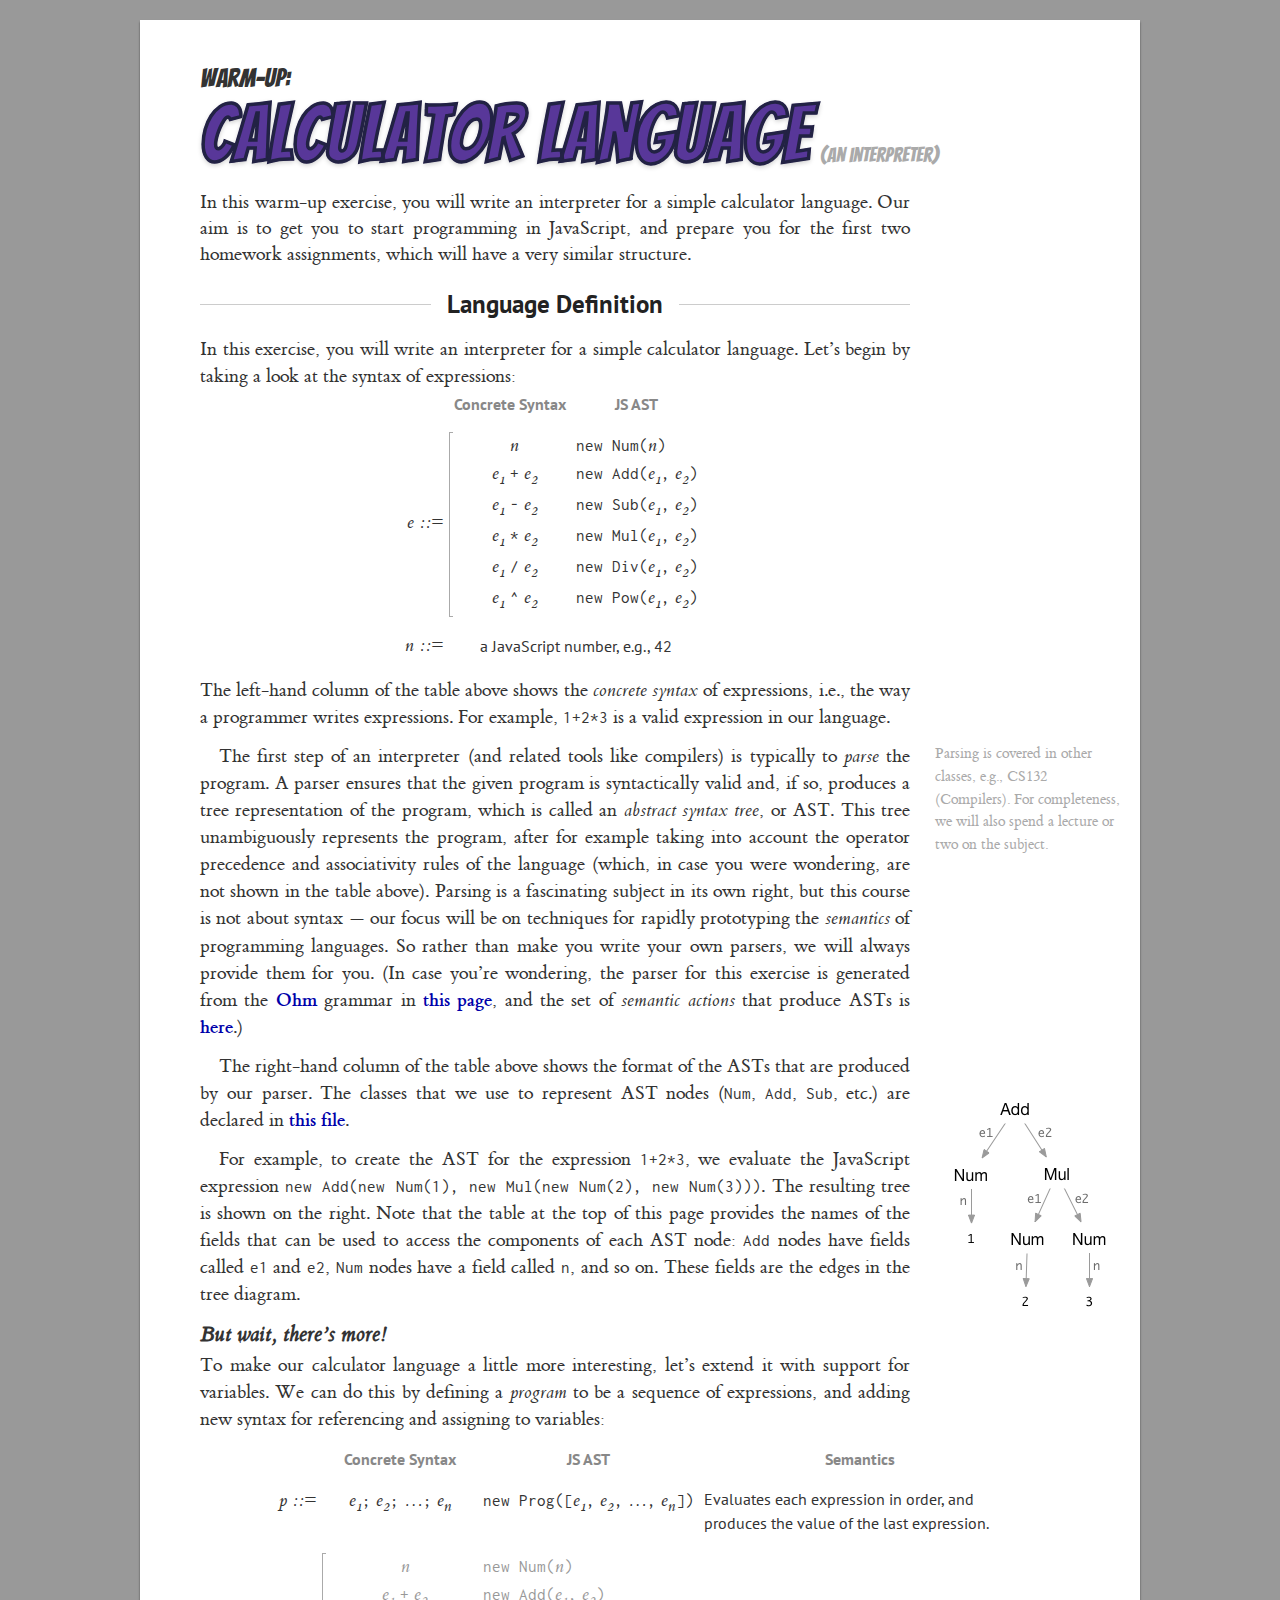
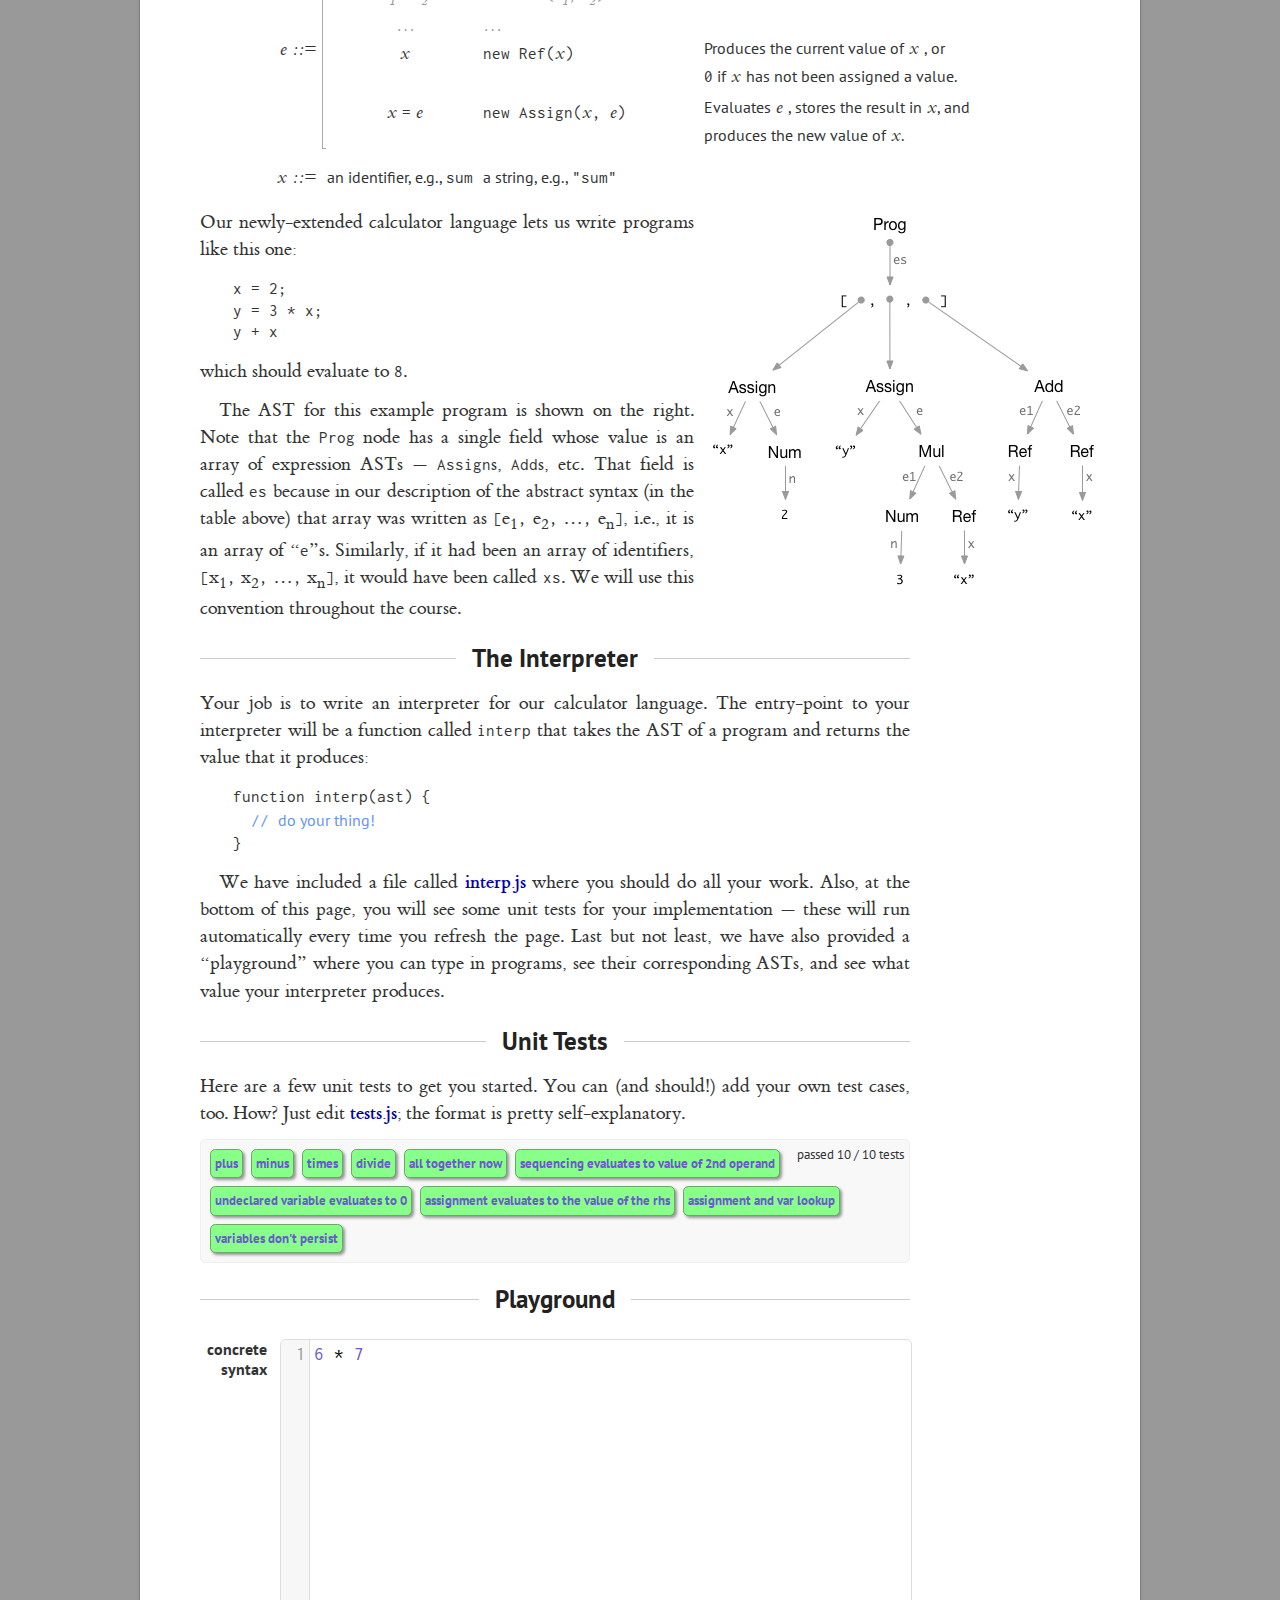
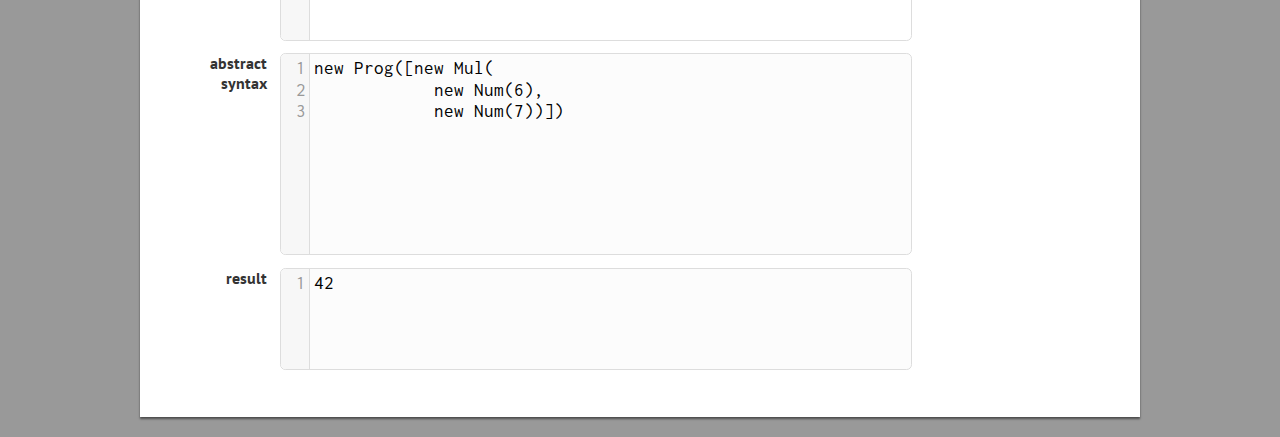
<file: cs237/calc/index.html>
<html>
  <head>
    <title>Warm-Up: Calculator Language</title>

    <link rel="stylesheet" href="../lib/codemirror.css"></link>
    <link rel="stylesheet" href="../common.css"></link>
    <link rel="stylesheet" href="../tests.css"></link>
    <link rel="stylesheet" href="../playground.css"></link>
    <link rel="stylesheet" href="syntax-highlighting.css"></link>

    <script src="../lib/helpers.js"></script>
    <script src="../lib/lang.js"></script>
    <script src="../lib/tests.js"></script>
    <script src="../lib/IndentingOutputStream.js"></script>
    <script src="../lib/playground.js"></script>

    <script src="../lib/jquery-2.1.1.min.js"></script>
    <script src="../lib/codemirror.js"></script>

    <script type="text/ohm-js">

C {

  Prog
    = NonemptyListOf<Expr, ";">

  Expr
    = SetExpr

  SetExpr
    = ident "=" SetExpr  -- set
    | AddExpr

  AddExpr
    = AddExpr "+" MulExpr  -- plus
    | AddExpr "-" MulExpr  -- minus
    | MulExpr

  MulExpr
    = MulExpr "*" ExpExpr  -- times
    | MulExpr "/" ExpExpr  -- divide
    | ExpExpr

  ExpExpr
    = ExpExpr "^" PriExpr  -- exp
    | PriExpr

  PriExpr
    = "(" Expr ")"  -- paren
    | number
    | ident

  // Lexical rules

  number (a number)
    = "-"? digit+ ("." digit+)?  -- wholeAndFrac
    | "-"? "." digit+            -- onlyFrac

  ident  (an identifier)
    = letter alnum*

  space
   += comment

  comment
    = "/*" (~"*/" any)* "*/"  -- multiLine
    | "//" (~"\n" any)*       -- singleLine

  tokens
    = (number | ident | comment | any)*

}

    </script>
    <script src="../lib/ohm.min.js"></script>

    <script src="C.js"></script>
    <script src="classes.js"></script>
    <script src="prettyPrint.js"></script>
  </head>
  <body>
    <everything>
      <header>
        <part>Warm-up:</part>
        <descr>Calculator Language</descr>
        <detail>(an interpreter)</detail>
      </header>
      <abstract>
        In this warm-up exercise, you will write an interpreter for a simple calculator language.
        Our aim is to get you to start programming in JavaScript, and prepare you for the first
        two homework assignments, which will have a very similar structure.
      </abstract>
      <section>
        <sectionHeader>
          <span>Language Definition</span>
        </sectionHeader>
        <p>
          In this exercise, you will write an interpreter for a simple calculator language.
          Let&rsquo;s begin by taking a look at the syntax of expressions:
          <table class="syntax">
            <tr>
              <th></th>
              <th>Concrete Syntax</th>
              <th>JS AST</th>
            </tr>
            <tr>
              <td>e ::=</td>
              <td>
                <multival>
                  <div style="text-align: center;">
                    n
                  </div>
                  <div style="text-align: center;">
                    e<sub>1</sub> <code>+</code> e<sub>2</sub>
                  </div>
                  <div style="text-align: center;">
                    e<sub>1</sub> <code>-</code> e<sub>2</sub>
                  </div>
                  <div style="text-align: center;">
                    e<sub>1</sub> <code>*</code> e<sub>2</sub>
                  </div>
                  <div style="text-align: center;">
                    e<sub>1</sub> <code>/</code> e<sub>2</sub>
                  </div>
                  <div style="text-align: center;">
                    e<sub>1</sub> <code>^</code> e<sub>2</sub>
                  </div>
                </multival>
              </td>
              <td>
                <div>
                  <code>new Num(</code>n<code>)</code>
                </div>
                <div>
                  <code>new Add(</code>e<sub>1</sub><code>,</code> e<sub>2</sub><code>)</code>
                </div>
                <div>
                  <code>new Sub(</code>e<sub>1</sub><code>,</code> e<sub>2</sub><code>)</code>
                </div>
                <div>
                  <code>new Mul(</code>e<sub>1</sub><code>,</code> e<sub>2</sub><code>)</code>
                </div>
                <div>
                  <code>new Div(</code>e<sub>1</sub><code>,</code> e<sub>2</sub><code>)</code>
                </div>
                <div>
                  <code>new Pow(</code>e<sub>1</sub><code>,</code> e<sub>2</sub><code>)</code>
                </div>
              </td>
            </tr>
            <tr>
              <td>n ::=</td>
              <td colspan="2" style="margin-left: 10pt; text-align: center;">
                <text>a JavaScript number, e.g., <code>42</code></text>
              </td>
            </tr>
          </table>
          The left-hand column of the table above shows the <i>concrete syntax</i> of expressions,
          i.e., the way a programmer writes expressions. For example, <code>1+2*3</code> is a valid
          expression in our language.
        </p>
        <p>
          <sideBar>
            Parsing is covered in other classes, e.g., CS132 (Compilers). For completeness, we
            will also spend a lecture or two on the subject.
          </sideBar>
          The first step of an interpreter (and related tools like compilers) is typically to
          <i>parse</i> the program. A parser ensures that the given program is syntactically valid
          and, if so, produces a tree representation of the program, which is called an <i>abstract
          syntax tree</i>, or AST. This tree unambiguously represents the program, after for example
          taking into account the operator precedence and associativity rules of the language
          (which, in case you were wondering, are not shown in the table above). Parsing is a
          fascinating subject in its own right, but this course is not about syntax &mdash; our
          focus will be on techniques for rapidly prototyping the <i>semantics</i> of programming
          languages. So rather than make you write your own parsers, we will always provide them for
          you. (In case you&rsquo;re wondering, the parser for this exercise is generated from the
          <a href="http://github.com/cdglabs/ohm">Ohm</a> grammar in
          <a id="pageSourceAnchor">this page</a>, and the set of <i>semantic actions</i> that
          produce ASTs is <a href="C.js">here</a>.)
          <script>

 pageSourceAnchor.setAttribute('href', 'view-source:' + window.location.href);

          </script>
        </p>
        <p>
          The right-hand column of the table above shows the format of the ASTs that are produced by
          our parser. The classes that we use to represent AST nodes (<code>Num</code>,
          <code>Add</code>, <code>Sub</code>, etc.) are declared in <a href="classes.js">this
          file</a>.
        </p>
        <p>
          <sideBar style="margin-top: -40pt;">
            <img style="display: block; margin: auto;" src="1plus2times3.png">
          </sideBar>
    	  For example, to create the AST for the expression <code>1+2*3</code>, we evaluate
          the JavaScript expression
      	  <code>new Add(new Num(1), new Mul(new Num(2), new Num(3)))</code>. The resulting tree
          is shown on the right. Note that the table at the top of this page provides the names
          of the fields that can be used to access the components of each AST node: <code>Add</code>
          nodes have fields called <code>e1</code> and <code>e2</code>, <code>Num</code> nodes
          have a field called <code>n</code>, and so on. These fields are the edges in the tree
          diagram.
        </p>
        <h3>But wait, there&rsquo;s more!</h3>
        <p>
          To make our calculator language a little more interesting, let&rsquo;s extend it with
          support for variables. We can do this by defining a <i>program</i> to be a sequence of
          expressions, and adding new syntax for referencing and assigning to variables:
        </p>
        <p style="width: 900px;">
          <table class="syntax" style="width: 750px">
            <tr>
              <th></th>
              <th><nobr>Concrete Syntax</nobr></th>
              <th>JS AST</th>
              <th>Semantics</th>
            </tr>
            <tr>
              <td valign="top"><nobr>p ::=</nobr></td>
              <td valign="top" style="text-align: center;">
                <div><nobr>
                  e<sub>1</sub><code>;</code> e<sub>2</sub><code>;</code> &hellip;<code>;</code>
                  e<sub>n</sub>
                </nobr></div>
              </td>
              <td valign="top">
                <nobr><code>new Prog([</code>e<sub>1</sub><code>,</code> e<sub>2</sub><code>,</code>
                &hellip;<code>,</code> e<sub>n</sub><code>])</code></nobr>
              </td>
              <td>
                <text>
                  Evaluates each expression in order, and produces the value of the last expression.
                </text>
              </td>
            </tr>
            <tr>
              <td>e ::=</td>
              <td style="text-align: center;">
                <multival>
                  <div style="text-align: center; opacity: .5;">
                    n
                  </div>
                  <div style="text-align: center; opacity: .5;">
                    e<sub>1</sub> <code>+</code> e<sub>2</sub>
                  </div>
                  <div style="opacity: .5;">&hellip;</div>
                  <div style="height: 44pt;">x</div>
                  <div style="height: 36pt;">x <code>=</code> e</div>
                </multival>
              </td>
              <td>
                <div style="opacity: .5;">
                  <code>new Num(</code>n<code>)</code>
                </div>
                <div style="opacity: .5;">
                  <code>new Add(</code>e<sub>1</sub><code>,</code> e<sub>2</sub><code>)</code>
                </div>
                <div style="opacity: .5;">&hellip;</div>
                <div style="height: 44pt;">
                  <code>new Ref(</code>x<code>)</code>
	              </div>
                <div style="height: 36pt;">
                  <code>new Assign(</code>x<code>, </code>e<code>)</code>
                </div>
              </td>
              <td>
                <div style="height: 58pt;">&nbsp;</div>
                <div style="height: 44pt;">
                  <text>
                    Produces the current value of</text> x <text>, or<br>
                    <code>0</code> if</text> x <text> has not been assigned a value.
                  </text>
                </div>
                <div style="height: 36pt;">
                  <text>
                    Evaluates</text> e <text>, stores the result in</text> x<text>, and
                    produces the new value of</text> x<text>.
                  </text>
                </div>
              </td>
            </tr>
            <tr>
              <td><nobr>x ::=</nobr></td>
              <td><nobr><text>an identifier, e.g., <code>sum</code></text></nobr></td>
              <td><text>a string, e.g., <code>"sum"</code></text></td>
            </tr>
          </table>
          <img style="float: right; margin-left: 10pt;" src="prog.png">
	  Our newly-extended calculator language lets us write programs like this one:
          <codeBlock>x = 2;
y = 3 * x;
y + x</codeBlock>which should evaluate to <code>8</code>.
        </p>
        <p>
          The AST for this example program is shown on the right. Note that the <code>Prog</code>
          node has a single field whose value is an array of expression ASTs &mdash;
          <code>Assign</code>s, <code>Add</code>s, etc. That field is called <code>es</code> because
          in our description of the abstract syntax (in the table above) that array was written as
          <nobr><code>[</code>e<sub>1</sub><code>,</code> e<sub>2</sub><code>,</code>
          &hellip;<code>,</code> e<sub>n</sub><code>]</code></nobr>, i.e., it is an array of
          &ldquo;<code>e</code>&rdquo;s. Similarly, if it had been an array of identifiers,
          <nobr><code>[</code>x<sub>1</sub><code>,</code> x<sub>2</sub><code>,</code>
          &hellip;<code>,</code> x<sub>n</sub><code>]</code></nobr>, it would have been called
          <code>xs</code>. We will use this convention throughout the course.
        </p>
      </section>
      <section>
        <sectionHeader>
          <span>The Interpreter</span>
        </sectionHeader>
        <p>
          Your job is to write an interpreter for our calculator language. The entry-point to
          your interpreter will be a function called <code>interp</code> that takes the AST of
          a program and returns the value that it produces:
          <codeBlock style="text-indent: 0;">function interp(ast) {
  <comment>// <text>do your thing!</text></comment>
}</codeBlock>
        </p>
        <p>
          We have included a file called <a href="interp.js">interp.js</a> where you should do
          all your work. Also, at the bottom of this page, you will see some unit tests for your
          implementation &mdash; these will run automatically every time you refresh the page.
          Last but not least, we have also provided a &ldquo;playground&rdquo; where you can type
          in programs, see their corresponding ASTs, and see what value your interpreter produces.
        </p>
      </section>
      <section>
        <sectionHeader>
          <span>Unit Tests</span>
        </sectionHeader>
        <p>
          Here are a few unit tests to get you started. You can (and should!) add your own test
          cases, too. How? Just edit <a href="tests.js">tests.js</a>; the format is pretty
          self-explanatory.
        </p>
        <script src="interp.js"></script>
        <script>

C.evalAST = interp;

        </script>
        <script src="tests.js"></script>
      </section>
      <section>
        <sectionHeader>
          <span>Playground</span>
        </sectionHeader>
        <script>

insertPlayground(
    C,
    "6 * 7"
);

        </script>
      </section>
    </everything>
  </body>
</html>
</file>
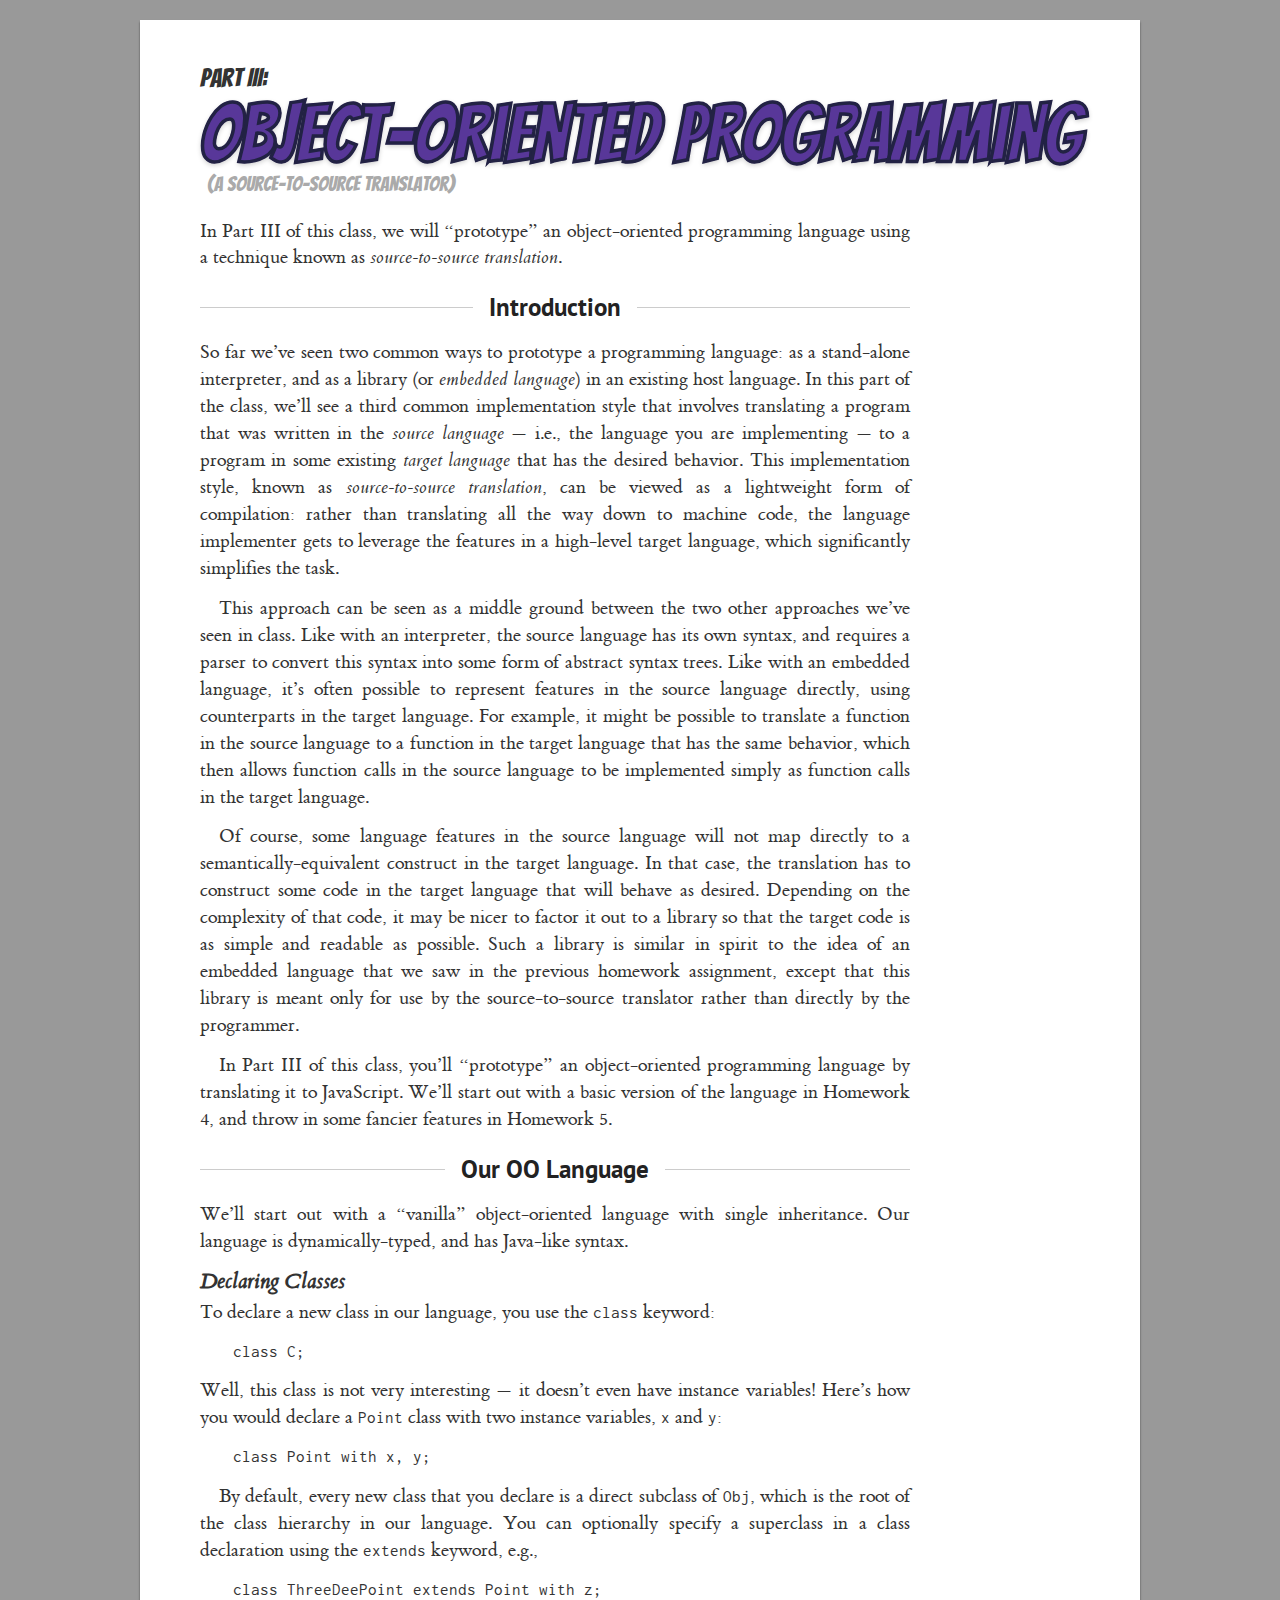
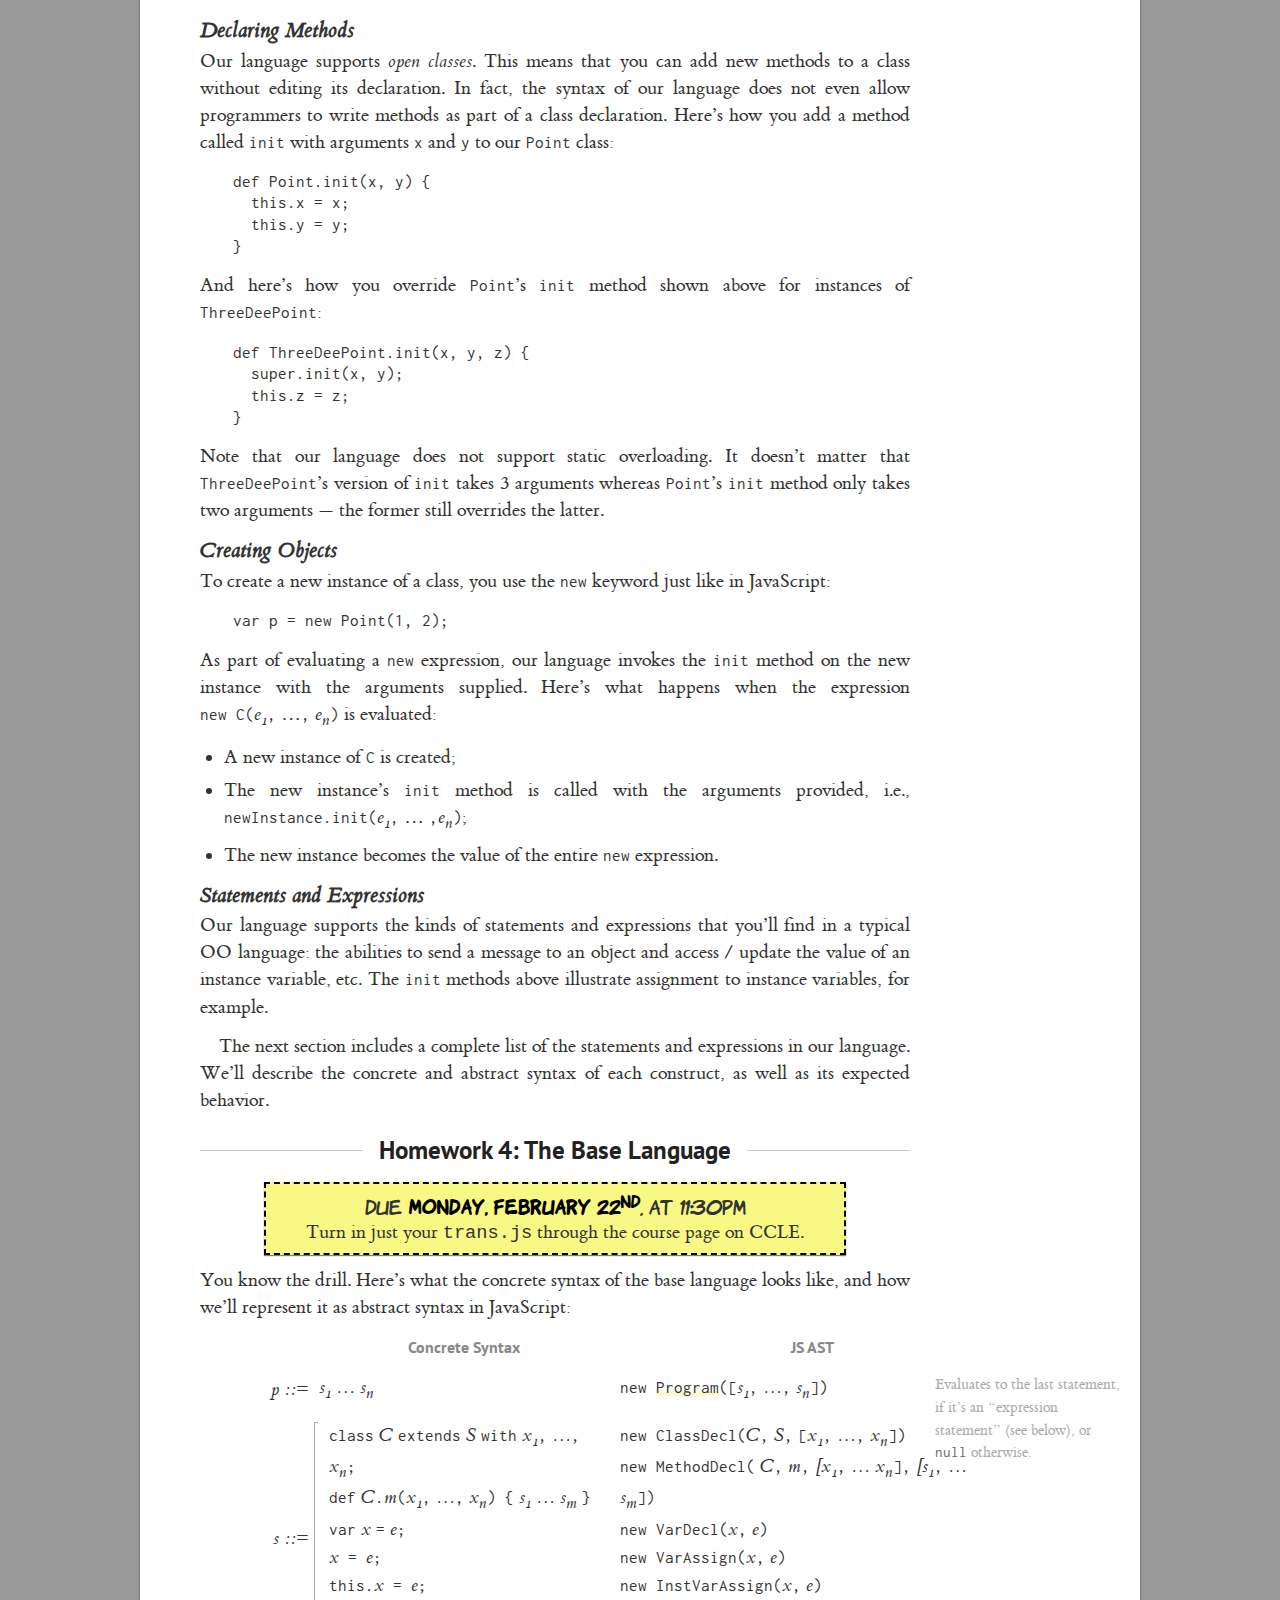
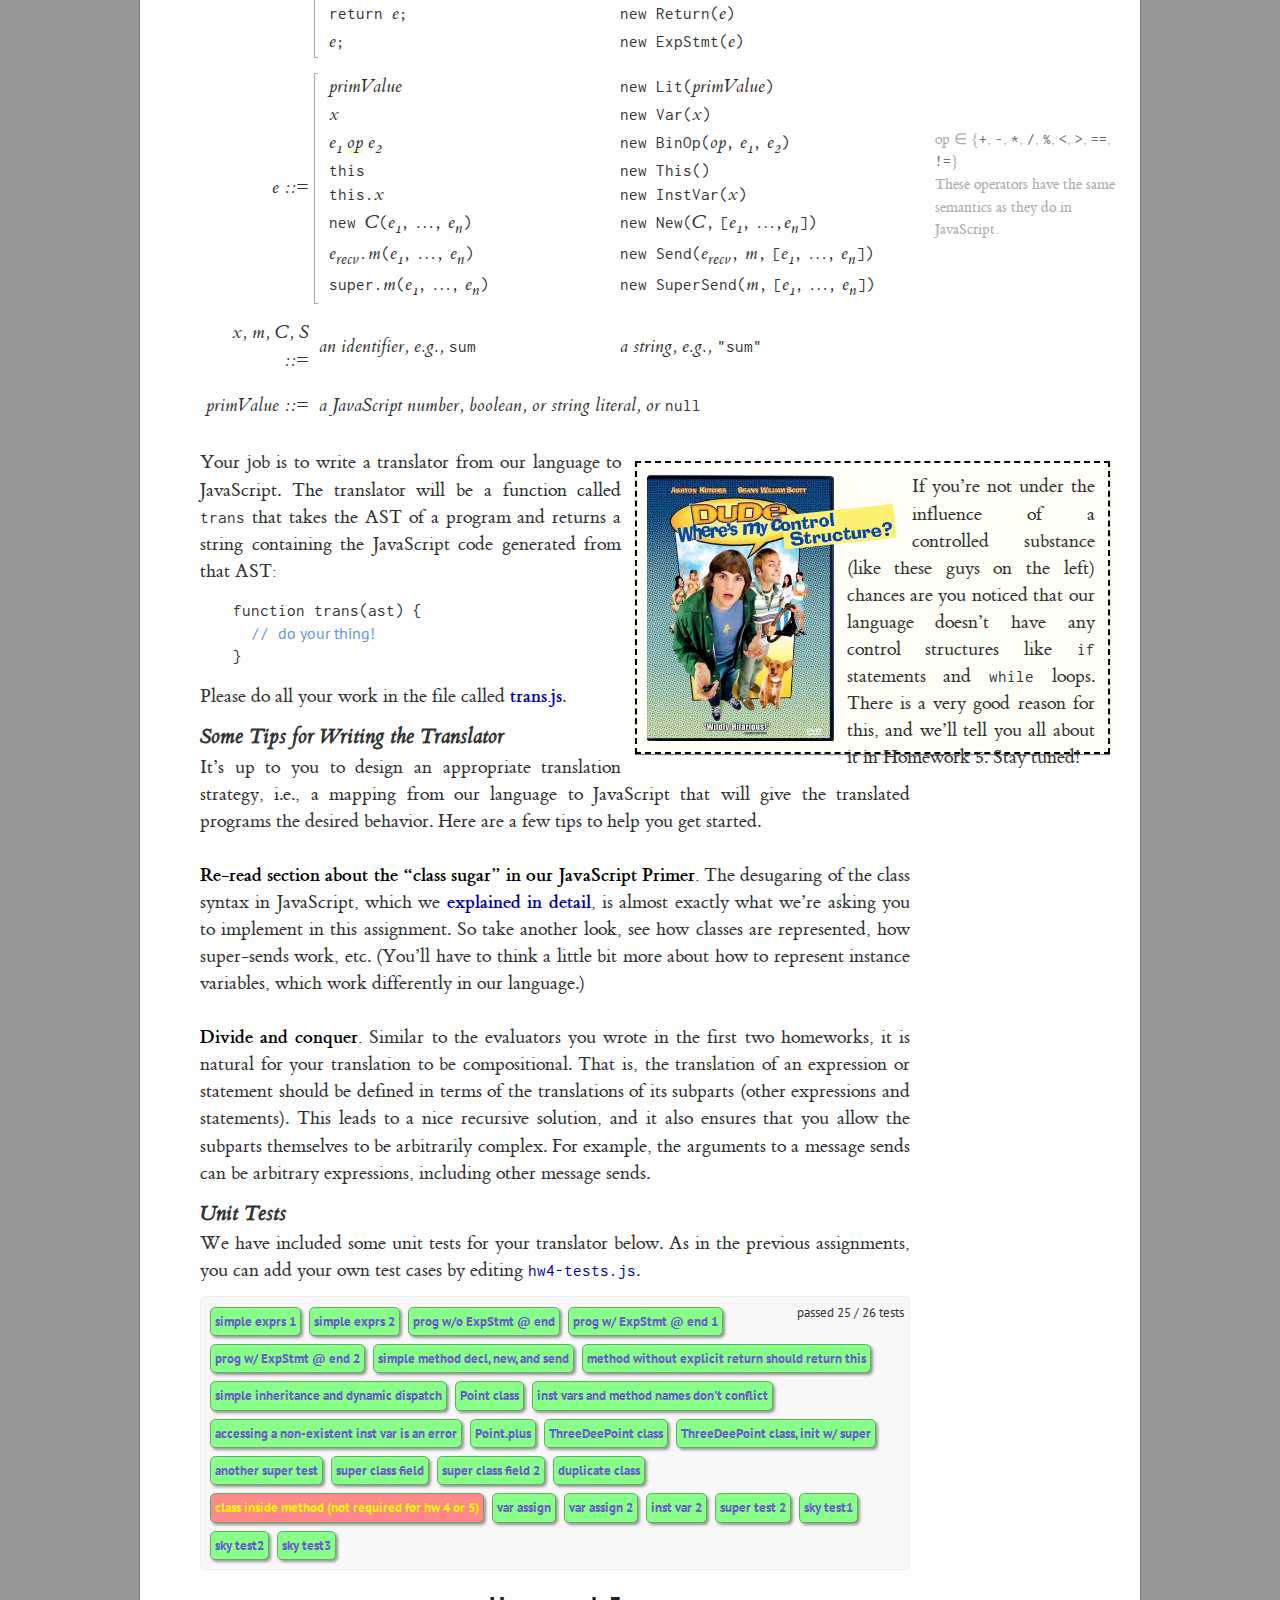
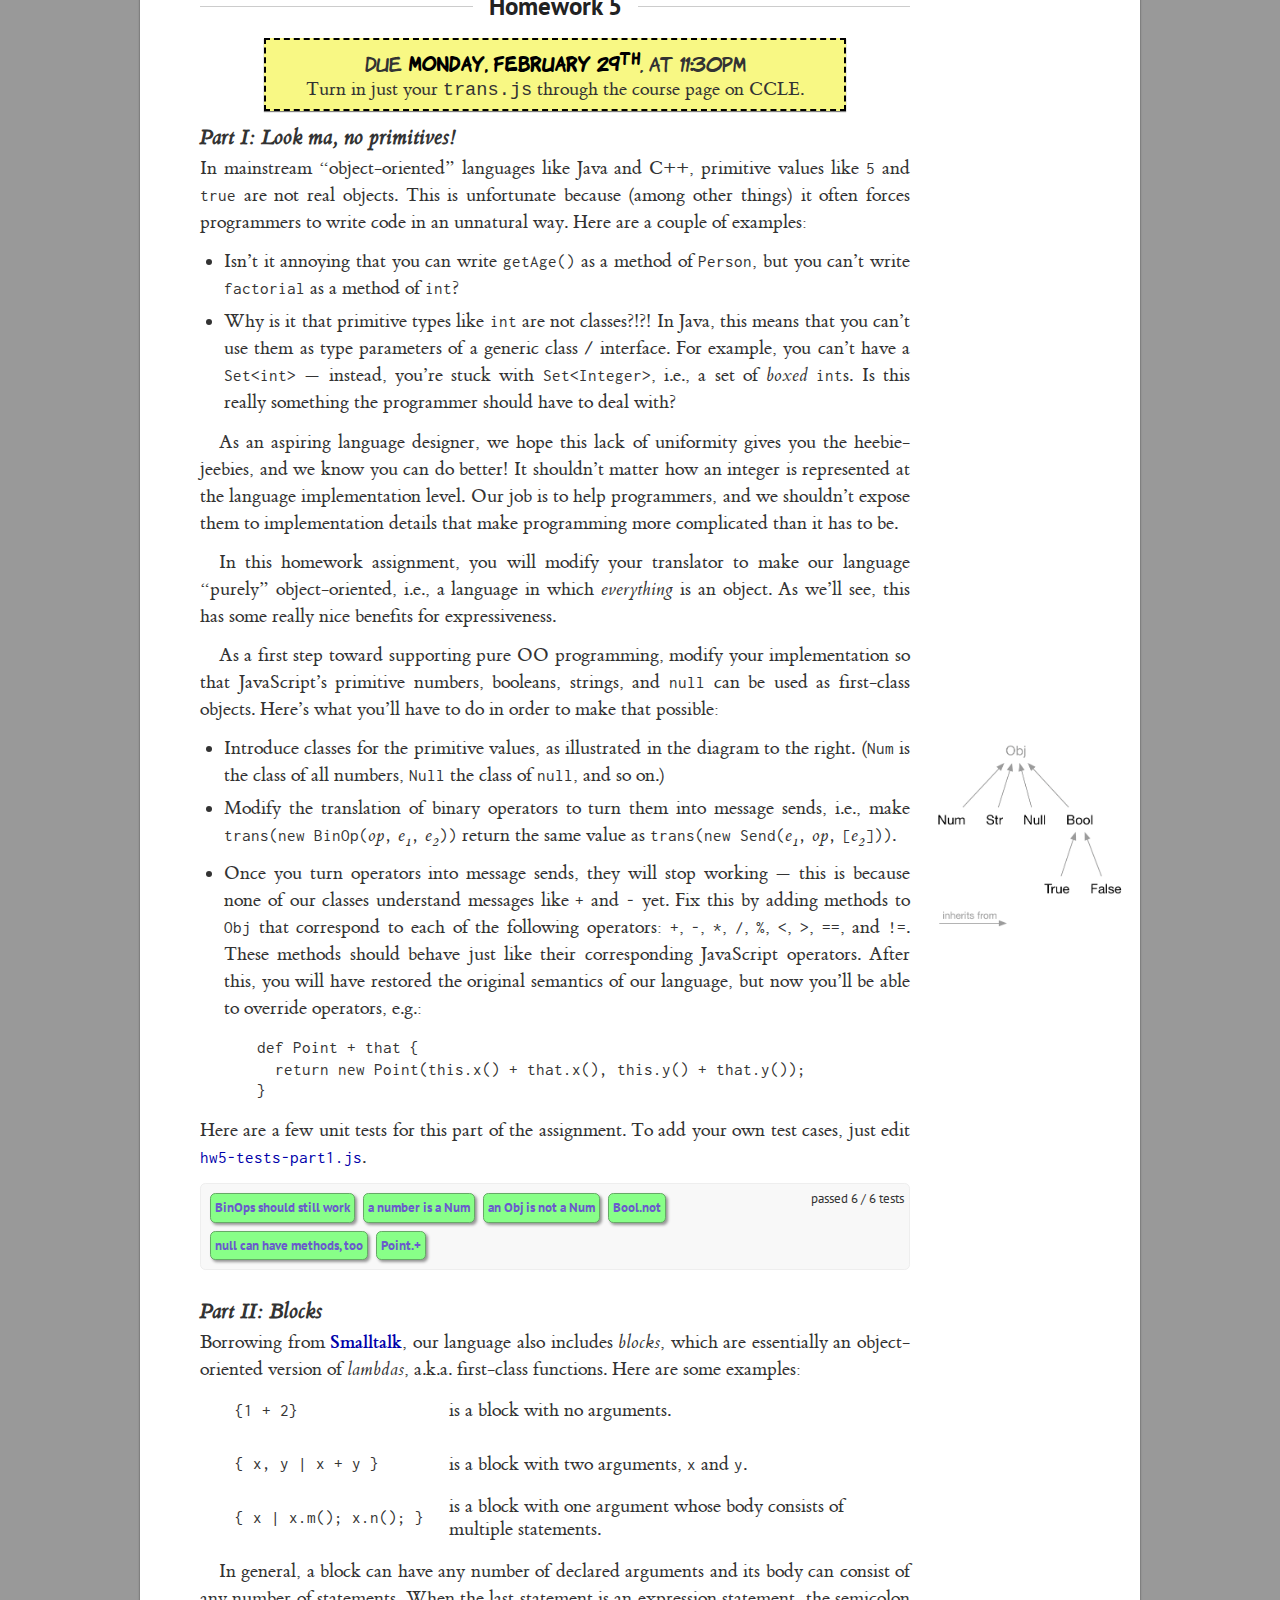
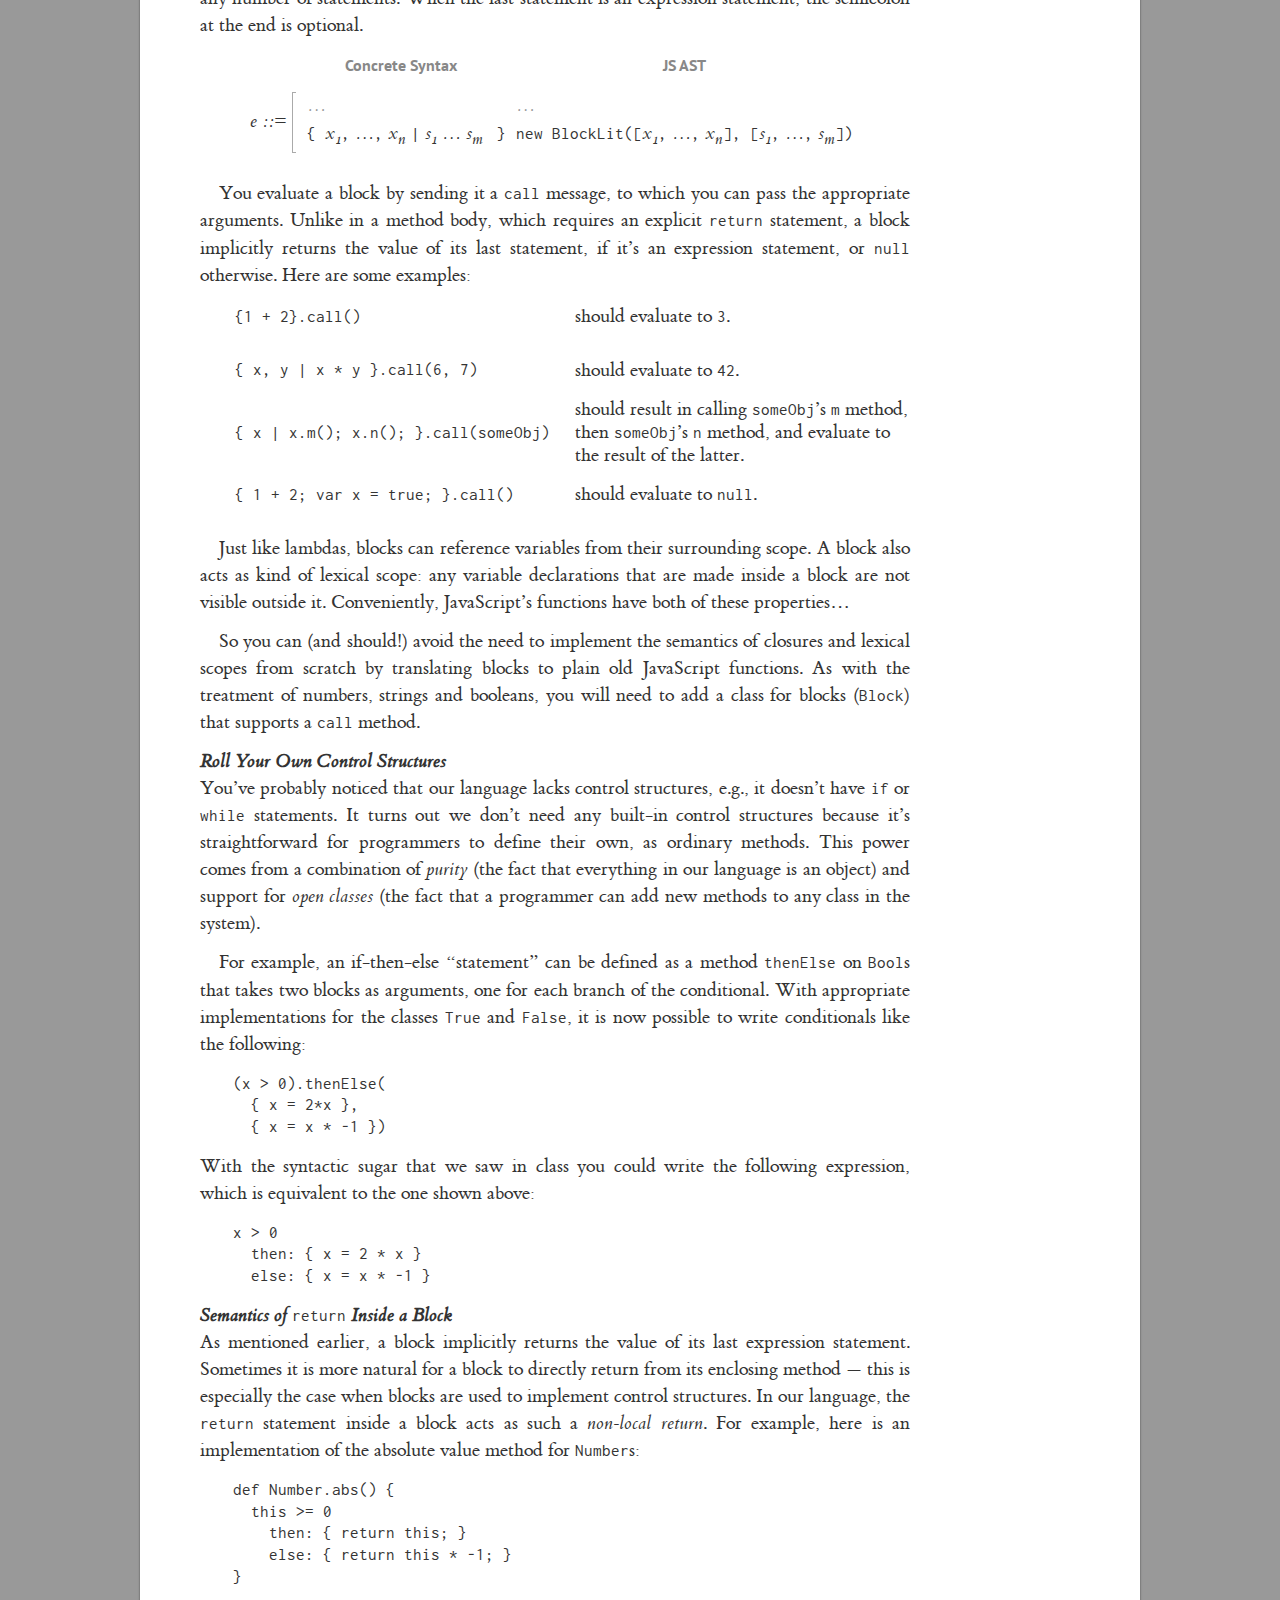
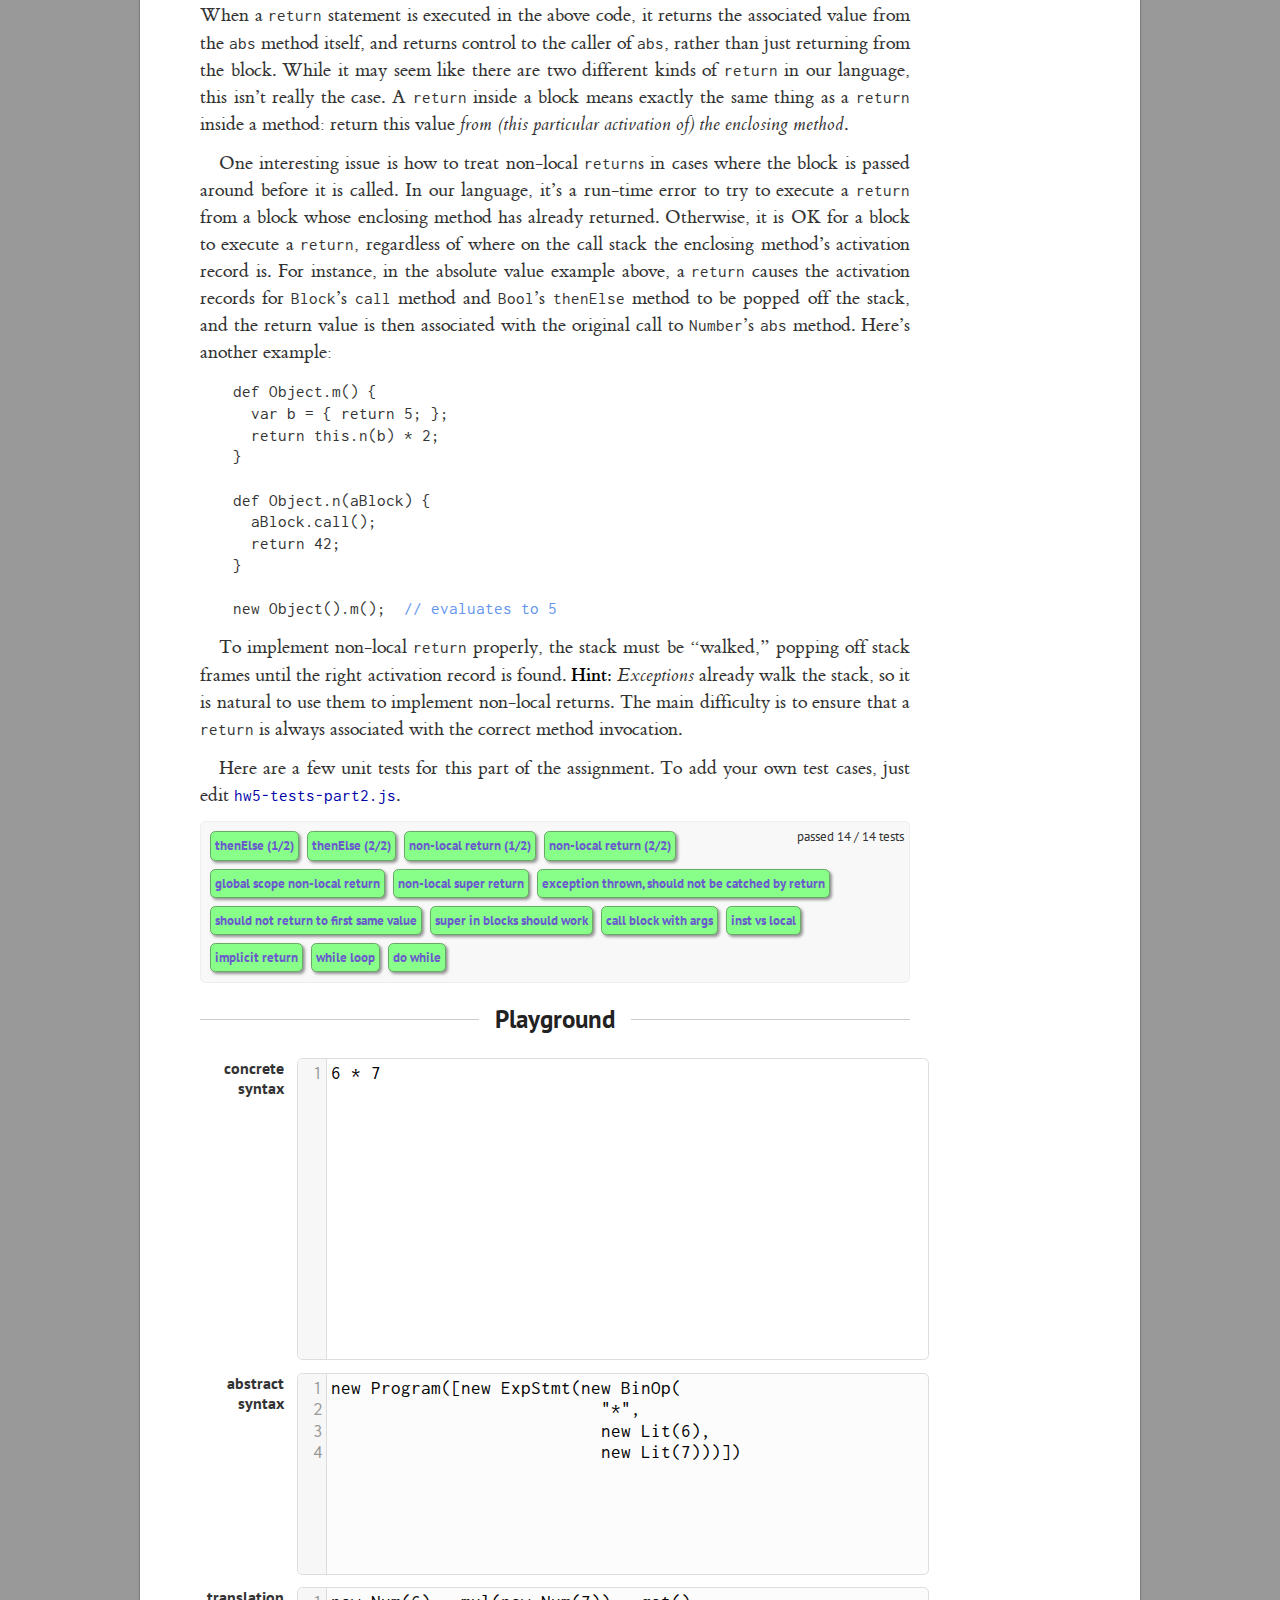
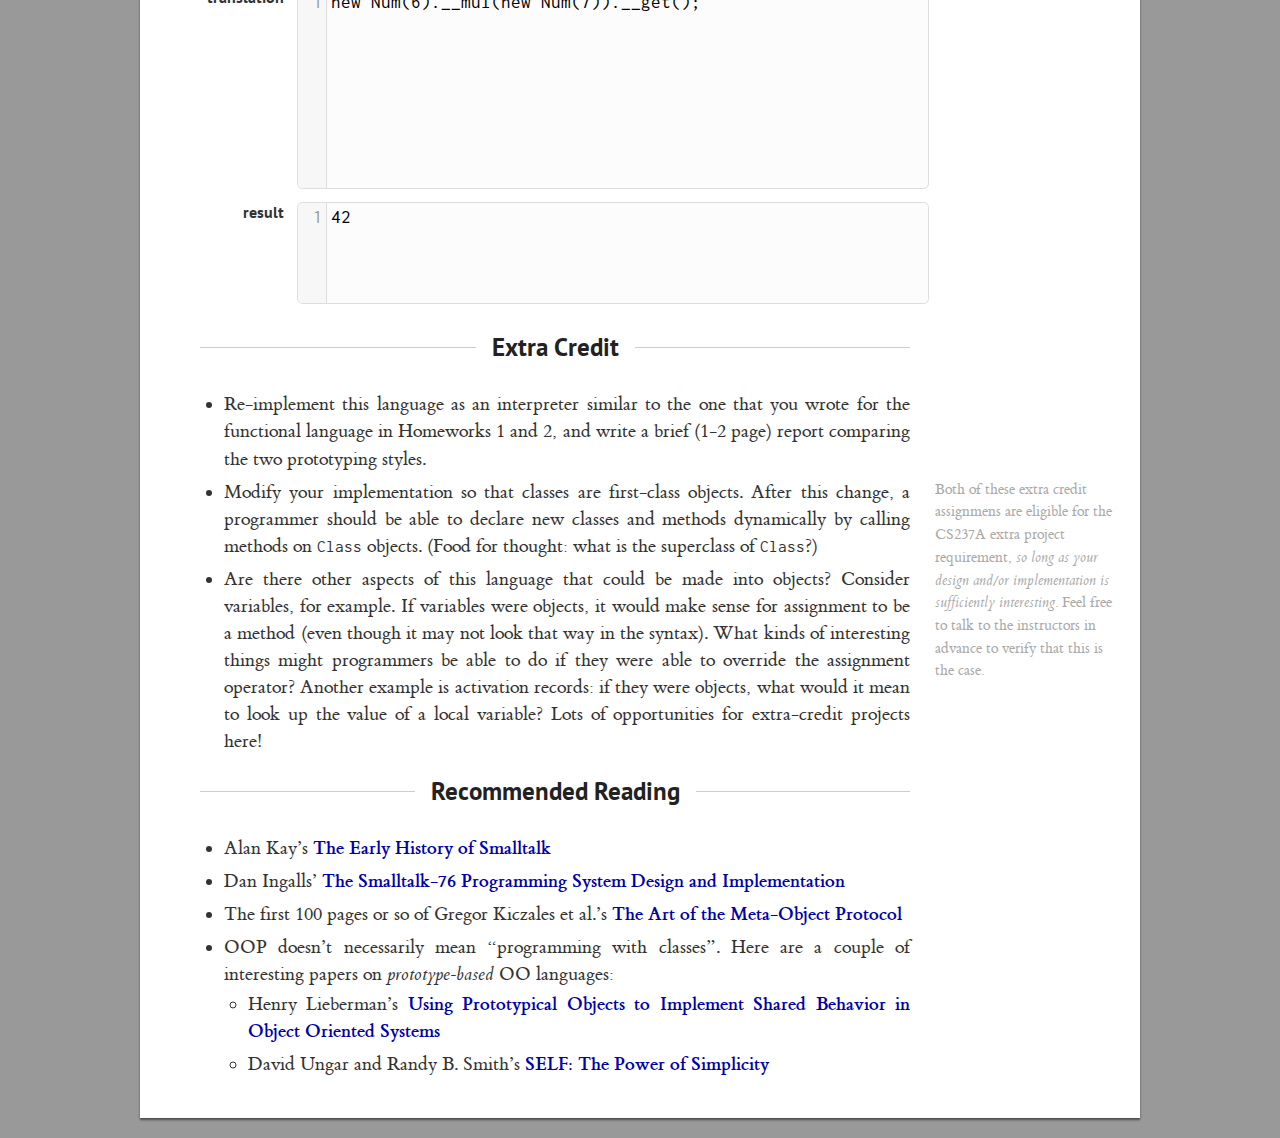
<file: cs237/extra/index.html>
<html>
  <head>
    <title>HW4 and HW5: Object-Oriented Language</title>

    <link rel="stylesheet" href="../lib/codemirror.css"></link>
    <link rel="stylesheet" href="../common.css"></link>
    <link rel="stylesheet" href="../tests.css"></link>
    <link rel="stylesheet" href="../playground.css"></link>
    <link rel="stylesheet" href="syntax-highlighting.css"></link>

    <script src="../lib/helpers.js"></script>
    <script src="../lib/lang.js"></script>
    <script src="../lib/tests.js"></script>
    <script src="../lib/IndentingOutputStream.js"></script>
    <script src="../lib/playground.js"></script>
    <script src="../lib/beautify.js"></script>

    <script src="../lib/jquery-2.1.1.min.js"></script>
    <script src="../lib/codemirror.js"></script>

    <script type="text/ohm-js">

O {

  Program
    = Stmts

  Stmts
    = Stmt* Exp?

  Stmt
    = class ident (extends ident)? (with NonemptyListOf<ident, ",">)? ";"  -- classDecl
    | def ident "." ident "(" ListOf<ident, ","> ")" MethodBody            -- methodDeclJava
    | def ident (ident ":" ident)+ MethodBody                              -- methodDeclKeyword
    | def ident binSelector ident MethodBody                               -- methodDeclBinary
    | def ident "(" ListOf<ident, ","> ")" MethodBody                      -- methodDeclCall
    | var ident "=" Exp ";"                                                -- varDecl
    | ident "=" Exp ";"                                                    -- varAssign
    | this "." ident "=" Exp ";"                                           -- instVarAssign
    | return Exp ";"                                                       -- return
    | Exp ";"                                                              -- exp

  MethodBody
    = "=" Exp ";"    -- exp
    | "{" Stmts "}"  -- stmt

  Exp
    = KWSendExp

  KWSendExp
    = EqExp (ident ":" EqExp)+  -- send
    | super (ident ":" EqExp)+  -- super
    | EqExp

  EqExp
    = RelExp ("==" | "!=") RelExp  -- eq
    | RelExp

  RelExp
    = AddExp ("<=" | "<" | ">=" | ">") AddExp  -- rel
    | AddExp

  AddExp
    = AddExp ("+" | "-") MulExp  -- add
    | MulExp

  MulExp
    = MulExp ("*" | "/" | "%") DotExp  -- mul
    | DotExp

  DotExp
    = DotExp "." ident "(" Actuals ")"  -- send
    | super "." ident "(" Actuals ")"   -- super
    | this "." ident  ~"("              -- instVarAccess
    | UnExp

  UnExp
    = "-" CallExp  -- neg
    | CallExp

  CallExp
    = CallExp "(" Actuals ")"  -- call
    | PriExp

  PriExp
    = "(" Exp ")"                  -- paren
    | "{" BlockArgNames Stmts "}"  -- block
    | new ident "(" Actuals ")"    -- new
    | string                       -- str
    | ident                        -- ident
    | number                       -- number
    | this                         -- this
    | trueK                        -- true
    | falseK                       -- false
    | nullK                        -- null

  Actuals
    = ListOf<Exp, ",">

  BlockArgNames
    = ListOf<ident, ","> "|"  -- some
    |                         -- none

  // Lexical rules

  ident  (an identifier)
    = ~keyword letter alnum*

  string  (a string literal)
    = "\"" (~"\"" ~"\n" any)* "\""

  number  (a number literal)
    = digit* "." digit+  -- fract
    | digit+             -- whole

  binSelector  (a binary selector)
    = "==" | "!=" | "<=" | "<" | ">=" | ">" | "+"  | "-"  | "*"  | "/" | "%" | "@"

  class = "class" ~alnum
  def = "def" ~alnum
  extends = "extends" ~alnum
  falseK = "false" ~alnum
  new = "new" ~alnum
  nullK = "null" ~alnum
  return = "return" ~alnum
  super = "super" ~alnum
  this = "this" ~alnum
  trueK = "true" ~alnum
  var = "var" ~alnum
  with = "with" ~alnum

  keyword
    = class | def | extends | falseK | new | nullK | return | super | this | trueK | var | with

  space
   += comment

  comment
    = "/*" (~"*/" any)* "*/"  -- multiLine
    | "//" (~"\n" any)*       -- singleLine

  tokens
    = (keyword | ident | number | comment | any)*

}

    </script>
    <script src="../lib/ohm.min.js"></script>
    <script src="classes.js"></script>
    <script src="O.js"></script>
    <script src="prettyPrint.js"></script>
  </head>
  <body>
    <everything>
      <header>
        <part>Part III:</part>
        <descr>Object-Oriented Programming</descr>
        <detail>(a source-to-source translator)</detail>
      </header>
      <abstract>
        In Part III of this class, we will &ldquo;prototype&rdquo; an object-oriented programming
        language using a technique known as <em>source-to-source translation</em>.
      </abstract>
      <section>
        <sectionHeader>
          <span>Introduction</span>
        </sectionHeader>
        <p>
          So far we&rsquo;ve seen two common ways to prototype a programming language: as a
          stand-alone interpreter, and as a library (or <i>embedded language</i>) in an existing
          host language. In this part of the class, we&rsquo;ll see a third common implementation
          style that involves translating a program that was written in the <em>source language</em>
          &mdash; i.e., the language you are implementing &mdash; to a program in some
          existing <em>target language</em> that has the desired behavior. This implementation
          style, known as <em>source-to-source translation</em>, can be viewed as a lightweight form
          of compilation: rather than translating all the way down to machine code, the language
          implementer gets to leverage the features in a high-level target language, which
          significantly simplifies the task.
        </p>
        <p>
          This approach can be seen as a middle ground between the two other approaches we&rsquo;ve
          seen in class. Like with an interpreter, the source language has its own syntax,
          and requires a parser to convert this syntax into some form of abstract syntax trees.
          Like with an embedded language, it&rsquo;s often possible to represent features in the
          source language directly, using counterparts in the target language. For example, it
          might be possible to translate a function in the source language to a function in the
          target language that has the same behavior, which then allows function calls in the
          source language to be implemented simply as function calls in the target language.
        </p>
        <p>
          Of course, some language features in the source language will not map directly to a
          semantically-equivalent construct in the target language. In that case, the translation
          has to construct some code in the target language that will behave as desired. Depending
          on the complexity of that code, it may be nicer to factor it out to a library so that
          the target code is as simple and readable as possible. Such a library is similar in spirit
          to the idea of an embedded language that we saw in the previous homework assignment,
          except that this library is meant only for use by the source-to-source translator rather
          than directly by the programmer.
        </p>
        <p>
          In Part III of this class, you&rsquo;ll &ldquo;prototype&rdquo; an object-oriented
          programming language by translating it to JavaScript. We&rsquo;ll start out with a
          basic version of the language in Homework 4, and throw in some fancier features in
          Homework 5.
        </p>
      </section>
      <section>
        <sectionHeader>
          <span>Our OO Language</span>
        </sectionHeader>
        <p>
          We&rsquo;ll start out with a &ldquo;vanilla&rdquo; object-oriented language with single
          inheritance. Our language is dynamically-typed, and has Java-like syntax.
        </p>
        <h3>Declaring Classes</h3>
        <p>
          To declare a new class in our language, you use the <code>class</code> keyword:
          <codeBlock>class C;</codeBlock>
          Well, this class is not very interesting &mdash; it doesn&rsquo;t even have instance
          variables! Here&rsquo;s how you would declare a <code>Point</code> class with two
          instance variables, <code>x</code> and <code>y</code>:
	  <codeBlock>class Point with x, y;</codeBlock>
        </p>
        <p>
          By default, every new class that you declare is a direct subclass of <code>Obj</code>,
          which is the root of the class hierarchy in our language. You can optionally specify a
          superclass in a class declaration using the <code>extends</code> keyword, e.g.,
          <codeBlock>class ThreeDeePoint extends Point with z;</codeBlock>
        </p>
        <h3>Declaring Methods</h3>
        <p>
          Our language supports <em>open classes</em>. This means that you can add new methods to a
          class without editing its declaration. In fact, the syntax of our language does not even
          allow programmers to write methods as part of a class declaration. Here&rsquo;s how you
          add a method called <code>init</code> with arguments <code>x</code> and
          <code>y</code> to our <code>Point</code> class:<codeBlock>def Point.init(x, y) {
  this.x = x;
  this.y = y;
}</codeBlock>
          And here&rsquo;s how you override <code>Point</code>&rsquo;s <code>init</code>
          method shown above for instances of <code>ThreeDeePoint</code>:
          <codeBlock>def ThreeDeePoint.init(x, y, z) {
  super.init(x, y);
  this.z = z;
}
</codeBlock>
          Note that our language does not support static overloading. It doesn&rsquo;t matter that
          <code>ThreeDeePoint</code>&rsquo;s version of <code>init</code> takes 3 arguments
          whereas <code>Point</code>&rsquo;s <code>init</code> method only takes two arguments
          &mdash; the former still overrides the latter.
        </p>
        <h3>Creating Objects</h3>
        <p>
          To create a new instance of a class, you use the <code>new</code> keyword just like in
          JavaScript:
          <codeBlock>var p = new Point(1, 2);</codeBlock>
          As part of evaluating a <code>new</code> expression, our language invokes the
          <code>init</code> method on the new instance with the arguments supplied.
          Here&rsquo;s what happens when the expression
          <nobr><code>new C(</code><em>e<sub>1</sub></em><code>,</code> &hellip;<code>,</code>
          <em>e<sub>n</sub></em><code>)</code></nobr> is evaluated:
          <ul>
            <li>A new instance of <code>C</code> is created;</li>
            <li>The new instance&rsquo;s <code>init</code> method is called with the
              arguments provided, i.e.,
              <code>newInstance.init(</code><em>e<sub>1</sub></em><code>,</code>
              &hellip; <code>,</code><em>e<sub>n</sub></em><code>)</code>;</li>
            <li>The new instance becomes the value of the entire <code>new</code> expression.</li>
          </ul>
        </p>
        <h3>Statements and Expressions</h3>
        <p>
          Our language supports the kinds of statements and expressions that you&rsquo;ll find in a
          typical OO language: the abilities to send a message to an object and access / update the
          value of an instance variable, etc. The <code>init</code> methods above illustrate
          assignment to instance variables, for example.
        </p>
        <p>
          The next section includes a complete list of the statements and expressions in our
          language. We&rsquo;ll describe the concrete and abstract syntax of each construct, as
          well as its expected behavior.
        </p>
      </section>
      <section>
        <sectionHeader>
          <span>Homework 4: The Base Language</span>
        </sectionHeader>
        <due>
          <span style="font-family: Komika Hand;">Due <b>Monday, February 22<sup>nd</sup></b>,
          at 11:30pm</span><br>
          Turn in just your <tt>trans.js</tt> through the course page on CCLE.
        </due>
        <p>
          You know the drill. Here&rsquo;s what the concrete syntax of the base language looks like,
          and how we&rsquo;ll represent it as abstract syntax in JavaScript:
        </p>
        <p>
          <table class="syntax" style="width: 815px;">
            <tr>
              <th></th>
              <th>Concrete Syntax</th>
              <th>JS AST</th>
            </tr>
            <tr>
              <td>p ::=</td>
              <td>s<sub>1</sub> &hellip; s<sub>n</sub></td>
              <td>
                <sidebar>
                  Evaluates to the last statement, if it&rsquo;s an &ldquo;expression
                  statement&rdquo; (see below), or <code>null</code> otherwise.
                </sidebar>
                <code>new <highlight>Program</highlight>([</code>s<sub>1</sub><code>,</code>
                &hellip;<code>,</code> s<sub>n</sub><code>])</code>
              </td>
            </tr>
            <tr>
              <td>s ::=</td>
              <td>
                <multival>
                  <div>
                    <code>class</code> C <code>extends</code> S <code>with</code>
                    x<sub>1</sub><code>,</code> &hellip;<code>,</code> x<sub>n</sub><code>;</code>
                  </div>
                  <div>
                    <code>def</code> C<code>.</code>m<code>(</code>x<sub>1</sub><code>,</code>
                    &hellip;<code>,</code> x<sub>n</sub><code>) {</code> s<sub>1</sub> &hellip;
                    s<sub>m</sub> <code>}</code>
                  </div>
                  <div>
                    <code>var</code> x <code>=</code> e<code>;</code>
                  </div>
                  <div>x<code> = </code>e<code>;</code></div>
                  <div><code>this.</code>x<code> = </code>e<code>;</code></div>
                  <div><code>return </code>e<code>;</code></div>
                  <div>e<code>;</code></div>
                </multival>
              </td>
              <td>
                <div>
                   <code>new ClassDecl(</code>C<code>,</code> S<code>,</code>
                   <code>[</code>x<sub>1</sub><code>,</code> &hellip;<code>,</code>
                   x<sub>n</sub><code>])</code>
                </div>
                <div>
                  <code>new MethodDecl(</code> C<code>,</code> m<code>,</code>
                    [</code>x<sub>1</sub><code>,</code> &hellip; x<sub>n</sub><code>],</code>
                    [</code>s<sub>1</sub><code>,</code> &hellip; s<sub>m</sub><code>])</code>
                </div>
                <div><code>new VarDecl(</code>x<code>,</code> e<code>)</code></div>
                <div><code>new VarAssign(</code>x<code>,</code> e<code>)</code></div>
                <div><code>new InstVarAssign(</code>x<code>,</code> e<code>)</code></div>
                <div><code>new Return(</code>e<code>)</code></div>
                <div><code>new ExpStmt(</code>e<code>)</code></div>
              </td>
            </tr>
            <tr>
              <td>e ::=</td>
              <td>
                <multival>
                  <div>primValue</div>
                  <div>x</div>
                  <div>e<sub>1</sub> <highlight>op</highlight> e<sub>2</sub></div>
                  <div><code>this</code></div>
                  <div><code>this.</code>x</div>
                  <div><code>new </code>C<code>(</code>e<sub>1</sub><code>,</code> &hellip;<code>,</code> e<sub>n</sub><code>)</code></div>
                  <div>e<sub>recv</sub><code>.</code>m<code>(</code>e<sub>1</sub><code>,</code> &hellip;<code>,</code> e<sub>n</sub><code>)</code></div>
                  <div><code>super.</code>m<code>(</code>e<sub>1</sub><code>,</code> &hellip;<code>,</code> e<sub>n</sub><code>)</code></div>
                </multival>
              </td>
              <td>
                <div><code>new Lit(</code>primValue<code>)</code></div>
                <div><code>new Var(</code>x<code>)</code></div>
                <div>
                  <sidebar>
                    op &isin; <set>{<code>+</code>, <code>-</code>, <code>*</code>, <code>/</code>,
                    <code>%</code>, <code>&lt;</code>, <code>&gt;</code>, <code>==</code>,
                    <code>!=</code>}</set><br>
                    These operators have the same semantics as they do in JavaScript.
                  </sidebar>
                  <code>new BinOp(</code>op<code>,</code> e<sub>1</sub><code>,</code> e<sub>2</sub><code>)</code>
                </div>
                <div><code>new This()</code></div>
                <div><code>new InstVar(</code>x<code>)</code></div>
                <div><code>new New(</code>C<code>,</code> <code>[</code>e<sub>1</sub><code>,</code> &hellip;<code>,</code>e<sub>n</sub><code>])</code></div>
                <div><code>new Send(</code>e<sub>recv</sub><code>,</code> m<code>,</code> <code>[</code>e<sub>1</sub><code>,</code> &hellip;<code>,</code> e<sub>n</sub><code>])</code></div>
                <div><code>new SuperSend(</code>m<code>,</code> <code>[</code>e<sub>1</sub><code>,</code> &hellip;<code>,</code> e<sub>n</sub><code>])</code></div>
              </td>
            </tr>
            <tr>
              <td>x, m, C, S ::=</td>
              <td><ntext>an identifier, e.g., <code>sum</code></ntext></td>
              <td><ntext>a string, e.g., <code>"sum"</code></ntext></td>
            </tr>
            <tr>
              <td>primValue ::=</td>
              <td colspan="2">
                <ntext>
                  a JavaScript number, boolean, or string literal, or <code>null</code>
                </ntext>
              </td>
            </tr>
          </table>
        </p>
        <note style="position: relative; width: 450px; float: right; margin-left: 10pt; margin-right: -200px;">
          <img src="dude.png" width="250">
          <div style="position: absolute; left: 210px; top: 10px; padding-right: 10pt;">
            <div style="display: inline-block; width: 65px; height: 70px; float: left;"></div>
            If you&rsquo;re not under the influence of a controlled substance (like these guys
            on the left) chances are you noticed that our language doesn&rsquo;t have any
            control structures like <code>if</code> statements and <code>while</code> loops. There
            is a very good reason for this, and we&rsquo;ll tell you all about it in Homework 5.
            Stay tuned!
          </div>
        </note>
        <p>
          Your job is to write a translator from our language to JavaScript. The translator will be
          a function called <code>trans</code> that takes the AST of a program and returns a string
          containing the JavaScript code generated from that AST:
          <codeBlock style="text-indent: 0;">function trans(ast) {
  <comment>// <text>do your thing!</text></comment>
}</codeBlock>
          Please do all your work in the file called <a href="trans.js">trans.js</a>.
          <script src="trans.js"></script>
          <script>

O.transAST = trans;

          </script>
        </p>
        <h3>Some Tips for Writing the Translator</h3>
        <p>
          It&rsquo;s up to you to design an appropriate translation strategy, i.e., a mapping from
          our language to JavaScript that will give the translated programs the desired behavior.
          Here are a few tips to help you get started.
          <br><br>
          <b>Re-read section about the &ldquo;class sugar&rdquo; in our JavaScript Primer.</b>
          The desugaring of the class syntax in JavaScript, which we
          <a href="../js/index.html#classes">explained in detail</a>, is almost exactly what
          we&rsquo;re asking you to implement in this assignment. So take another look, see how
          classes are represented, how super-sends work, etc. (You&rsquo;ll have to think a little
          bit more about how to represent instance variables, which work differently in our
          language.)
          <br><br>
          <b>Divide and conquer.</b>
          Similar to the evaluators you wrote in the first two homeworks, it is natural for your
          translation to be compositional. That is, the translation of an expression or statement
          should be defined in terms of the translations of its subparts (other expressions and
          statements). This leads to a nice recursive solution, and it also ensures that you allow
          the subparts themselves to be arbitrarily complex. For example, the arguments to a message
          sends can be arbitrary expressions, including other message sends.
        </p>
        <h3>Unit Tests</h3>
        <p>
          We have included some unit tests for your translator below. As in the previous
          assignments, you can add your own test cases by editing
          <a href="hw4-tests.js"><code>hw4-tests.js</code></a>.
        </p>
        <script src="hw4-tests.js"></script>
      </section>
      <section>
        <sectionHeader>
          <span>Homework 5</span>
        </sectionHeader>
        <due>
          <span style="font-family: Komika Hand;">Due <b>Monday, February 29<sup>th</sup></b>,
          at 11:30pm</span><br>
          Turn in just your <tt>trans.js</tt> through the course page on CCLE.
        </due>
        <h3>Part I: Look ma, no primitives!</h3>
        <p>
          In mainstream &ldquo;object-oriented&rdquo; languages like Java and C++, primitive values
          like <code>5</code> and <code>true</code> are not real objects. This is unfortunate
          because (among other things) it often forces programmers to write code in an unnatural
          way. Here are a couple of examples:
          <ul>
            <li>Isn&rsquo;t it annoying that you can write <code>getAge()</code> as a method of
              <code>Person</code>, but you can&rsquo;t write <code>factorial</code> as a method of
              <code>int</code>?</li>
            <li>Why is it that primitive types like <code>int</code> are not classes?!?! In Java,
              this means that you can&rsquo;t use them as type parameters of a generic class /
              interface. For example, you can&rsquo;t have a <code>Set&lt;int&gt;</code> &mdash;
              instead, you&rsquo;re stuck with <code>Set&lt;Integer&gt;</code>, i.e., a set of
              <em>boxed</em> <code>int</code>s. Is this really something the programmer should have
              to deal with?</li>
          </ul>
        </p>
        <p>
          As an aspiring language designer, we hope this lack of uniformity gives you the
          heebie-jeebies, and we know you can do better! It shouldn&rsquo;t matter how an integer is
          represented at the language implementation level. Our job is to help programmers, and we
          shouldn&rsquo;t expose them to implementation details that make programming more
          complicated than it has to be.
        </p>
        <p>
          In this homework assignment, you will modify your translator to make our language
          &ldquo;purely&rdquo; object-oriented, i.e., a language in which <em>everything</em> is an
          object. As we&rsquo;ll see, this has some really nice benefits for expressiveness.
        </p>
        <p>
          As a first step toward supporting pure OO programming, modify your implementation so that
          JavaScript&rsquo;s primitive numbers, booleans, strings, and <code>null</code> can be used
          as first-class objects. Here&rsquo;s what you&rsquo;ll have to do in order to make that
          possible:
          <ul>
            <li>
              <img style="display: inline-block; width: 200px; float: right; margin-right: -220px;" src="hierarchy.png">
              Introduce classes for the primitive values, as illustrated in the diagram to the
              right. (<code>Num</code> is the class of all numbers, <code>Null</code> the class of
              <code>null</code>, and so on.)</li>
            <li>
              Modify the translation of binary operators to turn them into message sends, i.e.,
              make <code>trans(new BinOp(</code><em>op</em><code>,</code>
              <em>e<sub>1</sub></em><code>,</code> <em>e<sub>2</sub></em><code>))</code>
              return the same value as
              <code>trans(new Send(</code><em>e<sub>1</sub></em><code>,</code>
              <em>op</em><code>,</code> <code>[</code><em>e<sub>2</sub></em><code>]))</code>.
            </li>
            <li>
              Once you turn operators into message sends, they will stop working &mdash; this is
              because none of our classes understand messages like <code>+</code> and
              <code>-</code> yet. Fix this by adding methods to <code>Obj</code> that correspond to
              each of the following operators: <code>+</code>, <code>-</code>, <code>*</code>,
              <code>/</code>,  <code>%</code>, <code>&lt;</code>, <code>&gt;</code>,
              <code>==</code>, and <code>!=</code>. These methods should behave just like their
              corresponding JavaScript operators. After this, you will have restored the original
              semantics of our language, but now you&rsquo;ll be able to override operators, e.g.:
              <codeBlock>def Point + that {
  return new Point(this.x() + that.x(), this.y() + that.y());
}</codeBlock>
            </li>
          </ul>
          Here are a few unit tests for this part of the assignment. To add your own test cases,
          just edit <a href="hw5-tests-part1.js"><code>hw5-tests-part1.js</code></a>.
        </p>
        <script src="hw5-tests-part1.js"></script>
        <h3 style="margin-top: 20pt;">Part II: Blocks</h3>
        <p>
          Borrowing from <a href="http://en.wikipedia.org/wiki/Smalltalk">Smalltalk</a>, our
          language also includes <i>blocks</i>, which are essentially an object-oriented
          version of <i>lambdas</i>, a.k.a. first-class functions. Here are some examples:
          <table>
            <tr>
              <td><codeBlock>{1 + 2}</codeBlock></td>
              <td style="font-size: 14pt;">is a block with no arguments.</td>
            </tr>
            <tr>
              <td><codeBlock>{ x, y | x + y }</codeBlock></td>
              <td style="font-size: 14pt;">
                is a block with two arguments, <code>x</code> and <code>y</code>.
              </td>
            </tr>
            <tr>
              <td><codeBlock>{ x | x.m(); x.n(); }</codeBlock></td>
              <td style="font-size: 14pt;">
                is a block with one argument whose body consists of multiple statements.
              </td>
            </tr>
          <table>
        </p>
        <p>
          In general, a block can have any number of declared arguments and its body can consist of
          any number of statements. When the last statement is an expression statement, the
          semicolon at the end is optional.
        </p>
        <p>
          <table class="syntax">
            <tr>
              <th></th>
              <th>Concrete Syntax</th>
              <th>JS AST</th>
            </tr>
            <tr>
              <td>e ::=</td>
              <td>
                <multival>
                  <div style="opacity: 0.5;">&hellip;</div>
                  <div><code>{ </code>x<sub>1</sub><code>,</code> &hellip;<code>,</code> x<sub>n</sub> <code>|</code> s<sub>1</sub> &hellip; s<sub>m</sub> <code> }</code></div>
                </multival>
              </td>
              <td>
                <div style="opacity: 0.5;">&hellip;</div>
                <div><code>new BlockLit([</code>x<sub>1</sub><code>,</code> &hellip;<code>,</code> x<sub>n</sub><code>], [</code>s<sub>1</sub><code>,</code> &hellip;<code>,</code> s<sub>m</sub><code>])</code></div>
              </td>
            </tr>
          </table>
        </p>
        <p>
          You evaluate a block by sending it a <code>call</code> message, to which you can pass the
          appropriate arguments. Unlike in a method body, which requires an explicit
          <code>return</code> statement, a block implicitly returns the value of its last statement,
          if it&rsquo;s an expression statement, or <code>null</code> otherwise. Here are some
          examples:
          <table>
            <tr>
              <td><codeBlock>{1 + 2}.call()</codeBlock></td>
              <td style="font-size: 14pt; text-indent: 0;">should evaluate to <code>3</code>.</td>
            </tr>
            <tr>
              <td><codeBlock>{ x, y | x * y }.call(6, 7)</codeBlock></td>
              <td style="font-size: 14pt; text-indent: 0;">should evaluate to <code>42</code>.</td>
            </tr>
            <tr>
              <td><codeBlock>{ x | x.m(); x.n(); }.call(someObj)</codeBlock></td>
              <td style="font-size: 14pt; text-indent: 0;">
                should result in calling <code>someObj</code>&rsquo;s <code>m</code> method, then
                <code>someObj</code>&rsquo;s <code>n</code> method, and evaluate to the result of
                the latter.
              </td>
            </tr>
            <tr>
              <td><codeBlock>{ 1 + 2; var x = true; }.call()</codeBlock></td>
              <td style="font-size: 14pt; text-indent: 0;">
                should evaluate to <code>null</code>.
              </td>
            </tr>
          </table>
        </p>
        <p>
          Just like lambdas, blocks can reference variables from their surrounding scope. A block
          also acts as kind of lexical scope: any variable declarations that are made inside a
          block are not visible outside it. Conveniently, JavaScript&rsquo;s functions have both of
          these properties&hellip;
        </p>
        <p>
          So you can (and should!) avoid the need to implement the semantics of closures and lexical
          scopes from scratch by translating blocks to plain old JavaScript functions. As with the
          treatment of numbers, strings and booleans, you will need to add a class for blocks
          (<code>Block</code>) that supports a <code>call</code> method.
        </p>
        <h4>Roll Your Own Control Structures</h4>
        <p>
          You&rsquo;ve probably noticed that our language lacks control structures, e.g., it
          doesn&rsquo;t have <code>if</code> or <code>while</code> statements. It turns out we
          don&rsquo;t need any built-in control structures because it&rsquo;s straightforward for
          programmers to define their own, as ordinary methods. This power comes from a combination
          of <em>purity</em> (the fact that everything in our language is an object) and support for
          <em>open classes</em> (the fact that a programmer can add new methods to any class in the
          system).
        </p>
        <p>
          For example, an if-then-else &ldquo;statement&rdquo; can be defined as a method
          <code>thenElse</code> on <code>Bool</code>s that takes two blocks as arguments, one for
          each branch of the conditional. With appropriate implementations for the classes
          <code>True</code> and <code>False</code>, it is now possible to write conditionals like
          the following:<codeBlock>(x > 0).thenElse(
  { x = 2*x },
  { x = x * -1 })</codeBlock>
          With the syntactic sugar that we saw in class you could write the following expression,
          which is equivalent to the one shown above:<codeBlock>x > 0
  then: { x = 2 * x }
  else: { x = x * -1 }</codeBlock>
        </p>
        <h4>Semantics of <code>return</code> Inside a Block</h4>
        <p>
          As mentioned earlier, a block implicitly returns the value of its last expression
          statement. Sometimes it is more natural for a block to directly return from its enclosing
          method &mdash; this is especially the case when blocks are used to implement control
          structures. In our language, the <code>return</code> statement inside a block acts as such
          a <em>non-local return</em>. For example, here is an implementation of the absolute value
          method for <code>Number</code>s:<codeBlock>def Number.abs() {
  this >= 0
    then: { return this; }
    else: { return this * -1; }
}</codeBlock>
          When a <code>return</code> statement is executed in the above code, it returns the
          associated value from the <code>abs</code> method itself, and returns control to the
          caller of <code>abs</code>, rather than just returning from the block. While it may seem
          like there are two different kinds of <code>return</code> in our language, this
          isn&rsquo;t really the case. A <code>return</code> inside a block means exactly the same
          thing as a <code>return</code> inside a method: return this value <em>from (this
          particular activation of) the enclosing method</em>.
        </p>
        <p>
          One interesting issue is how to treat non-local <code>return</code>s in cases where the
          block is passed around before it is called. In our language, it&rsquo;s a run-time error
          to try to execute a <code>return</code> from a block whose enclosing method has already
          returned. Otherwise, it is OK for a block to execute a <code>return</code>, regardless of
          where on the call stack the enclosing method&rsquo;s activation record is. For instance,
          in the absolute value example above, a <code>return</code> causes the activation records
          for <code>Block</code>&rsquo;s <code>call</code> method and <code>Bool</code>&rsquo;s
          <code>thenElse</code> method to be popped off the stack, and the return value is then
          associated with the original call to <code>Number</code>&rsquo;s <code>abs</code> method.
          Here&rsquo;s another example:<codeBlock>def Object.m() {
  var b = { return 5; };
  return this.n(b) * 2;
}

def Object.n(aBlock) {
  aBlock.call();
  return 42;
}

new Object().m();  <comment>// evaluates to 5</comment></codeBlock>
        </p>
        <p>
          To implement non-local <code>return</code> properly, the stack must be
          &ldquo;walked,&rdquo; popping off stack frames until the right activation record is found.
          <b>Hint:</b> <em>Exceptions</em> already walk the stack, so it is natural to use them to
          implement non-local returns. The main difficulty is to ensure that a <code>return</code>
          is always associated with the correct method invocation.
        </p>
        <p>
          Here are a few unit tests for this part of the assignment. To add your own test cases,
          just edit <a href="hw5-tests-part2.js"><code>hw5-tests-part2.js</code></a>.
        </p>
        <script src="hw5-tests-part2.js"></script>
      </section>
      <section>
        <sectionHeader>
          <span>Playground</span>
        </sectionHeader>
        <script>

insertPlayground(
    O,
    '6 * 7'
);

        </script>
      </section>
      <section>
        <sectionHeader>
          <span>Extra Credit</span>
        </sectionHeader>
        <p>
          <ul>
            <li>
              Re-implement this language as an interpreter similar to the one that you wrote for
              the functional language in Homeworks 1 and 2, and write a brief (1-2 page) report
              comparing the two prototyping styles.
            </li>
            <li>
              <sideBar>
                Both of these extra credit assignmens are eligible for the CS237A extra project
                requirement, <em>so long as your design and/or implementation is sufficiently
                interesting</em>. Feel free to talk to the instructors in advance to verify that
                this is the case.
              </sideBar>
              Modify your implementation so that classes are first-class objects. After this
              change, a programmer should be able to declare new classes and methods dynamically by
              calling methods on <code>Class</code> objects. (Food for thought: what is the
              superclass of <code>Class</code>?)
            </li>
            <li>
              Are there other aspects of this language that could be made into objects? Consider
              variables, for example. If variables were objects, it would make sense for assignment
              to be a method (even though it may not look that way in the syntax). What kinds of
              interesting things might programmers be able to do if they were able to override the
              assignment operator? Another example is activation records: if they were objects, what
              would it mean to look up the value of a local variable? Lots of opportunities for
              extra-credit projects here!
            </li>
          </ul>
        </p>
      </section>
      <section>
        <sectionHeader>
          <span>Recommended Reading</span>
        </sectionHeader>
        <p>
          <ul>
            <li>Alan Kay&rsquo;s
              <a href="http://www.smalltalk.org/downloads/papers/SmalltalkHistoryHOPL.pdf">The Early
              History of Smalltalk</a></li>
            <li>Dan Ingalls&rsquo;
              <a href="https://ia601608.us.archive.org/21/items/bitsavers_xeroxparctalk76ProgrammingSystemDesignandImplement_1637358/The_Smalltalk-76_Programming_System_Design_and_Implementation.pdf">The Smalltalk-76 Programming System Design and Implementation</a></li>
            <li>The first 100 pages or so of Gregor Kiczales et al.&rsquo;s
              <a href="http://www.amazon.com/The-Metaobject-Protocol-Gregor-Kiczales/dp/0262610744#">The Art of the Meta-Object Protocol</a></li>
            <li>OOP doesn&rsquo;t necessarily mean &ldquo;programming with classes&rdquo;. Here
              are a couple of interesting papers on <i>prototype-based</i> OO languages:
              <ul>
                <li>Henry Lieberman&rsquo;s <a href="http://citeseerx.ist.psu.edu/viewdoc/download;jsessionid=08215CC8C328830681F432DC19CC3F0C?doi=10.1.1.48.69&rep=rep1&type=pdf">Using Prototypical Objects to Implement Shared Behavior in Object Oriented Systems</a></li>
                <li>David Ungar and Randy B. Smith&rsquo;s <a href="http://www.selflanguage.org/_static/published/self-power.pdf">SELF: The Power of Simplicity</a></li>
              </ul></li>
          </ul>
        </p>
      </section>
    </everything>
  </body>
</html>
</file>
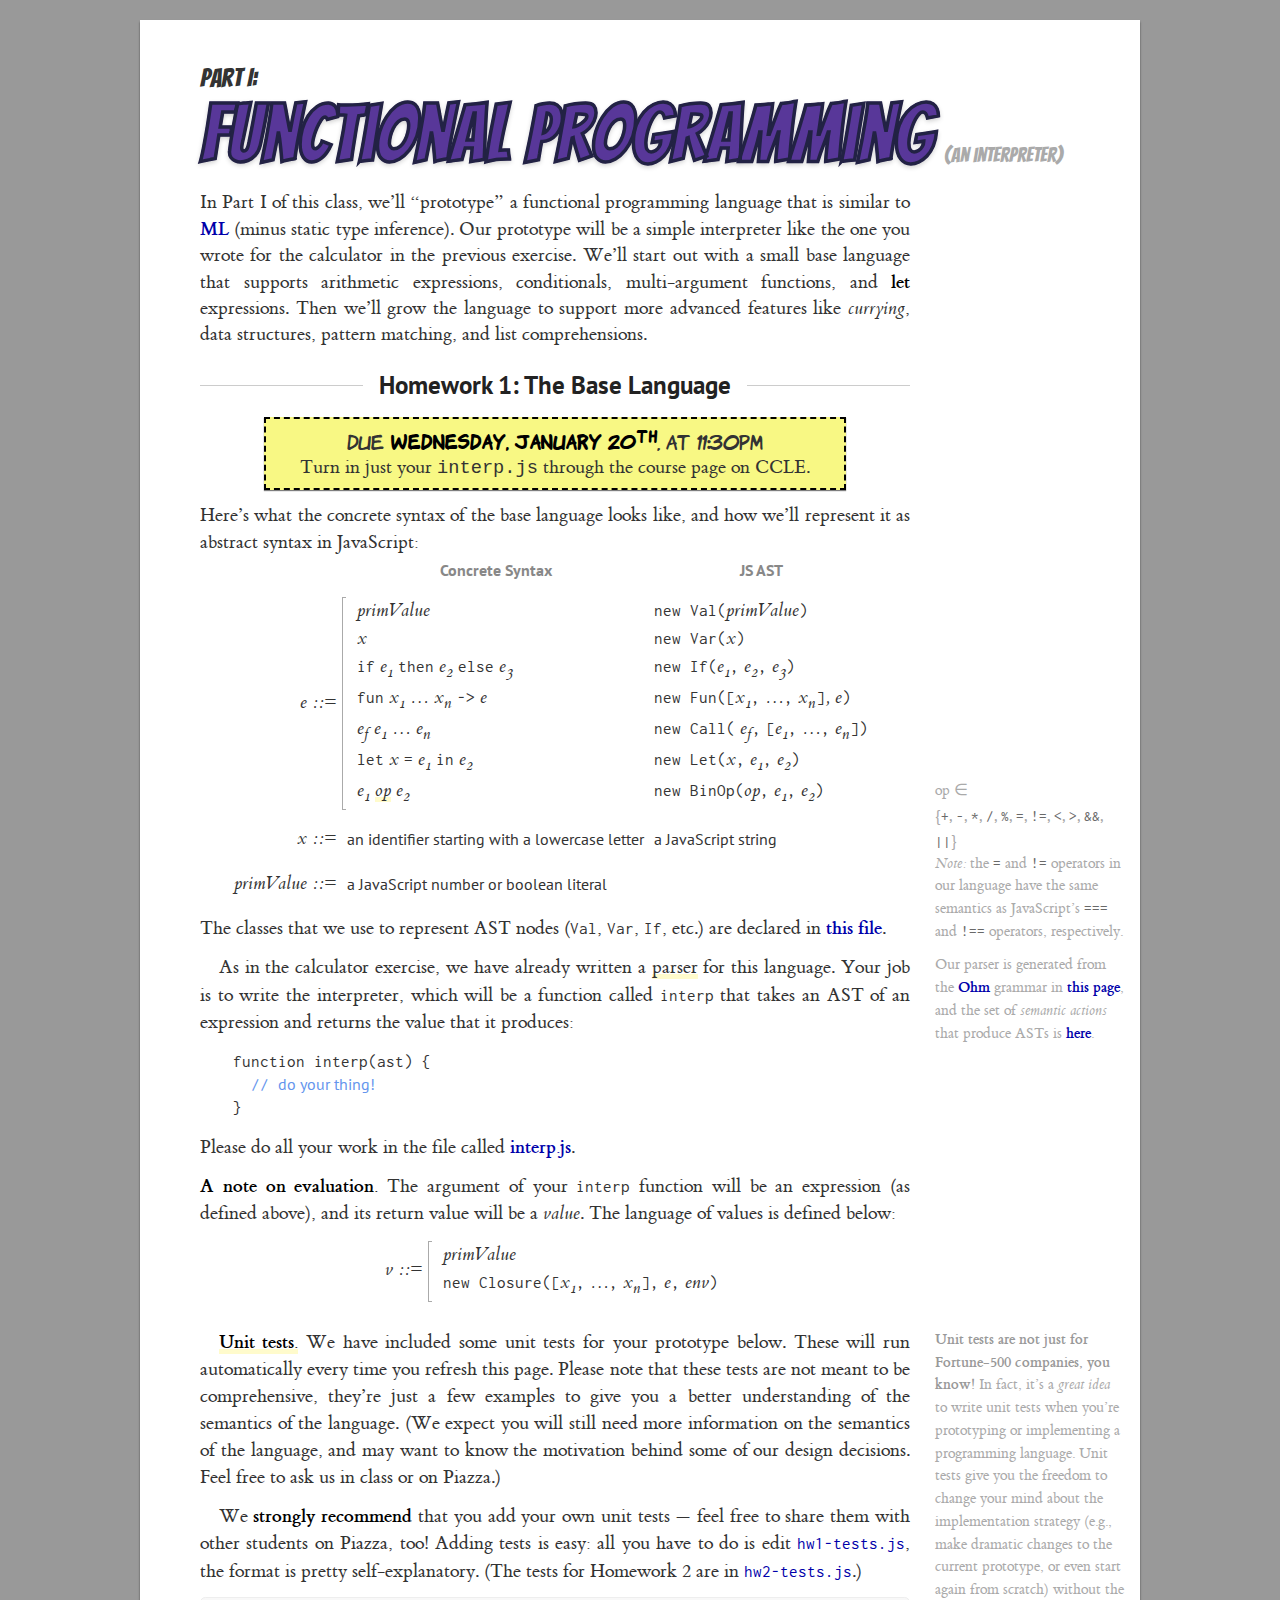
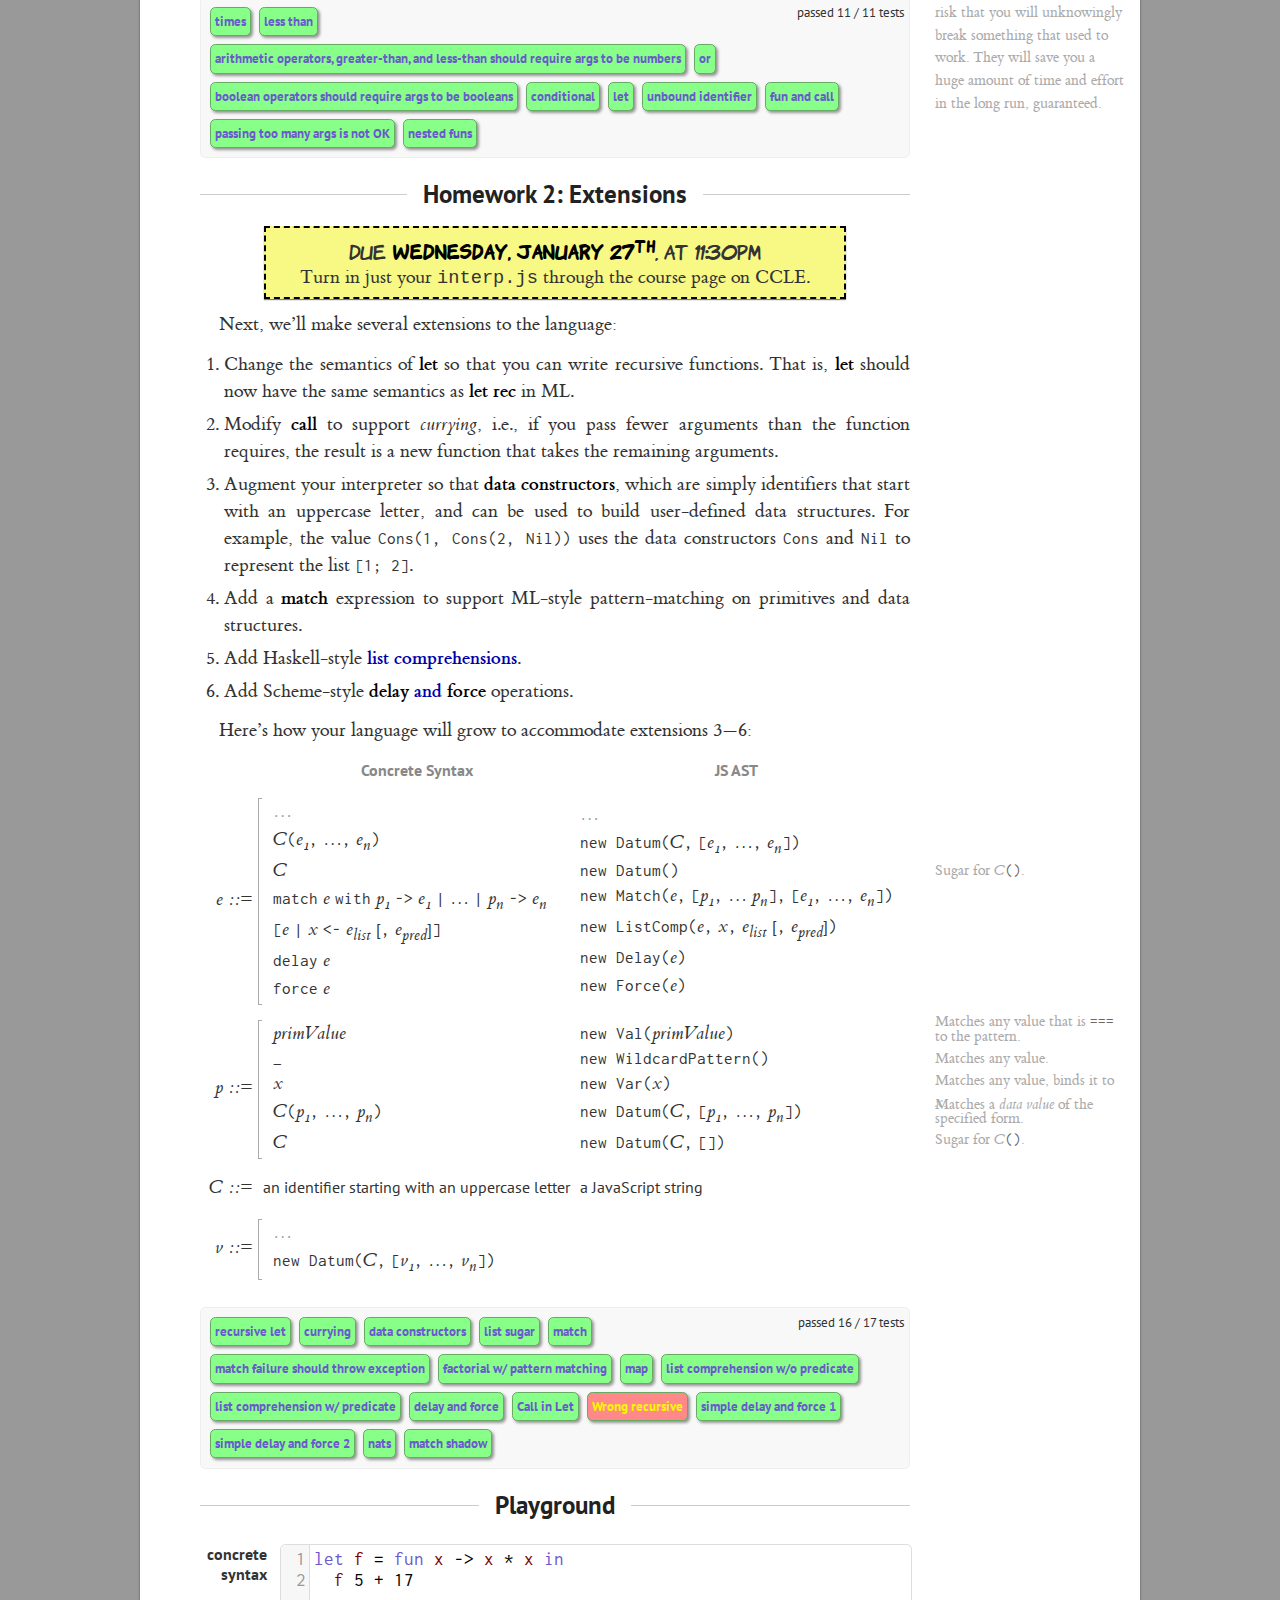
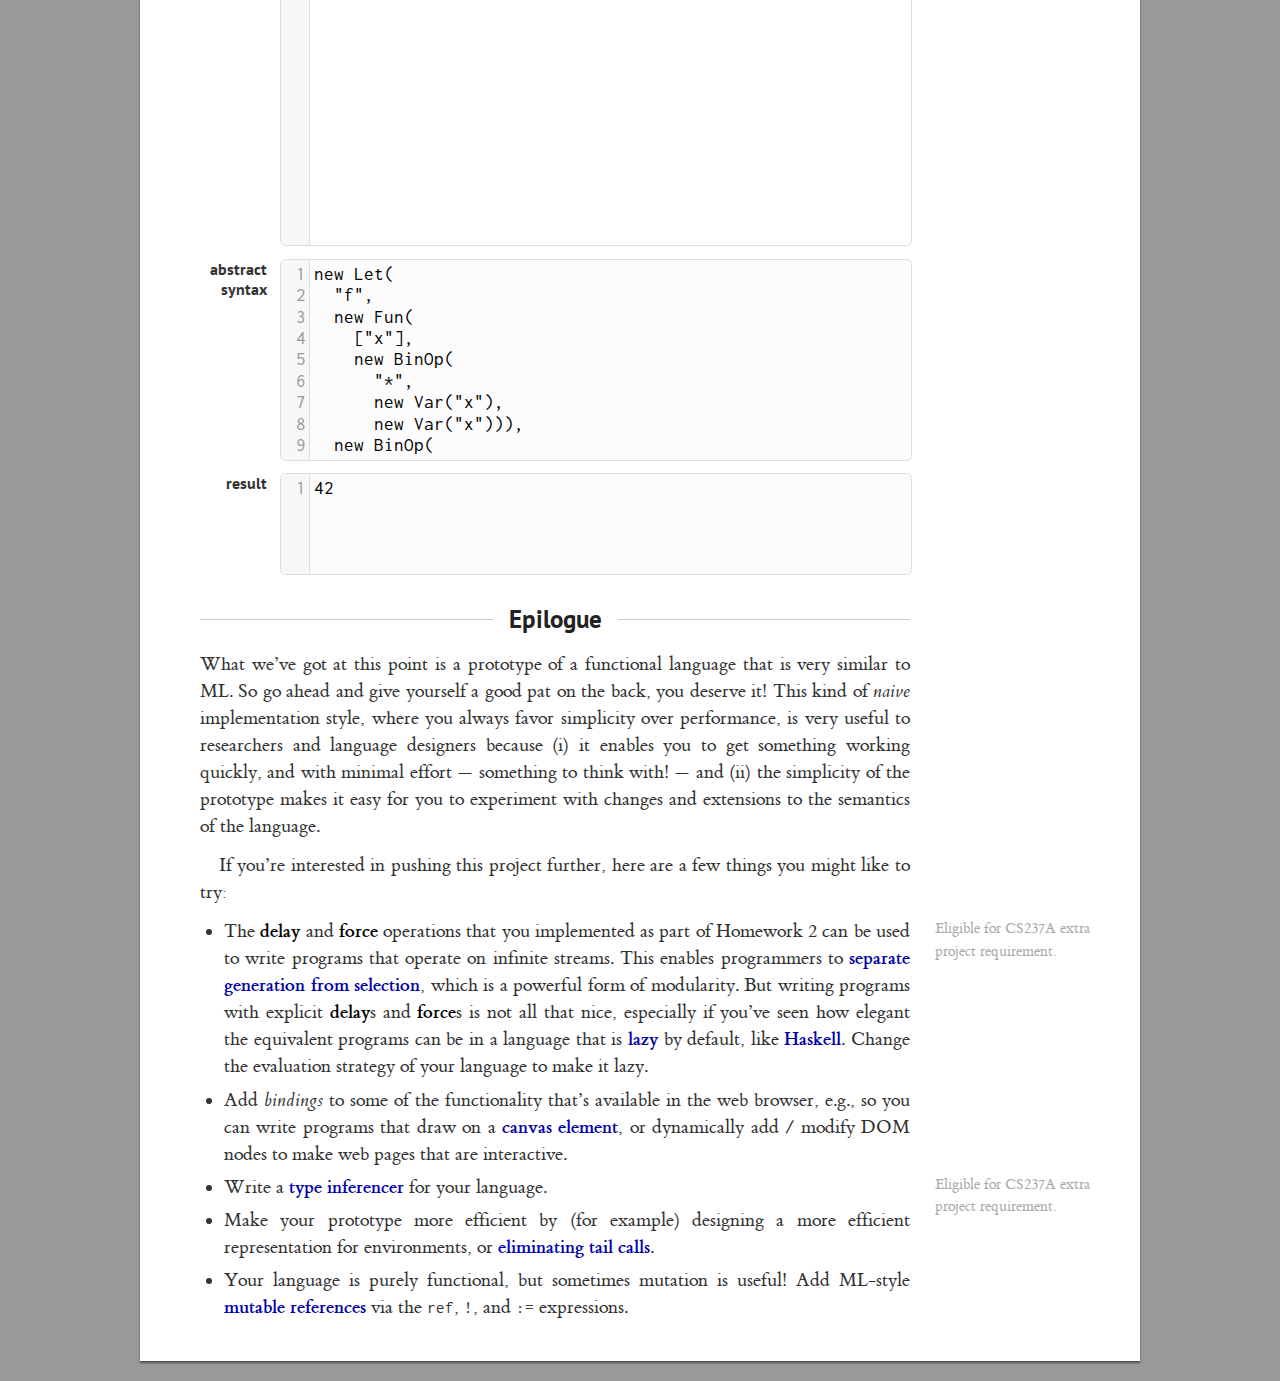
<file: cs237/func/index.html>
<html>
  <head>
    <title>HW1 and HW2: Functional Language</title>

    <link rel="stylesheet" href="../lib/codemirror.css"></link>
    <link rel="stylesheet" href="../common.css"></link>
    <link rel="stylesheet" href="../tests.css"></link>
    <link rel="stylesheet" href="../playground.css"></link>
    <link rel="stylesheet" href="syntax-highlighting.css"></link>

    <script src="../lib/helpers.js"></script>
    <script src="../lib/lang.js"></script>
    <script src="../lib/tests.js"></script>
    <script src="../lib/IndentingOutputStream.js"></script>
    <script src="../lib/playground.js"></script>
    <script src="../lib/beautify.js"></script>

    <script src="../lib/jquery-2.1.1.min.js"></script>
    <script src="../lib/codemirror.js"></script>

    <script type="text/ohm-js">

F {

  Expr
    = let ident "=" Expr in Expr                            -- let
    | let Pat "=" Expr in Expr                              -- patLet
    | fun ident* "->" Expr                                  -- fun
    | if Expr then Expr else Expr                           -- if
    | match Expr with "|"? NonemptyListOf<PatAndExpr, "|">  -- match
    | OrExpr

  PatAndExpr
    = Pat "->" Expr

  Pat
    = "[" ListOf<Pat, ";"> "]"       -- list
    | ctor "(" ListOf<Pat, ","> ")"  -- datum
    | ctor ~"("                      -- emptyDatum
    | "_"                            -- wild
    | ident                          -- ident
    | number                         -- number
    | trueK                          -- true
    | falseK                         -- false

  OrExpr
    = OrExpr "||" AndExpr  -- or
    | AndExpr

  AndExpr
    = AndExpr "&&" EqExpr  -- and
    | EqExpr

  EqExpr
    = RelExpr "="  RelExpr  -- eq
    | RelExpr "!=" RelExpr  -- neq
    | RelExpr

  RelExpr
    = AddExpr "<" AddExpr  -- lt
    | AddExpr ">" AddExpr  -- gt
    | AddExpr

  AddExpr
    = AddExpr "+" MulExpr  -- plus
    | AddExpr "-" MulExpr  -- minus
    | MulExpr

  MulExpr
    = MulExpr "*" CallExpr  -- times
    | MulExpr "/" CallExpr  -- divide
    | MulExpr "%" CallExpr  -- modulus
    | CallExpr

  CallExpr
    =  UnExpr PriExpr+  -- args
    |  PriExpr "(" ")"  -- noArgs
    |  UnExpr

  UnExpr
    = "+" PriExpr    -- pos
    | "-" PriExpr    -- neg
    | delay PriExpr  -- delay
    | force PriExpr  -- force
    | PriExpr

  PriExpr
    = "(" Expr ")"                                  -- paren
    | "[" Expr "|" ident "<-" Expr ("," Expr)? "]"  -- listComp
    | "[" ListOf<Expr, ";"> "]"                     -- list
    | ctor "(" ListOf<Expr, ","> ")"                -- datum
    | ctor ~"("                                     -- emptyDatum
    | ident                                         -- ident
    | number                                        -- number
    | trueK                                         -- true
    | falseK                                        -- false

  // Lexical rules

  ident  (an identifier)
    = ~keyword lower alnum*

  ctor  (a data constructor)
    = ~keyword upper alnum*

  number  (a number)
    = digit* "." digit+  -- fract
    | digit+             -- whole

  fun = "fun" ~alnum

  let    = "let" ~alnum
  in     = "in" ~alnum

  if   = "if" ~alnum
  then = "then" ~alnum
  else = "else" ~alnum

  match = "match" ~alnum
  with  = "with" ~alnum

  trueK  = "true" ~alnum
  falseK = "false" ~alnum

  delay = "delay" ~alnum
  force = "force" ~alnum

  keyword
    = fun   | let  | in    | if     | then  | else
    | match | with | trueK | falseK | delay | force

  space
   += comment

  comment
    = "/*" (~"*/" any)* "*/"  -- multiLine
    | "//" (~"\n" any)*       -- singleLine

  tokens
    = (keyword | ident | ctor | number | comment | any)*

}

    </script>
    <script src="../lib/ohm.min.js"></script>

    <script src="F.js"></script>
    <script src="classes.js"></script>
    <script src="prettyPrint.js"></script>
  </head>
  <body>
    <everything>
      <header>
        <part>Part I:</part>
        <descr>Functional Programming</descr>
        <detail>(an interpreter)</detail>
      </header>
      <abstract>
        In Part I of this class, we&rsquo;ll &ldquo;prototype&rdquo; a functional programming
        language that is similar to
        <a href="http://en.wikipedia.org/wiki/ML_(programming_language)">ML</a> (minus static
        type inference). Our prototype will be a simple interpreter like the one you wrote for the
        calculator in the previous exercise. We&rsquo;ll start out with a small base language that
        supports arithmetic expressions, conditionals, multi-argument functions, and <b>let</b>
        expressions. Then we&rsquo;ll grow the language to support more advanced features like
        <em>currying</em>, data structures, pattern matching, and list comprehensions.
      </abstract>
      <section>
        <sectionHeader>
          <span>Homework 1: The Base Language</span>
        </sectionHeader>
        <due>
          <span style="font-family: Komika Hand;">Due <b>Wednesday, January 20<sup>th</sup></b>,
          at 11:30pm</span><br>
          Turn in just your <tt>interp.js</tt> through the course page on CCLE.
        </due>
        <p>
          Here&rsquo;s what the concrete syntax of the base language looks like, and how we&rsquo;ll
          represent it as abstract syntax in JavaScript:
          <table class="syntax">
            <tr>
              <th></th>
              <th>Concrete Syntax</th>
              <th>JS AST</th>
            </tr>
            <tr>
              <td>e ::=</td>
              <td>
                <multival>
                  <div>primValue</div>
                  <div>x</div>
                  <div><code>if</code> e<sub>1</sub> <code>then</code> e<sub>2</sub> <code>else</code> e<sub>3</sub></div>
                  <div><code>fun</code> x<sub>1</sub> &hellip; x<sub>n</sub> <code>-&gt;</code> e</div>
                  <div>e<sub>f</sub> e<sub>1</sub> &hellip; e<sub>n</sub></div>
                  <div><code>let</code> x <code>=</code> e<sub>1</sub> <code>in</code> e<sub>2</sub></div>
                  <div>e<sub>1</sub> <highlight>op</highlight> e<sub>2</sub></div>
                </multival>
              </td>
              <td>
                <div><code>new Val(</code>primValue<code>)</code></div>
                <div><code>new Var(</code>x<code>)</code></div>
                <div><code>new If(</code>e<sub>1</sub><code>,</code> e<sub>2</sub><code>,</code> e<sub>3</sub><code>)</code></div>
                <div><code>new Fun([</code>x<sub>1</sub><code>,</code> &hellip;<code>,</code> x<sub>n</sub><code>]</code>, e<code>)</code></div>
                <div><code>new Call(</code> e<sub>f</sub><code>,</code> <code>[</code>e<sub>1</sub><code>,</code> &hellip;<code>,</code> e<sub>n</sub><code>])</code></div>
                <div><code>new Let(</code>x<code>,</code> e<sub>1</sub><code>,</code> e<sub>2</sub></abs><code>)</code></div>
                <div><code>new BinOp(</code>op<code>,</code> e<sub>1</sub><code>,</code> e<sub>2</sub><code>)</code>
                <sidebar>op <text>&isin;<br>{</set><code>+</code>, <code>-</code>, <code>*</code>, <code>/</code>, <code>%</code>, <code>=</code>, <code>!=</code>, <code>&lt;</code>, <code>&gt;</code>, <code>&&</code>, <code>||</code><set>}</set></text><br><em>Note:</em> the <code>=</code> and <code>!=</code> operators in our language have the same semantics as JavaScript&rsquo;s <code>===</code> and <code>!==</code> operators, respectively.</sidebar></div>
              </td>
            </tr>
            <tr>
              <td>x ::=</td>
              <td><text>an identifier starting with a lowercase letter</text></td>
              <td><text>a JavaScript string</text></td>
            </tr>
            <tr>
              <td>primValue ::=</td>
              <td colspan="2">
                <text>a JavaScript number or boolean literal</text>
              </td>
            </tr>
          </table>
          The classes that we use to represent AST nodes (<code>Val</code>,
          <code>Var</code>, <code>If</code>, etc.) are declared in <a href="classes.js">this
          file</a>.
        </p>
        <p>
          As in the calculator exercise, we have already written a <highlight>parser</highlight>
          <sidebar>
            Our parser is generated from the <a href="http://github.com/cdglabs/ohm">Ohm</a> grammar
            in <a id="pageSourceAnchor">this page</a>, and the set of <em>semantic actions</em>
            that produce ASTs is <a href="F.js">here</a>.
          </sidebar>
          <script>

pageSourceAnchor.setAttribute('href', 'view-source:' + window.location.href);

          </script>
          for this language. Your job is to write the interpreter, which will be a function
          called <code>interp</code> that takes an AST of an expression and returns the value that
          it produces:
          <codeBlock style="text-indent: 0;">function interp(ast) {
  <comment>// <text>do your thing!</text></comment>
}</codeBlock>
          Please do all your work in the file called <a href="interp.js">interp.js</a>.
        </p>
        <script src="interp.js"></script>
        <script>

F.evalAST = interp;

        </script>
        <p>
          <b>A note on evaluation.</b>
          The argument of your <code>interp</code> function will be an expression (as defined
          above), and its return value will be a <em>value</em>. The language of values is defined
          below:
        </p>
        <p>
          <table class="syntax">
            <tr>
              <td>v ::=</td>
              <td>
                <multival>
                  <div>primValue</div>
                  <div>
                    <code>new Closure([</code>x<sub>1</sub><code>,</code> &hellip;<code>,</code> x<sub>n</sub><code>],</code> e<code>,</code> env<code>)</code>
                  </div>
                </multival>
              </td>
            </tr>
          </table>
        </p>
        <p>
          <highlight><b>Unit tests.</b></highlight>
          <sidebar>
            <b>Unit tests are not just for Fortune-500 companies, you know!</b> In fact, it&rsquo;s
            a <em>great idea</em> to write unit tests when you&rsquo;re prototyping or implementing
            a programming language. Unit tests give you the freedom to change your mind about the
            implementation strategy (e.g., make dramatic changes to the current prototype, or even
            start again from scratch) without the risk that you will unknowingly break something
            that used to work. They will save you a huge amount of time and effort in the long run,
            guaranteed.
          </sidebar>
          We have included some unit tests for your prototype below. These will run automatically
          every time you refresh this page. Please note that these tests are not meant to be
          comprehensive, they&rsquo;re just a few examples to give you a better understanding of the
          semantics of the language. (We expect you will still need more information on the
          semantics of the language, and may want to know the motivation behind some of our design
          decisions. Feel free to ask us in class or on Piazza.)
        </p>
        <p>
          We <b>strongly recommend</b> that you add your own unit tests &mdash; feel free to share
          them with other students on Piazza, too! Adding tests is easy: all you have to do is edit
          <a href="hw1-tests.js"><code>hw1-tests.js</code></a>, the format is pretty
          self-explanatory. (The tests for Homework 2 are in
          <a href="hw2-tests.js"><code>hw2-tests.js</code></a>.)
        </p>
        <script src="hw1-tests.js"></script>
      </section>
      <section id="hw2">
        <sectionHeader>
          <span>Homework 2: Extensions</span>
        </sectionHeader>
        <p>
          <due>
            <span style="font-family: Komika Hand;">
              Due <b>Wednesday, January 27<sup>th</sup></b>, at 11:30pm
            </span><br>
            Turn in just your <tt>interp.js</tt> through the course page on CCLE.
          </due>
        </p>
        <p>
          Next, we&rsquo;ll make several extensions to the language:
          <ol>
            <li>
              Change the semantics of <b>let</b> so that you can write recursive functions. That is,
              <b>let</b> should now have the same semantics as <b>let rec</b> in ML.
            </li>
            <li>
              Modify <b>call</b> to support <em>currying</em>, i.e., if you pass fewer arguments
              than the function requires, the result is a new function that takes the remaining
              arguments.
            </li>
            <li>Augment your interpreter so that <b>data constructors</b>, which are simply
              identifiers that start with an uppercase letter, and can be used to build user-defined
              data structures. For example, the value <code>Cons(1, Cons(2, Nil))</code> uses the
              data constructors <code>Cons</code> and <code>Nil</code> to represent the list
              <code>[1; 2]</code>.
            </li>
            <li>
              Add a <b>match</b> expression to support ML-style pattern-matching on primitives and
              data structures.
            </li>
            <li>
              Add Haskell-style <a href="http://en.wikipedia.org/wiki/List_comprehension">list
              comprehensions</a>. 
            </li>
            <li>
              Add Scheme-style
              <a href="http://en.wikipedia.org/wiki/Scheme_(programming_language)#Delayed_evaluation">
              <b>delay</b> and <b>force</b></a> operations.
            </li>
          </ol>
        </p>
        <p>
          Here&rsquo;s how your language will grow to accommodate extensions 3&mdash;6:
        </p>
        <p>
          <table class="syntax">
            <tr>
              <th></th>
              <th>Concrete Syntax</th>
              <th>JS AST</th>
            </tr>
            <tr>
              <td>e ::=</td>
              <td>
                <multival>
                  <div style="opacity: 0.5;">&hellip;</div>
                  <div>C<code>(</code>e<sub>1</sub><code>,</code> &hellip;<code>,</code> e<sub>n</sub><code>)</code></div>
                  <div>C</div>
                  <div>
                    <code>match</code> e <code>with</code>
                    p<sub>1</sub> <code>-&gt;</code> e<sub>1</sub>
                    <code>|</code> &hellip;
                    <code>|</code> p<sub>n</sub> <code>-></code> e<sub>n</sub>
                  <div><code>[</code>e <code>|</code> x <code>&lt;-</code> e<sub>list</sub> <text>[</text><code>,</code> e<sub>pred</sub><text>]</text><code>]</code></div>
                  <div><code>delay</code> e</div>
                  <div><code>force</code> e</div>
                </multival>
              </td>
              <td>
                <div style="opacity: 0.5;">&hellip;</div>
                <div><code>new Datum(</code>C<code>,</code> <code>[</code>e<sub>1</sub><code>,</code> &hellip;<code>,</code> e<sub>n</sub><code>])</code></div>
               <div>
                  <sidebar>Sugar for <i>C</i><code>()</code>.</sidebar>
                  <code>new Datum()</code>
                </div>
                <div><code>new Match(</code>e<code>,</code> <code>[</code>p<sub>1</sub><code>,</code> &hellip; p<sub>n</sub><code>],</code> <code>[</code>e<sub>1</sub><code>,</code> &hellip;<code>,</code> e<sub>n</sub><code>])</code></div>
                <div><code>new ListComp(</code>e<code>,</code> x<code>,</code> e<sub>list</sub> <text>[</text><code>,</code> e<sub>pred</sub><text>]</text><code>)</code></div>
                <div><code>new Delay(</code>e<code>)</code></div>
                <div><code>new Force(</code>e<code>)</code></div>
              </td>
            </tr>
            <tr>
              <td>p ::=</td>
              <td>
                <multival>
                  <div>primValue</div>
                  <div><code>_</code></div>
                  <div>x</div>
                  <div>C<code>(</code>p<sub>1</sub><code>,</code> &hellip;<code>,</code> p<sub>n</sub><code>)</code></div>
                  <div>C</div>
                </multival>
              </td>
	      <td>
                <div>
                  <sidebar style="line-height: 1; margin-top: -8px;">Matches any value that is <code>===</code> to the pattern.</sidebar>
                  <code>new Val(</code>primValue<code>)</code>
                </div>
                <div>
                  <sidebar>Matches any value.</sidebar>
                  <code>new WildcardPattern()</code>
                </div>
                <div>
                  <sidebar>Matches any value, binds it to <i>x</i>.</sidebar>
                  <code>new Var(</code>x<code>)</code></div>
                </div>
                <div>
                  <sidebar style="line-height: 1;">
                    Matches a <em>data value</em> of the specified form.
                  </sidebar>
                  <code>new Datum(</code>C<code>,</code> <code>[</code>p<sub>1</sub><code>,</code> &hellip;<code>,</code> p<sub>n</sub><code>])</code>
                </div>
                <div>
                  <sidebar>Sugar for <i>C</i><code>()</code>.</sidebar>
                  <code>new Datum(</code>C<code>,</code> <code>[])</code>
                </div>
              </td>
            </tr>
            <tr>
              <td>C ::=</td>
              <td><text>an identifier starting with an uppercase letter</text></td>
              <td><text>a JavaScript string</text></td>
            </tr>
            <tr>
              <td>v ::=</td>
              <td colspan=2>
                <multival>
                  <div style="opacity: 0.5;">&hellip;</div>
                  <div><code>new Datum(</code>C<code>,</code> <code>[</code>v<sub>1</sub><code>,</code> &hellip;<code>,</code> v<sub>n</sub><code>])</code></div>
                </multival>
              </td>
            </tr>
          </table>
        </p>
        <script src="hw2-tests.js"></script>
      </section>
      <section>
        <sectionHeader>
          <span>Playground</span>
        </sectionHeader>
        <script>

insertPlayground(
    F,
    ['let f = fun x -> x * x in',
     '  f 5 + 17'].join('\n')
);

        </script>
      </section>
      <section>
        <sectionHeader>
          <span>Epilogue</span>
        </sectionHeader>
        <p>
          What we&rsquo;ve got at this point is a prototype of a functional language that is very
          similar to ML. So go ahead and give yourself a good pat on the back, you deserve it!
          This kind of <em>naive</em> implementation style, where you always favor simplicity over
          performance, is very useful to researchers and language designers because (i) it enables
          you to get something working quickly, and with minimal effort &mdash; something to think
          with! &mdash; and (ii) the simplicity of the prototype makes it easy for you to experiment
          with changes and extensions to the semantics of the language.
        </p>
        <p>
          If you&rsquo;re interested in pushing this project further, here are a few things you
          might like to try:
          <ul>
	    <li>
	    <sidebar>Eligible for CS237A extra project requirement.</sidebar>
              The <b>delay</b> and <b>force</b> operations that you implemented as part of Homework
              2 can be used to write programs that operate on infinite streams. This enables
              programmers to
              <a href="http://research.microsoft.com/en-us/um/people/simonpj/papers/haskell-retrospective/HaskellRetrospective.pdf">separate generation from selection</a>, which is a powerful form of
              modularity.
              But writing programs with explicit <b>delay</b>s and <b>force</b>s is not all that
              nice, especially if you&rsquo;ve seen how elegant the equivalent programs can be in a
              language that is <a href="http://en.wikipedia.org/wiki/Lazy_evaluation">lazy</a> by
              default, like
              <a href="http://en.wikipedia.org/wiki/Haskell_(programming_language)">Haskell</a>.
              Change the evaluation strategy of your language to make it lazy.  
            <li>
              Add <em>bindings</em> to some of the functionality that&rsquo;s available in the web
              browser, e.g., so you can write programs that draw on a
              <a href="https://developer.mozilla.org/en-US/docs/Web/Guide/HTML/Canvas_tutorial">canvas
              element</a>, or dynamically add / modify DOM nodes to make web pages that are
              interactive.
            </li>
            <li>
	    <sidebar>Eligible for CS237A extra project requirement.</sidebar>
              Write a <a href="http://en.wikipedia.org/wiki/Hindley%E2%80%93Milner_type_system">type
              inferencer</a> for your language.
            </li>
            <li>
              Make your prototype more efficient by (for example) designing a more efficient
              representation for environments, or
              <a href="http://en.wikipedia.org/wiki/Tail_call">eliminating tail calls</a>.
	    </li>
	    <li>Your language is purely functional, but sometimes mutation is useful! Add ML-style
              <a href="http://www.cs.cornell.edu/courses/cs3110/2011sp/recitations/rec10.htm">
              mutable references</a> via the <code>ref</code>, <code>!</code>, and <code>:=</code>
              expressions.
	    </li>
          </ul>
        </p>
      </section>
    </everything>
  </body>
</html>
</file>
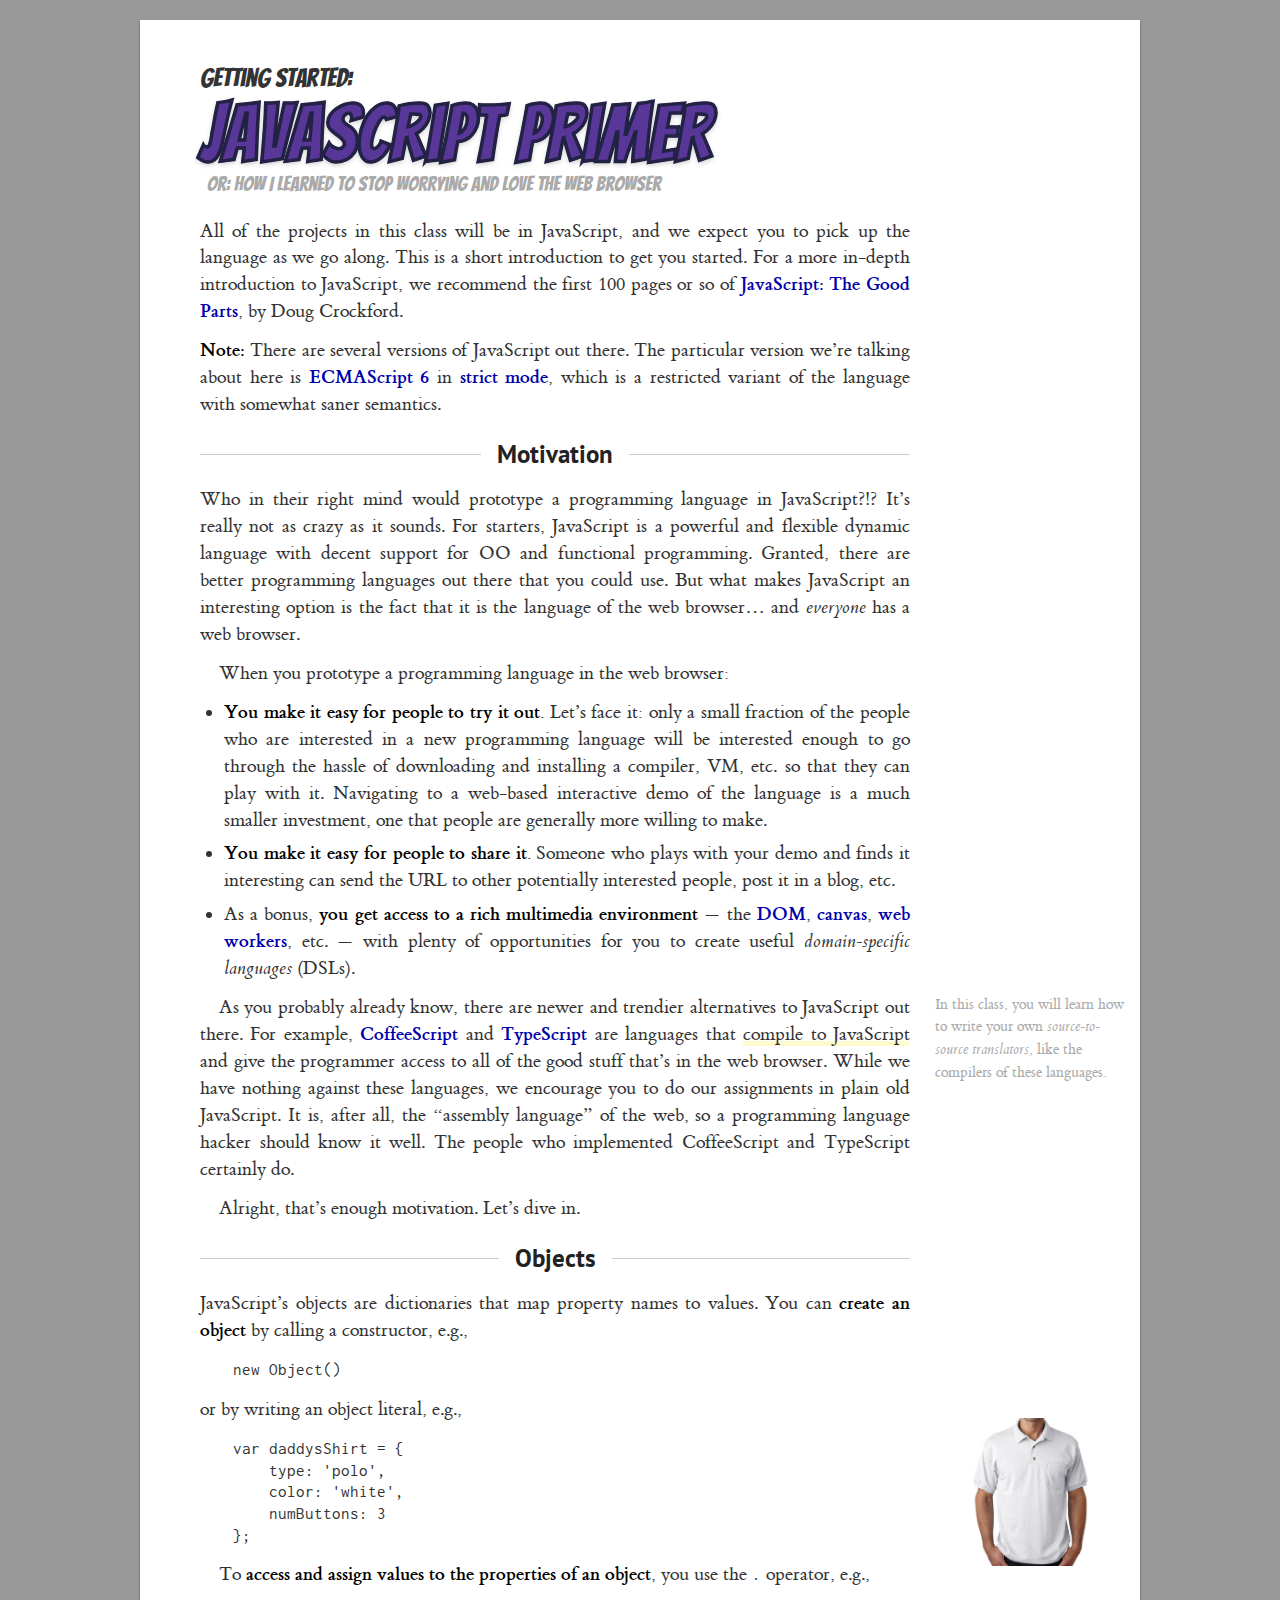
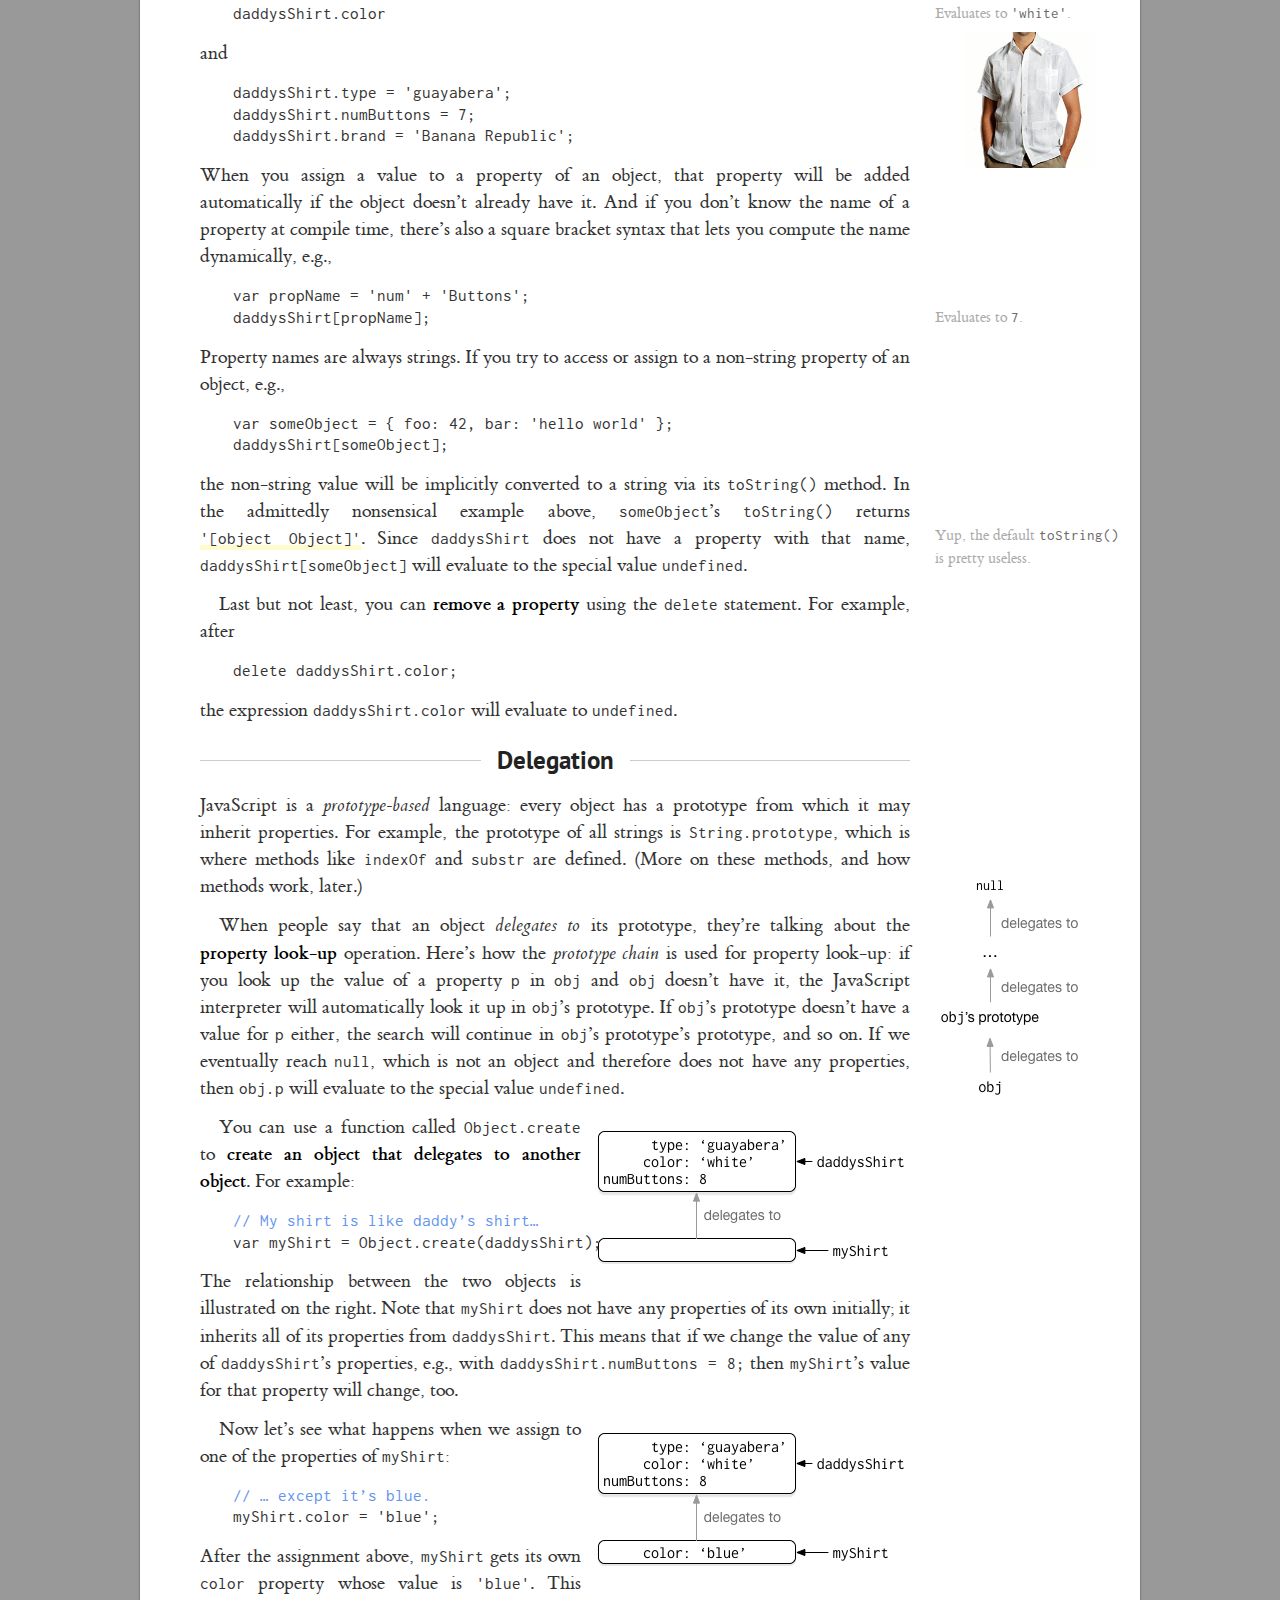
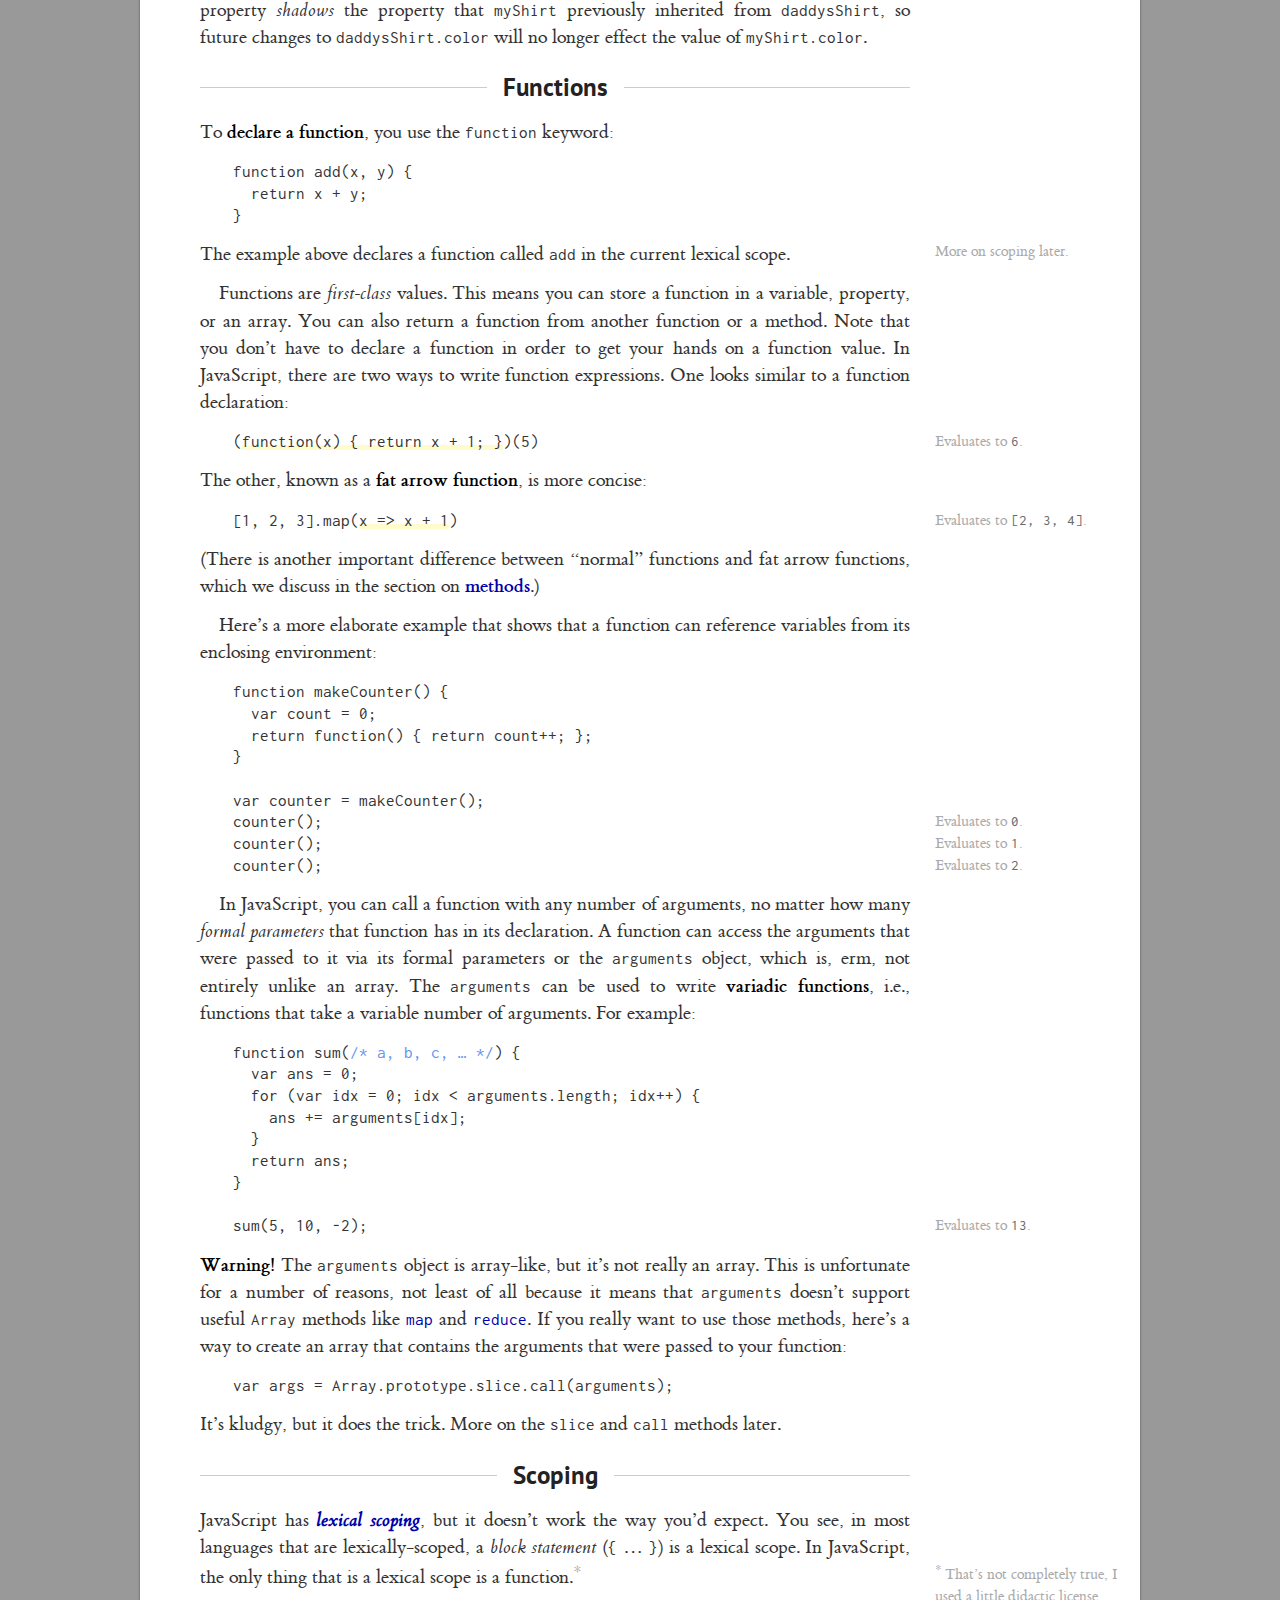
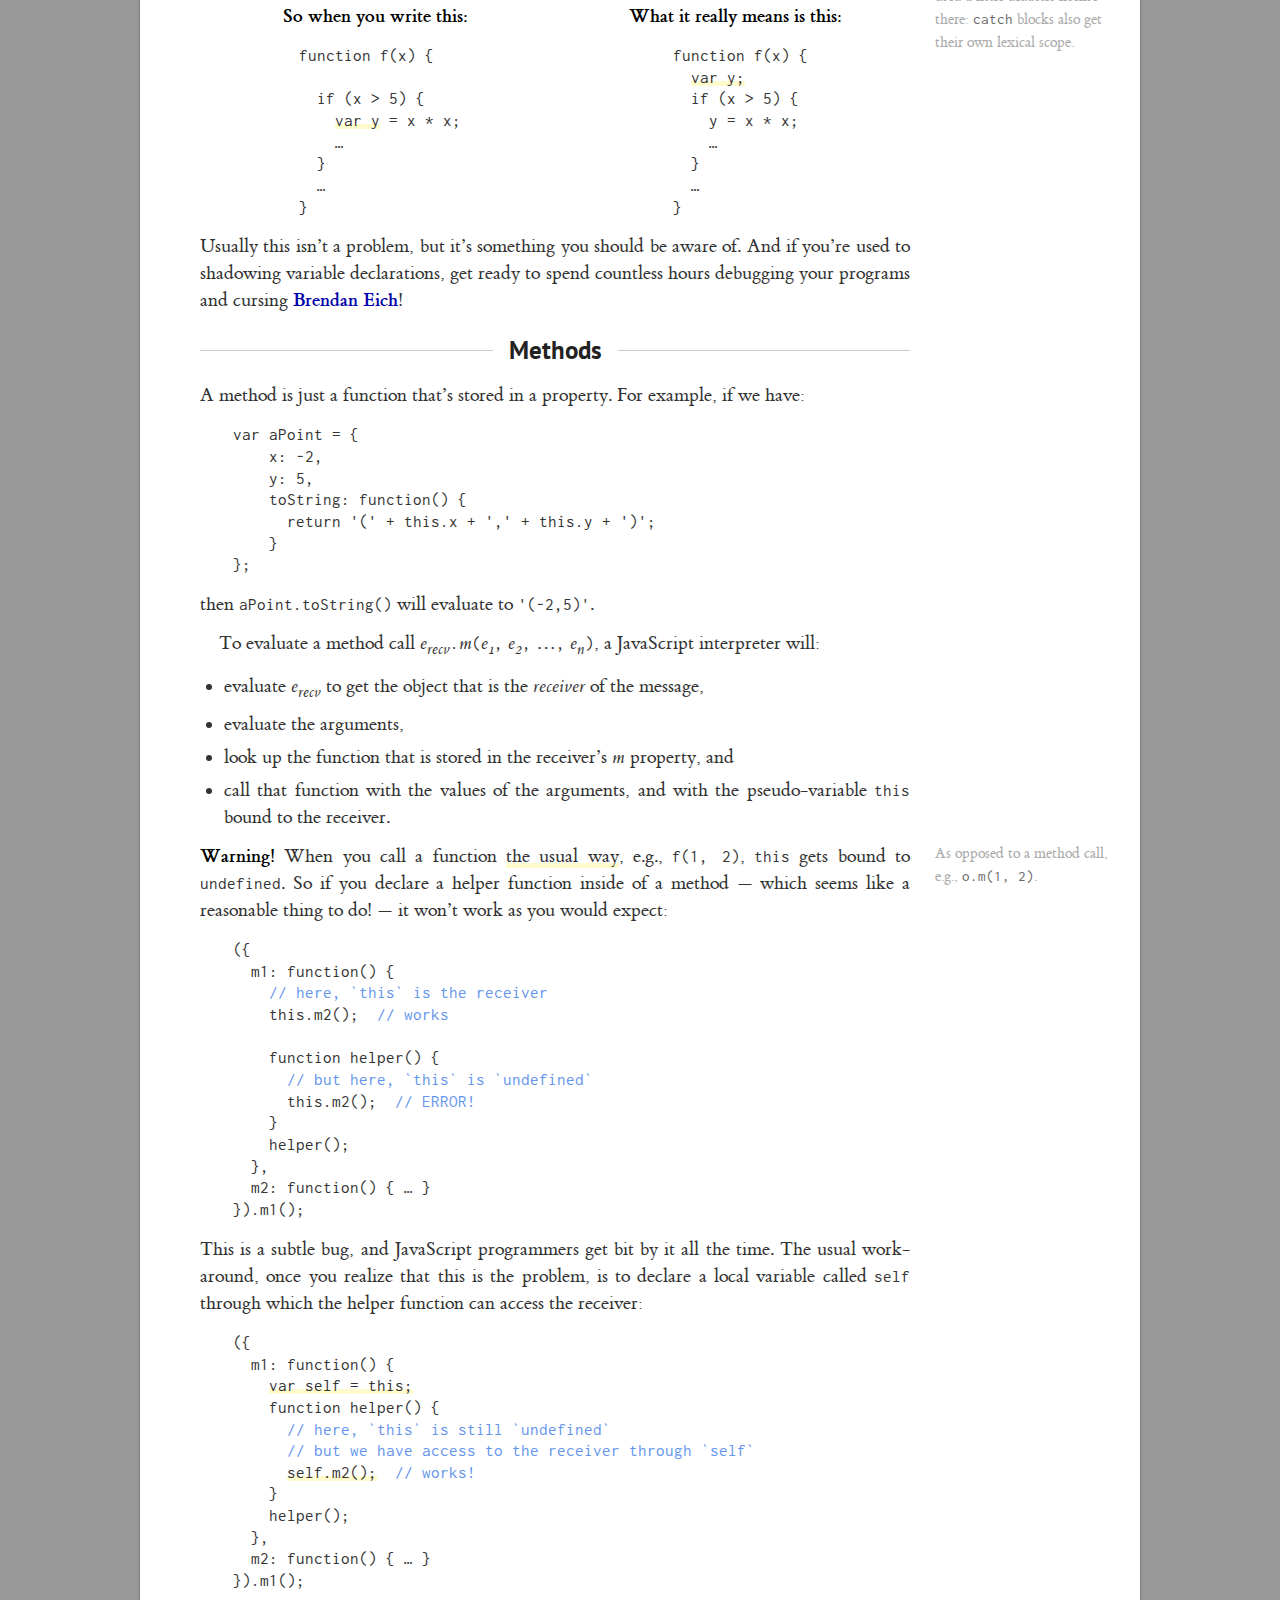
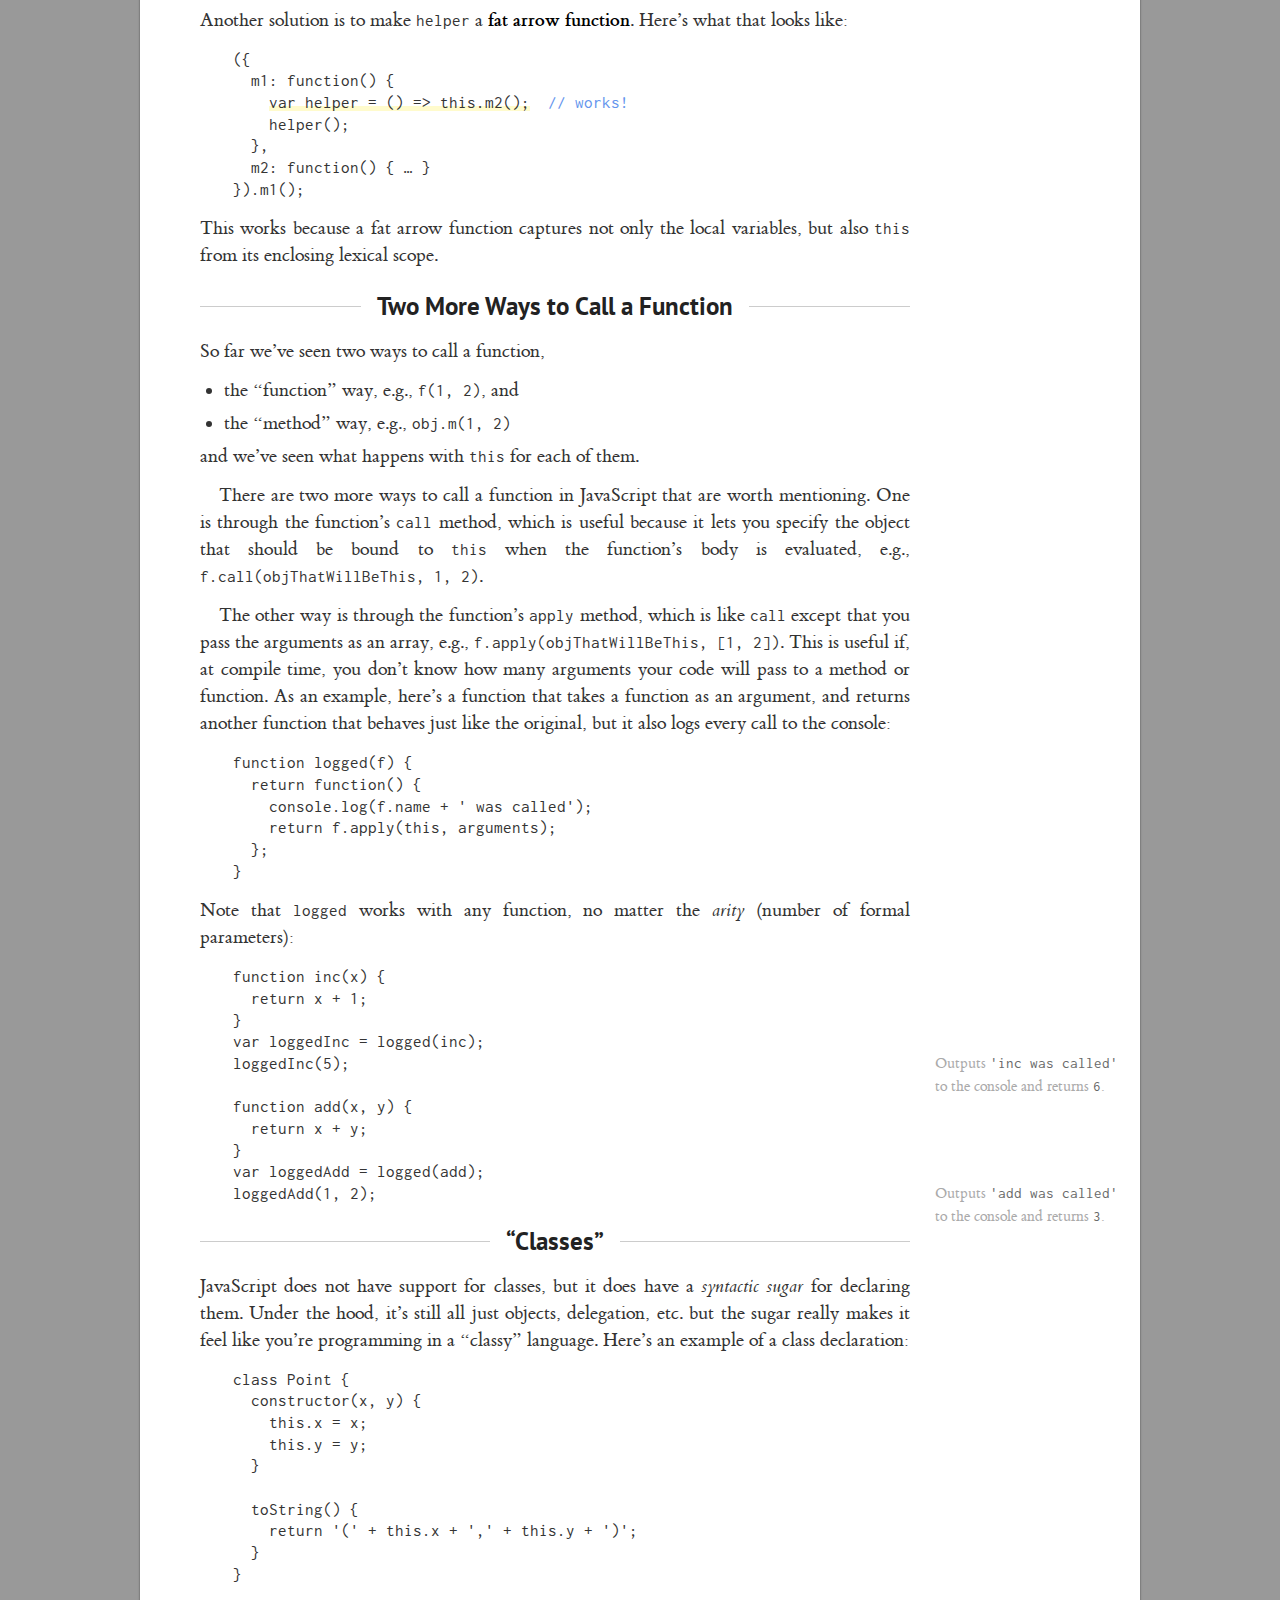
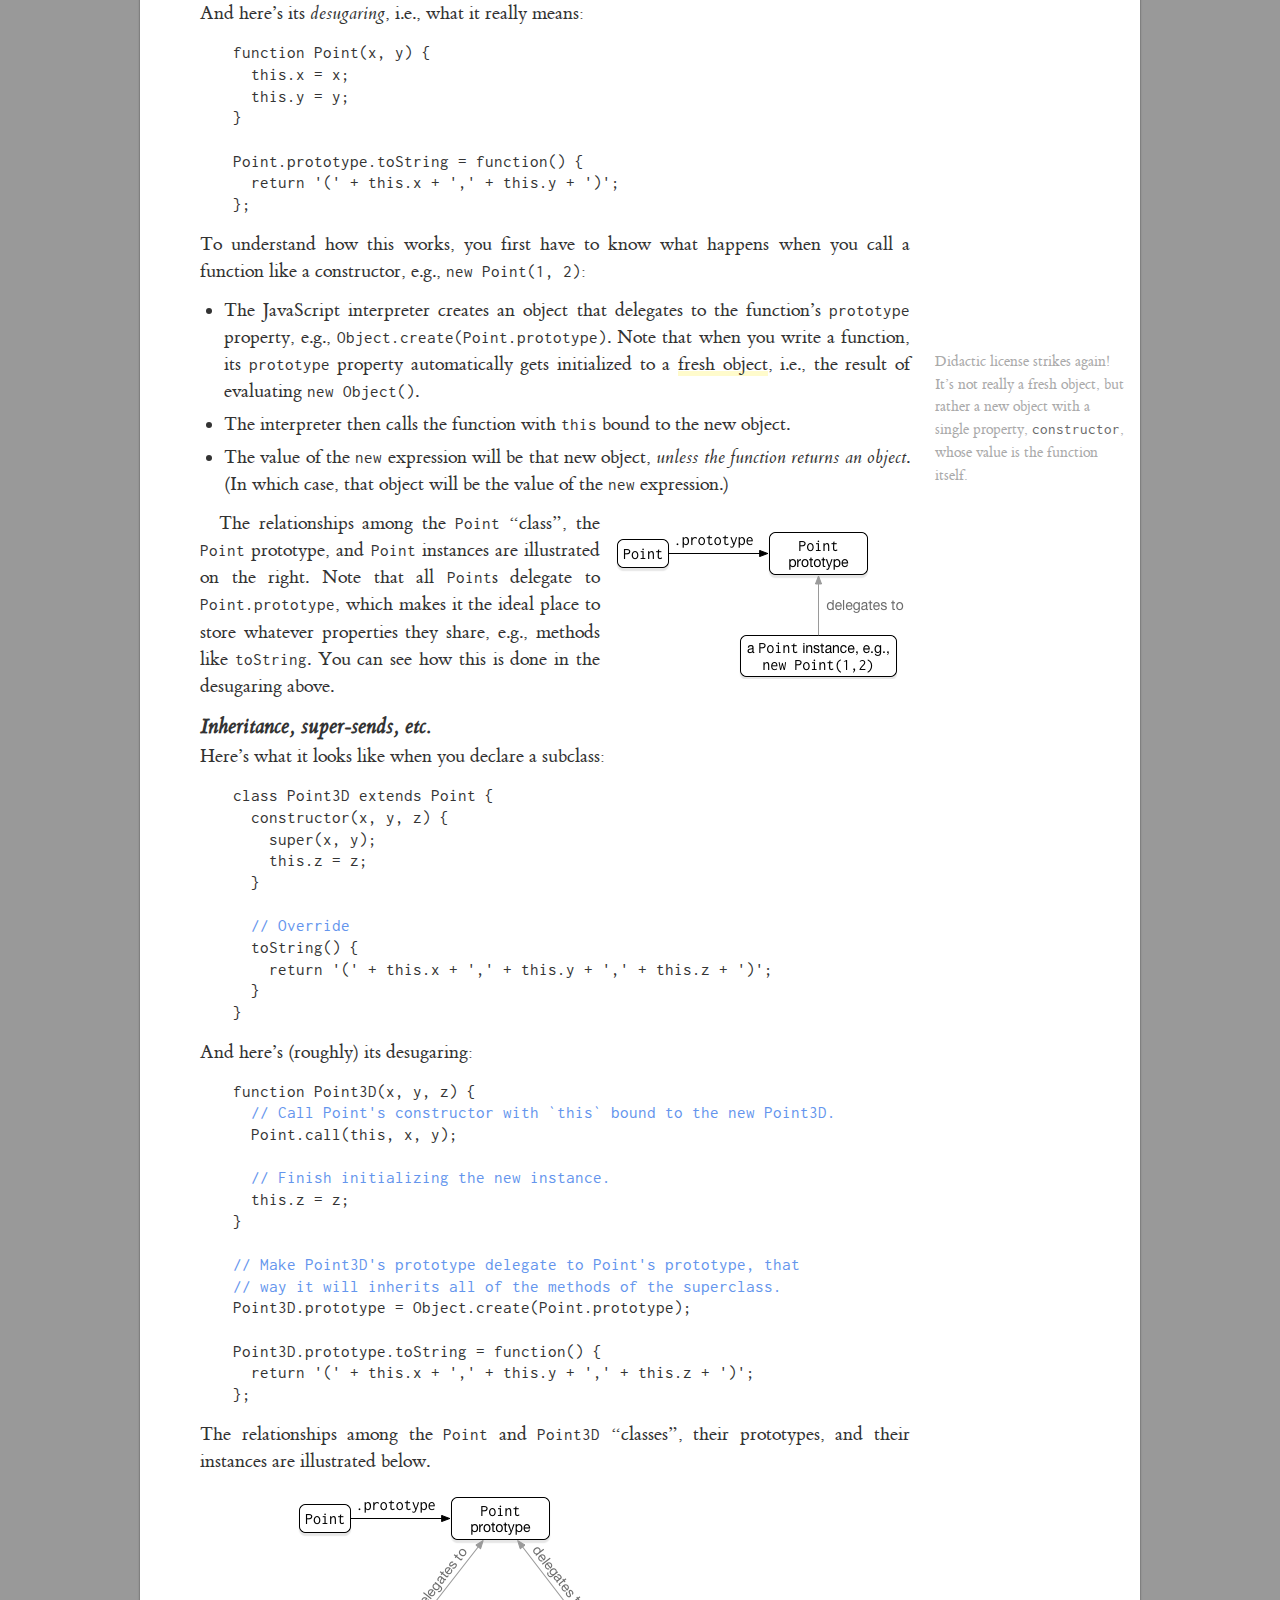
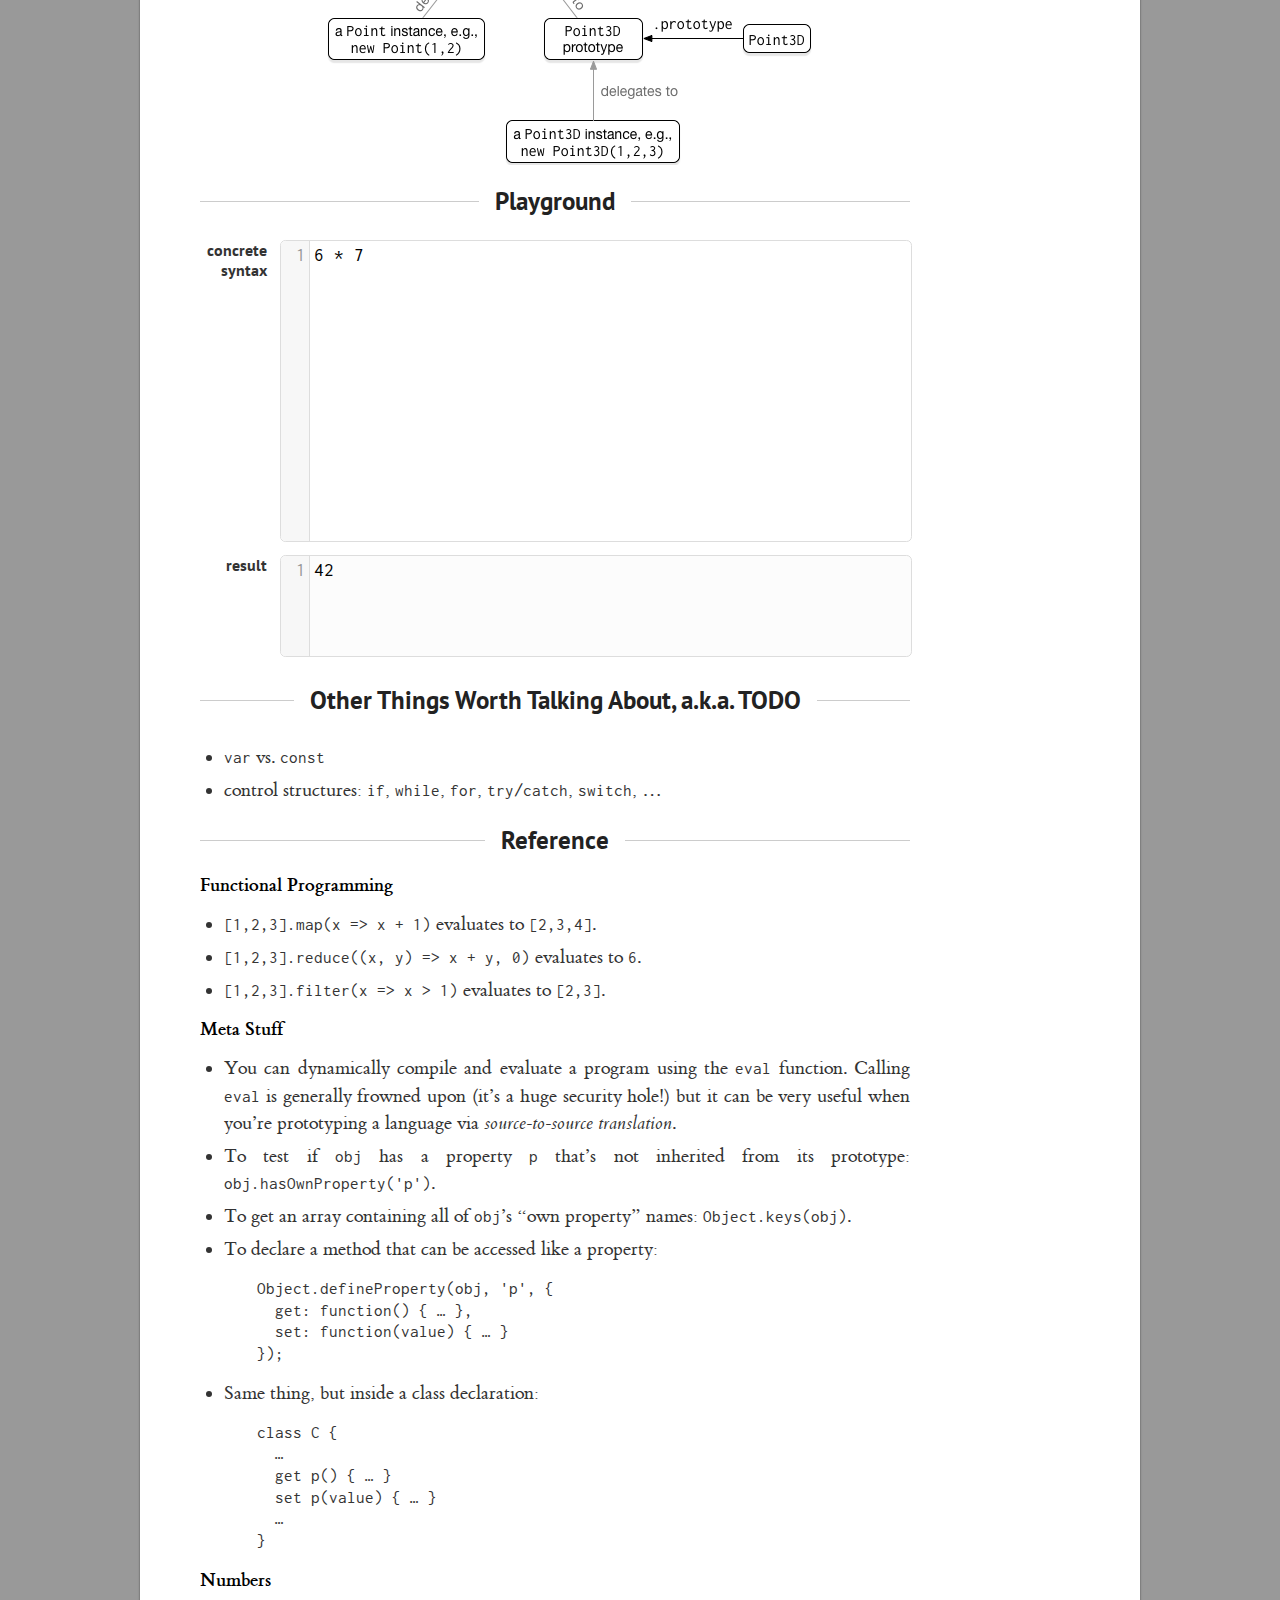
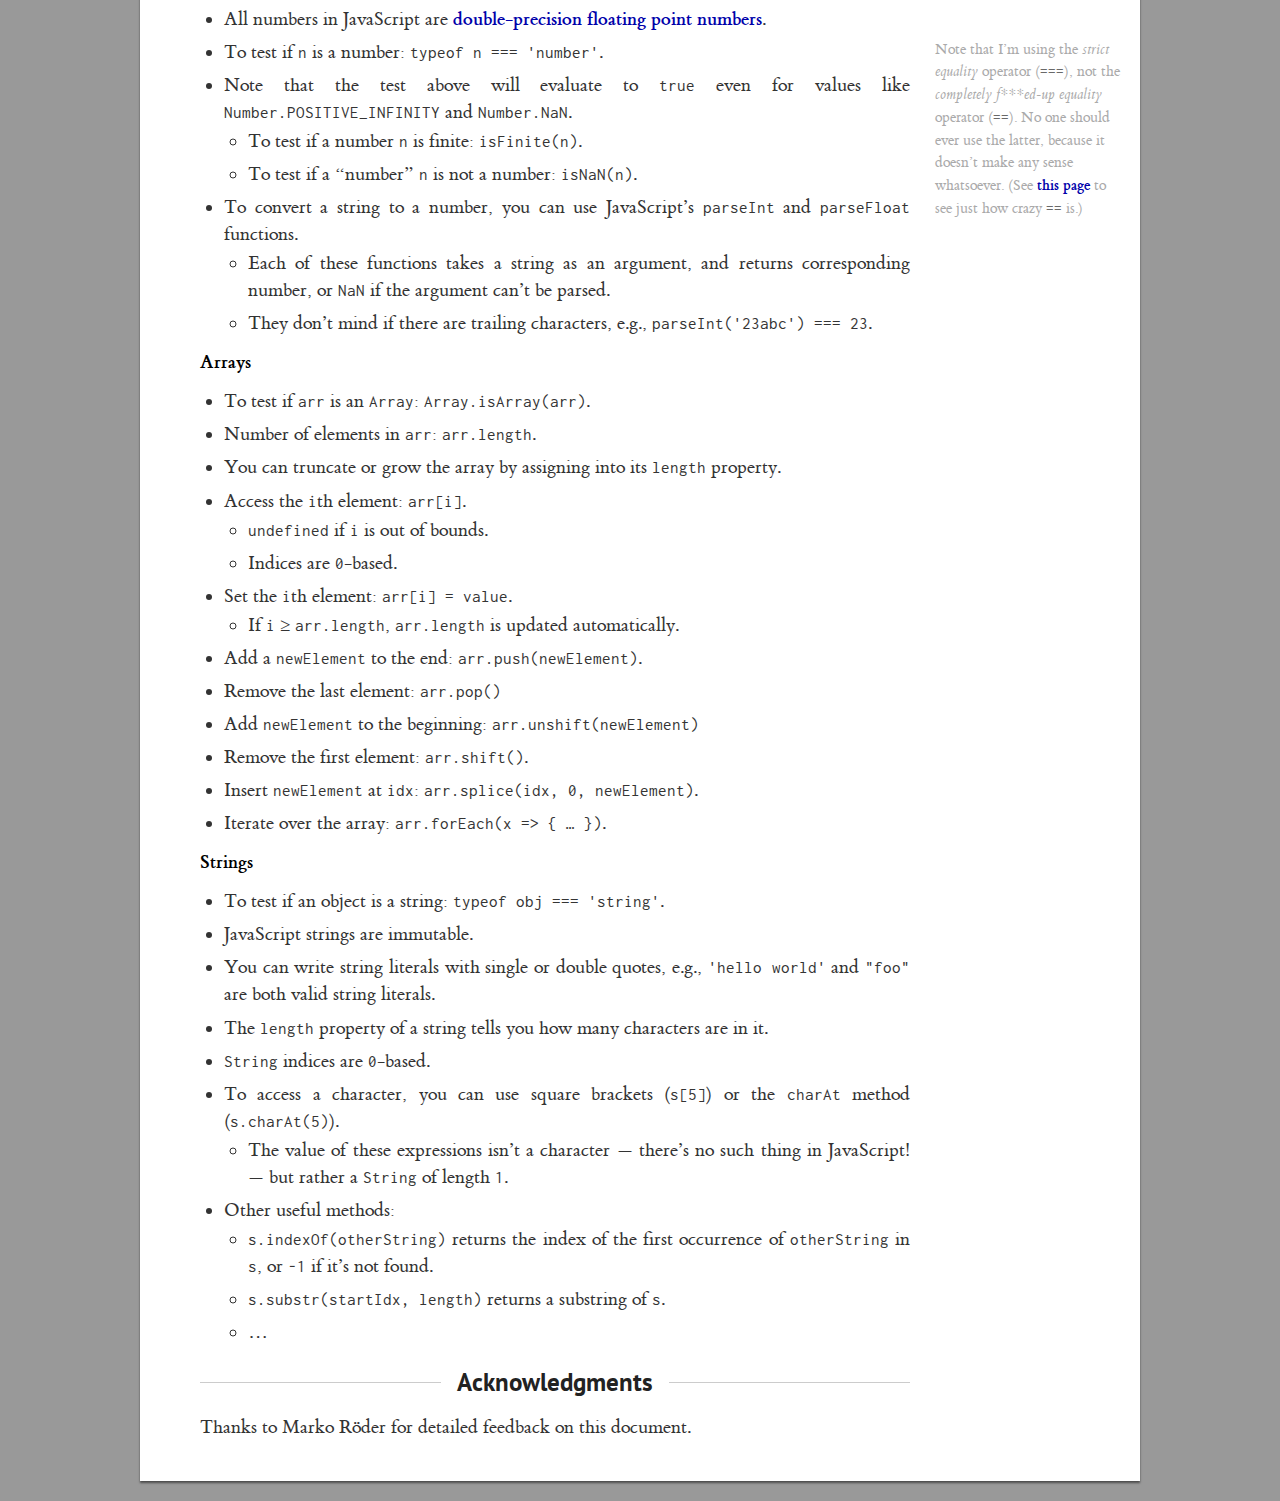
<file: cs237/js/index.html>
<html>
  <head>
    <title>Getting Started: JavaScript Primer</title>

    <link rel="stylesheet" href="../lib/codemirror.css"></link>
    <link rel="stylesheet" href="../common.css"></link>
    <link rel="stylesheet" href="../tests.css"></link>
    <link rel="stylesheet" href="../playground.css"></link>

    <script src="../lib/helpers.js"></script>
    <script src="../lib/lang.js"></script>
    <script src="../lib/tests.js"></script>
    <script src="../lib/playground.js"></script>

    <script src="../lib/jquery-2.1.1.min.js"></script>
    <script src="../lib/codemirror.js"></script>
  </head>
  <body>
    <everything>
      <header>
        <part>Getting Started:</part>
        <descr>JavaScript Primer</descr>
        <detail style="display: block;">or: How I learned to stop worrying and love the web browser</detail>
      </header>
      <abstract>
        <p>
          All of the projects in this class will be in JavaScript, and we expect you to pick up the
          language as we go along. This is a short introduction to get you started.
          For a more in-depth introduction to JavaScript, we recommend the first 100 pages
          or so of
          <a href="http://www.amazon.com/JavaScript-Good-Parts-Douglas-Crockford/dp/0596517742">
          JavaScript: The Good Parts</a>, by Doug Crockford.
        </p>
        <p style="text-indent: 0;">
          <b>Note:</b> There are several versions of JavaScript out there. The particular version
          we&rsquo;re talking about here is
          <a href="http://www.ecma-international.org/ecma-262/6.0/">ECMAScript 6</a> in
          <a href="https://developer.mozilla.org/en-US/docs/Web/JavaScript/Reference/Strict_mode">
          strict mode</a>, which is a restricted variant of the language with somewhat saner
          semantics.
        </p>
      </abstract>
      <section>
        <sectionHeader>
          <span>Motivation</span>
        </sectionHeader>
        <p>
          Who in their right mind would prototype a programming language in JavaScript?!? It&rsquo;s
          really not as crazy as it sounds. For starters, JavaScript is a powerful and flexible
          dynamic language with decent support for OO and functional programming. Granted, there are
          better programming languages out there that you could use. But what makes JavaScript an
          interesting option is the fact that it is the language of the web browser&hellip; and
          <em>everyone</em> has a web browser.
        </p>
        <p>
          When you prototype a programming language in the web browser:
          <ul>
            <li><b>You make it easy for people to try it out.</b> Let&rsquo;s face it: only a small
              fraction of the people who are interested in a new programming language will be
              interested enough to go through the hassle of downloading and installing a compiler,
              VM, etc. so that they can play with it. Navigating to a web-based interactive demo
              of the language is a much smaller investment, one that people are generally more
              willing to make.</li>
            <li><b>You make it easy for people to share it.</b> Someone who plays with your demo and
              finds it interesting can send the URL to other potentially interested people, post it in
              a blog, etc.</li>
            <li>As a bonus, <b>you get access to a rich multimedia environment</b> &mdash; the
              <a href="https://en.wikipedia.org/wiki/Document_Object_Model">DOM</a>,
              <a href="https://en.wikipedia.org/wiki/Canvas_element">canvas</a>,
              <a href="https://developer.mozilla.org/en-US/docs/Web/API/Web_Workers_API/Using_web_workers">web workers</a>, etc. &mdash; with plenty of
              opportunities for you to create useful <em>domain-specific languages</em>
              (DSLs).</li>
          </ul>
        </p>
        <p>
          <sideBar>
            In this class, you will learn how to write your own <em>source-to-source
            translators</em>, like the compilers of these languages.
          </sideBar>
          As you probably already know, there are newer and trendier alternatives to JavaScript out
          there. For example,
          <a href="http://coffeescript.org/">CoffeeScript</a> and
          <a href="http://www.typescriptlang.org/">TypeScript</a> are languages that
          <highlight>compile to JavaScript</highlight> and give the programmer access to all of the
          good stuff that&rsquo;s in the web browser. While we have nothing against these languages,
          we encourage you to do our assignments in plain old JavaScript. It is, after all, the
          &ldquo;assembly language&rdquo; of the web, so a programming language hacker should know
          it well. The people who implemented CoffeeScript and TypeScript certainly do.
        </p>
        <p>
          Alright, that&rsquo;s enough motivation. Let&rsquo;s dive in.
        </p>
      </section>
      <section>
        <sectionHeader>
          <span>Objects</span>
        </sectionHeader>
        <p>
          JavaScript&rsquo;s objects are dictionaries that map property names to values. You can
          <b>create an object</b> by calling a constructor, e.g.,
          <codeBlock>new Object()</codeBlock> or by writing an object literal, e.g.,
          <codeBlock><sideBar><img src="polo.jpg" style="display: block; width: 120px; margin: -20px auto 0;"></sideBar>var daddysShirt = {
    type: 'polo',
    color: 'white',
    numButtons: 3
};</codeBlock>
        </p>
        <p>
          To <b>access and assign values to the properties of an object</b>, you use the
          <code>.</code> operator, e.g.,
          <codeBlock><sideBar>Evaluates to <code>'white'</code>.</sideBar>daddysShirt.color</codeBlock>
          and
          <codeBlock><sideBar><img src="guayabera.jpg" style="display: block; width: 130px; margin: -50px auto 0;"></sideBar>daddysShirt.type = 'guayabera';
daddysShirt.numButtons = 7;
daddysShirt.brand = 'Banana Republic';</codeBlock>
          When you assign a value to a property of an object, that property will be
          added automatically if the object doesn&rsquo;t already have it. And if you don&rsquo;t
          know the name of a property at compile time, there&rsquo;s also a square bracket syntax
          that lets you compute the name dynamically, e.g.,
          <codeBlock>var propName = 'num' + 'Buttons';
<sideBar>Evaluates to <code>7</code>.</sideBar>daddysShirt[propName];</codeBlock>
          Property names are always strings. If you try to access or assign to a non-string
          property of an object, e.g.,
          <codeBlock>var someObject = { foo: 42, bar: 'hello world' };
daddysShirt[someObject];</codeBlock>
          the non-string value will be implicitly converted to a string via its
          <code>toString()</code> method. In the admittedly nonsensical example above,
          <code>someObject</code>&rsquo;s
          <code>toString()</code> returns <highlight><code>'[object Object]'</code></highlight>.
          <sideBar>Yup, the default <code>toString()</code> is pretty useless.</sideBar>
          Since <code>daddysShirt</code> does not have a property with that name,
          <code>daddysShirt[someObject]</code> will evaluate to the special value
          <code>undefined</code>.
        </p>
        <p>
          Last but not least, you can <b>remove a property</b> using the <code>delete</code>
          statement. For example, after<codeBlock>delete daddysShirt.color;</codeBlock>
          the expression <code>daddysShirt.color</code> will evaluate to <code>undefined</code>.
        </p>
      </section>
      <section>
        <sectionHeader>
          <span>Delegation</span>
        </sectionHeader>
        <p>
          JavaScript is a <em>prototype-based</em> language: every object has a prototype
          from which it may inherit properties. For example, the prototype of all strings is
          <code>String.prototype</code>, which is where methods like <code>indexOf</code> and
          <code>substr</code> are defined. (More on these methods, and how methods work, later.)
        <p>
          <sideBar><img src="delegation1.png" style="margin: -40px auto 0;"></sideBar>
          When people say that an object <em>delegates to</em> its prototype, they&rsquo;re talking
          about the <b>property look-up</b> operation. Here&rsquo;s how the <em>prototype chain</em>
          is used for property look-up: if you look up the value of a property <code>p</code> in
          <code>obj</code> and <code>obj</code> doesn&rsquo;t have it, the JavaScript interpreter
          will automatically look it up in <code>obj</code>&rsquo;s prototype. If
          <code>obj</code>&rsquo;s prototype doesn&rsquo;t have a value for <code>p</code> either, the
          search will continue in <code>obj</code>&rsquo;s prototype&rsquo;s prototype, and so on. If
          we eventually reach <code>null</code>, which is not an object and therefore does not have
          any properties, then <code>obj.p</code> will evaluate to the special value
          <code>undefined</code>.
        </p>
        <p>
          <img src="delegation2a.png" style="float: right; margin: 15px 0 15px 15px;">
          You can use a function called <code>Object.create</code> to <b>create an object that
          delegates to another object</b>. For example:
          <codeBlock><comment>// My shirt is like daddy&rsquo;s shirt&hellip;</comment>
var myShirt = Object.create(daddysShirt);</codeBlock>
          The relationship between the two objects is illustrated on the right.
          Note that <code>myShirt</code> does not have any properties of its own initially; it
          inherits all of its properties from <code>daddysShirt</code>.
          This means that if we change the value of any of <code>daddysShirt</code>&rsquo;s
          properties, e.g., with <code>daddysShirt.numButtons = 8;</code> then
          <code>myShirt</code>&rsquo;s value for that property will change, too.
        </p>
        <p>
          <img src="delegation2b.png" style="float: right; margin: 15px 0 15px 15px;">
          Now let&rsquo;s see what happens when we assign to one of the properties of
          <code>myShirt</code>:
          <codeBlock><comment>// &hellip; except it&rsquo;s blue.</comment>
myShirt.color = 'blue';</codeBlock>
          After the assignment above, <code>myShirt</code> gets its own <code>color</code> property
          whose value is <code>'blue'</code>. <!--(This is what people mean when they say that
          JavaScript&rsquo;s properties are <em>copy-on-write</em>.)--> This property <em>shadows</em>
          the property that <code>myShirt</code> previously inherited from <code>daddysShirt</code>,
          so future changes to <code>daddysShirt.color</code> will no longer effect the value of
          <code>myShirt.color</code>.
        </p>
      </section>
      <section>
        <sectionHeader>
          <span>Functions</span>
        </sectionHeader>
        <p>
          To <b>declare a function</b>, you use the <code>function</code> keyword:
          <codeBlock>function add(x, y) {
  return x + y;
}</codeBlock>
          <sideBar>More on scoping later.</sideBar>
          The example above declares a function called <code>add</code> in the current lexical scope.
<!--
          The syntax for calling functions is what you&rsquo;d expect: <code>add(5, 2)</code>
          evaluates to <code>7</code>.
-->
        </p>
        <p>
          Functions are <em>first-class</em> values. This means you can store a function in a variable,
          property, or an array. You can also return a function from another function or a method. Note
          that you don&rsquo;t have to declare a function in order to get your hands on a function
          value. In JavaScript, there are two ways to write function expressions. One looks similar to
          a function declaration:
          <codeBlock><sideBar>Evaluates to <code>6</code>.</sideBar>(<highlight>function(x) { return x + 1; }</highlight>)(5)</codeBlock>
          The other, known as a <b>fat arrow function</b>, is more concise:
          <codeBlock><sideBar>Evaluates to <code>[2, 3, 4]</code>.</sideBar>[1, 2, 3].map(<highlight>x => x + 1</highlight>)</codeBlock>
          (There is another important difference between &ldquo;normal&rdquo; functions and fat arrow
          functions, which we discuss in the section on <a href="#moreAboutFatArrows">methods</a>.)
        </p>
        <p>
          Here&rsquo;s a more elaborate example that shows that a function can reference variables
          from its enclosing environment:
          <codeBlock>function makeCounter() {
  var count = 0;
  return function() { return count++; };
}

var counter = makeCounter();
<sideBar>Evaluates to <code>0</code>.</sideBar>counter();
<sideBar>Evaluates to <code>1</code>.</sideBar>counter();
<sideBar>Evaluates to <code>2</code>.</sideBar>counter();</codeBlock>
        </p>
        <p>
          In JavaScript, you can call a function with any number of arguments, no matter how many
          <em>formal parameters</em> that function has in its declaration. A function can access
          the arguments that were passed to it via its formal parameters or the <code>arguments</code>
          object, which is, erm, not entirely unlike an array. The <code>arguments</code> can be used
          to write <b>variadic functions</b>, i.e., functions that take a variable number of arguments.
          For example:
          <codeBlock>function sum(<comment>/* a, b, c, &hellip; */</comment>) {
  var ans = 0;
  for (var idx = 0; idx < arguments.length; idx++) {
    ans += arguments[idx];
  }
  return ans;
}

sum(5, 10, -2);<sideBar>Evaluates to <code>13</code>.</sideBar></codeBlock>
        </p>
        <p style="text-indent: 0;">
          <b>Warning!</b> The <code>arguments</code> object is array-like, but it&rsquo;s not really an
          array. This is unfortunate for a number of reasons, not least of all because it means that
          <code>arguments</code> doesn&rsquo;t support useful <code>Array</code> methods like
          <a href="https://developer.mozilla.org/en-US/docs/Web/JavaScript/Reference/Global_Objects/Array/map"><code>map</code></a> and <a href="https://developer.mozilla.org/en-US/docs/Web/JavaScript/Reference/Global_Objects/Array/Reduce"><code>reduce</code></a>. If you really want to use those methods,
          here&rsquo;s a way to create an array that contains the arguments that were passed to your
          function:
          <codeBlock>var args = Array.prototype.slice.call(arguments);</codeBlock>
          It&rsquo;s kludgy, but it does the trick. More on the <code>slice</code> and
          <code>call</code> methods later.
        </p>
      </section>
      <section>
        <sectionHeader>
          <span>Scoping</span>
        </sectionHeader>
        <p>
          JavaScript has <a href="https://en.wikipedia.org/wiki/Scope_(computer_science)#Lexical_scope_vs._dynamic_scope">
          <em>lexical scoping</em></a>, but it doesn&rsquo;t work the way you&rsquo;d expect. You
          see, in most languages that are lexically-scoped, a <em>block statement</em>
          (<code>{</code> &hellip; <code>}</code>) is a lexical scope. In JavaScript, the only thing
          that is a lexical scope is a function.<sup style="color: #aaa;">*</sup>
          <sidebar>
            <sup style="color: #aaa;">*</sup> That&rsquo;s not completely true, I used a little
            didactic license there: <code>catch</code> blocks also get their own lexical scope.
          </sidebar>
          <div style="display: inline-block; width: 350px; text-align: center;"> 
            <b>So when you write this:</b>
            <codeBlock style="text-align: left; display: inline-block;">function f(x) {

  if (x > 5) {
    <highlight>var y</highlight> = x * x;
    &hellip;
  }
  &hellip;
}</codeBlock></div>
          <div style="display: inline-block; width: 350px; text-align: center;"> 
            <b>What it really means is this:</b>
            <codeBlock style="text-align: left; display: inline-block;">function f(x) {
  <highlight>var y;</highlight>
  if (x > 5) {
    y = x * x;
    &hellip;
  }
  &hellip;
}</codeBlock></div>
          Usually this isn&rsquo;t a problem, but it&rsquo;s something you should be aware of. And
          if you&rsquo;re used to shadowing variable declarations, get ready to spend countless
          hours debugging your programs and cursing
          <a href="http://en.wikipedia.org/wiki/Brendan_Eich">Brendan Eich</a>!
        </p>
      </section>
      <section>
        <sectionHeader>
          <span>Methods</span>
        </sectionHeader>
        <p>
          A method is just a function that&rsquo;s stored in a property. For example, if we have:
          <codeBlock>var aPoint = {
    x: -2,
    y: 5,
    toString: function() {
      return '(' + this.x + ',' + this.y + ')';
    }
};</codeBlock> then <code>aPoint.toString()</code> will evaluate to <code>'(-2,5)'</code>.
        </p>
        <p>
          To evaluate a method call
          <i>e<sub>recv</sub></i><code>.</code><i>m</i><code>(</code><i>e<sub>1</sub></i><code>,</code>
          <i>e<sub>2</sub></i><code>,</code> &hellip;<code>,</code>
          <i>e<sub>n</sub></i><code>)</code>, a JavaScript interpreter will:
          <ul>
            <li>evaluate <i>e<sub>recv</sub></i> to get the object that is the <em>receiver</em>
              of the message,</li>
            <li>evaluate the arguments,</li>
            <li>look up the function that is stored in the receiver&rsquo;s <i>m</i> property,
              and</li>
            <li>call that function with the values of the arguments, and with the pseudo-variable
              <code>this</code> bound to the receiver.</li>
          </ul>
        </p>
        <p style="text-indent: 0;">
          <b>Warning!</b> When you call a function <highlight>the usual way</highlight>, e.g.,
          <sideBar>As opposed to a method call, e.g., <code>o.m(1, 2)</code>.</sideBar>
          <code>f(1, 2)</code>, <code>this</code> gets bound to <code>undefined</code>. So if you
          declare a helper function inside of a method &mdash; which seems like a reasonable thing
          to do! &mdash; it won&rsquo;t work as you would expect:
          <codeBlock>({
  m1: function() {
    <comment>// here, `this` is the receiver</comment>
    this.m2();  <comment>// works</comment>

    function helper() {
      <comment>// but here, `this` is `undefined`</comment>
      this.m2();  <comment>// ERROR!</comment>
    }
    helper();
  },
  m2: function() { &hellip; }
}).m1();
</codeBlock>
          This is a subtle bug, and JavaScript programmers get bit by it all the time. The usual
          work-around, once you realize that this is the problem, is to declare a local variable
          called <code>self</code> through which the helper function can access the receiver:
          <codeBlock>({
  m1: function() {
    <highlight>var self = this;</highlight>
    function helper() {
      <comment>// here, `this` is still `undefined`</comment>
      <comment>// but we have access to the receiver through `self`</comment>
      <highlight>self.m2();</highlight>  <comment>// works!</comment>
    }
    helper();
  },
  m2: function() { &hellip; }
}).m1();
</codeBlock>
          <span id="moreAboutFatArrows"></span>
          Another solution is to make <code>helper</code> a <b>fat arrow function</b>. Here&rsquo;s
          what that looks like:
          <codeBlock>({
  m1: function() {
    <highlight>var helper = () => this.m2();</highlight>  <comment>// works!</comment>
    helper();
  },
  m2: function() { &hellip; }
}).m1();
</codeBlock>
          This works because a fat arrow function captures not only the local variables, but also
          <code>this</code> from its enclosing lexical scope.
        </p>
      </section>
      <section>
        <sectionHeader>
          <span>Two More Ways to Call a Function</span>
        </sectionHeader>
        <p>
          So far we&rsquo;ve seen two ways to call a function,
          <ul>
            <li>the &ldquo;function&rdquo; way, e.g., <code>f(1, 2)</code>, and</li>
            <li>the &ldquo;method&rdquo; way, e.g., <code>obj.m(1, 2)</code></li>
          </ul>
          and we&rsquo;ve seen what happens with <code>this</code> for each of them.
        </p>
        <p>
          There are two more ways to call a function in JavaScript that are worth mentioning. One is
          through the function&rsquo;s <code>call</code> method, which is useful because it lets you
          specify the object that should be bound to <code>this</code> when the function&rsquo;s
          body is evaluated, e.g., <code>f.call(objThatWillBeThis, 1, 2)</code>.
        </p>
        <p>
         The other way is through the function&rsquo;s <code>apply</code> method, which is like
         <code>call</code> except that you pass the arguments as an array, e.g.,
         <code>f.apply(objThatWillBeThis, [1, 2])</code>. This is useful if, at compile time, you
         don&rsquo;t know how many arguments your code will pass to a method or function. As an
         example, here&rsquo;s a function that takes a function as an argument, and returns another
         function that behaves just like the original, but it also logs every call to the console:
         <codeBlock>function logged(f) {
  return function() {
    console.log(f.name + ' was called');
    return f.apply(this, arguments);
  };
}</codeBlock>
         Note that <code>logged</code> works with any function, no matter the <em>arity</em>
         (number of formal parameters): <codeBlock>function inc(x) {
  return x + 1;
}
var loggedInc = logged(inc);
loggedInc(5);<sideBar>Outputs <code>'inc was called'</code> to the console and returns <code>6</code>.
</sideBar>

function add(x, y) {
  return x + y;
}
var loggedAdd = logged(add);
loggedAdd(1, 2);<sideBar>Outputs <code>'add was called'</code> to the console and returns
<code>3</code>.</sideBar></codeBlock>
        </p>
      </section>
      <section>
        <sectionHeader>
          <span>&ldquo;Classes&rdquo;</span>
        </sectionHeader>
        <p>
          JavaScript does not have support for classes, but it does have a <em>syntactic sugar</em>
          for declaring them. Under the hood, it&rsquo;s still all just objects, delegation, etc.
          but the sugar really makes it feel like you&rsquo;re programming in a &ldquo;classy&rdquo;
          language. Here&rsquo;s an example of a class declaration:
          <codeBlock>class Point {
  constructor(x, y) {
    this.x = x;
    this.y = y;
  }

  toString() {
    return '(' + this.x + ',' + this.y + ')';
  }
}</codeBlock>
          And here&rsquo;s its <em>desugaring</em>, i.e., what it really means:
          <codeBlock>function Point(x, y) {
  this.x = x;
  this.y = y;
}

Point.prototype.toString = function() {
  return '(' + this.x + ',' + this.y + ')';
};</codeBlock>

          To understand how this works, you first have to know what happens when you call a function
          like a constructor, e.g., <code>new Point(1, 2)</code>:
          <ul>
            <li>The JavaScript interpreter creates an object that delegates to the function&rsquo;s
              <code>prototype</code> property, e.g., <code>Object.create(Point.prototype)</code>.
              Note that when you write a function, its <code>prototype</code> property automatically
              gets initialized to a <highlight>fresh
              <sideBar>
                Didactic license strikes again! It&rsquo;s not really a fresh object, but rather a
                new object with a single property, <code>constructor</code>, whose value is the
                function itself.
              </sideBar>
              object</highlight>, i.e., the result of evaluating <code>new Object()</code>.</li>
            <li>The interpreter then calls the function with <code>this</code> bound to the new
              object.</li>
            <li>
              The value of the <code>new</code> expression will be that new object, <em>unless the
              function returns an object</em>. (In which case, that object will be the value of the
              <code>new</code> expression.)
            </li>
          </ul>
        </p>
        <p>
          <img src="classes1.png" style="float: right; margin: 15px 0 15px 15px;">
          The relationships among the <code>Point</code> &ldquo;class&rdquo;, the <code>Point</code>
          prototype, and <code>Point</code> instances are illustrated on the right. Note that all
          <code>Point</code>s delegate to <code>Point.prototype</code>, which makes it the ideal
          place to store whatever properties they share, e.g., methods like <code>toString</code>.
          You can see how this is done in the desugaring above.
        </p>
        <p style="text-indent: 0;">
          <h3>Inheritance, <em>super-sends</em>, etc.</h3>
        <p>
          Here&rsquo;s what it looks like when you declare a subclass:
          <codeBlock>class Point3D extends Point {
  constructor(x, y, z) {
    super(x, y);
    this.z = z;
  }

  <comment>// Override</comment>
  toString() {
    return '(' + this.x + ',' + this.y + ',' + this.z + ')';
  }
}</codeBlock>
          And here&rsquo;s (roughly) its desugaring:
          <codeBlock>function Point3D(x, y, z) {
  <comment>// Call Point's constructor with `this` bound to the new Point3D.</comment>
  Point.call(this, x, y);

  <comment>// Finish initializing the new instance.</comment>
  this.z = z;
}

<comment>// Make Point3D's prototype delegate to Point's prototype, that
// way it will inherits all of the methods of the superclass.</comment>
Point3D.prototype = Object.create(Point.prototype);

Point3D.prototype.toString = function() {
  return '(' + this.x + ',' + this.y + ',' + this.z + ')';
};</codeBlock>
          The relationships among the <code>Point</code> and <code>Point3D</code>
          &ldquo;classes&rdquo;, their prototypes, and their instances are illustrated below.
          <img src="classes2.png" style="display: block; margin: 15px auto;">
        </p>
      </section>
      <section>
        <sectionHeader>
          <span>Playground</span>
        </sectionHeader>
        <script>

insertPlayground(
    JS,
    '6 * 7'
);

        </script>
      </section>
      <section>
        <sectionHeader>
          <span>Other Things Worth Talking About, a.k.a. TODO</span>
        </sectionHeader>
        <p>
          <ul>
            <li><code>var</code> vs. <code>const</code></li>
            <li>control structures: <code>if</code>, <code>while</code>, <code>for</code>,
              <code>try</code>/<code>catch</code>, <code>switch</code>, &hellip;</li>
          </ul>
        </p>
      </section>
      <section>
        <sectionHeader>
          <span>Reference</span>
        </sectionHeader>
        <p style="text-indent: 0;">
          <b>Functional Programming</b>
          <ul>
            <li><code>[1,2,3].map(x => x + 1)</code> evaluates to <code>[2,3,4]</code>.</li>
            <li><code>[1,2,3].reduce((x, y) => x + y, 0)</code> evaluates to <code>6</code>.</li>
            <li><code>[1,2,3].filter(x => x > 1)</code> evaluates to <code>[2,3]</code>.</li>
          </ul>
        </p>
        <p style="text-indent: 0;">
          <b>Meta Stuff</b>
          <ul>
            <li>You can dynamically compile and evaluate a program using the <code>eval</code>
              function. Calling <code>eval</code> is generally frowned upon (it&rsquo;s a huge
              security hole!) but it can be very useful when you&rsquo;re prototyping a language via
              <em>source-to-source translation</em>.</li>
            <li>To test if <code>obj</code> has a property <code>p</code> that&rsquo;s not
              inherited from its prototype: <code>obj.hasOwnProperty('p')</code>.</li>
            <li>To get an array containing all of <code>obj</code>&rsquo;s &ldquo;own property&rdquo;
              names: <code>Object.keys(obj)</code>.</li>
            <li>To declare a method that can be accessed like a property:
              <codeBlock>Object.defineProperty(obj, 'p', {
  get: function() { &hellip; },
  set: function(value) { &hellip; }
});</codeBlock>
            </li>
            <li>Same thing, but inside a class declaration:
              <codeBlock>class C {
  &hellip;
  get p() { &hellip; }
  set p(value) { &hellip; }
  &hellip;
}</codeBlock>
            </li>
          </ul>
        </p>
        <p style="text-indent: 0;">
          <b>Numbers</b>
          <ul>
            <li>All numbers in JavaScript are
              <a href="http://en.wikipedia.org/wiki/Double-precision_floating-point_format">double-precision
              floating point numbers</a>.</li>
            <li>To test if <code>n</code> is a number: <code>typeof n === 'number'</code>.
              <sidebar>
                <p>
                  Note that I&rsquo;m using the <em>strict equality</em> operator (<code>===</code>), not
                  the <em>completely f***ed-up equality</em> operator (<code>==</code>). No one should
                  ever use the latter, because it doesn&rsquo;t make any sense whatsoever.
                  (See <a href="http://dorey.github.io/JavaScript-Equality-Table/">this page</a> to
                  see just how crazy <code>==</code> is.)
                </p>
              </sidebar>
            </li>
            <li>Note that the test above will evaluate to <code>true</code> even for values like
              <code>Number.POSITIVE_INFINITY</code> and <code>Number.NaN</code>.
              <ul>
                <li>To test if a number <code>n</code> is finite: <code>isFinite(n)</code>.</li>
                <li>To test if a &ldquo;number&rdquo; <code>n</code> is not a number:
                  <code>isNaN(n)</code>.</li>
              </ul></li>
            <li>To convert a string to a number, you can use JavaScript&rsquo;s <code>parseInt</code>
              and <code>parseFloat</code> functions.
              <ul>
                <li>Each of these functions takes a string as an argument, and returns corresponding
                  number, or <code>NaN</code> if the argument can&rsquo;t be parsed.</li>
                <li>They don&rsquo;t mind if there are trailing characters, e.g.,
                  <code>parseInt('23abc') === 23</code>.</li>
              </ul>
            </li>
          </ul>
        </p>
        <p style="text-indent: 0;">
          <b>Arrays</b>
          <ul>
            <li>To test if <code>arr</code> is an <code>Array</code>:
              <code>Array.isArray(arr)</code>.</li>
            <li>Number of elements in <code>arr</code>: <code>arr.length</code>.
            <li>You can truncate or grow the array by assigning into its <code>length</code>
              property.</li>
            <li>Access the <code>i</code>th element: <code>arr[i]</code>.
              <ul>
                <li><code>undefined</code> if <code>i</code> is out of bounds.</li>
                <li>Indices are <code>0</code>-based.</li>
              </ul>
            </li>
            <li>Set the <code>i</code>th element: <code>arr[i] = value</code>.
              <ul>
                <li>If <code>i</code> &ge; <code>arr.length</code>, <code>arr.length</code> is updated
                  automatically.</li>
              </ul></li>
            <li>Add a <code>newElement</code> to the end: <code>arr.push(newElement)</code>.</li>
            <li>Remove the last element: <code>arr.pop()</code></li>
            <li>Add <code>newElement</code> to the beginning: <code>arr.unshift(newElement)</code></li>
            <li>Remove the first element: <code>arr.shift()</code>.</li>
            <li>Insert <code>newElement</code> at <code>idx</code>:
              <code>arr.splice(idx, 0, newElement)</code>.</li>
            <li>Iterate over the array: <code>arr.forEach(x => { &hellip; })</code>.</li>
          </ul>
        </p>
        <p style="text-indent: 0;">
          <b>Strings</b>
          <ul>
            <li>To test if an object is a string: <code>typeof obj === 'string'</code>.</li>
            <li>JavaScript strings are immutable.</li>
            <li>You can write string literals with single or double quotes, e.g.,
              <code>'hello world'</code> and <code>"foo"</code> are both valid string literals.</li>
            <li>The <code>length</code> property of a string tells you how many characters are in
              it.</li>
            <li><code>String</code> indices are <code>0</code>-based.</li>
            <li>To access a character, you can use square brackets (<code>s[5]</code>) or the
              <code>charAt</code> method (<code>s.charAt(5)</code>).
              <ul>
                <li>The value of these expressions isn&rsquo;t a character &mdash; there&rsquo;s no
                  such thing in JavaScript! &mdash; but rather a <code>String</code> of length
                  <code>1</code>.</li>
              </ul></li>
            <li>Other useful methods:
              <ul>
                <li><code>s.indexOf(otherString)</code> returns the index of the first occurrence of
                  <code>otherString</code> in <code>s</code>, or <code>-1</code> if it&rsquo;s not
                  found.</li>
                <li><code>s.substr(startIdx, length)</code> returns a substring of <code>s</code>.</li>
                <li>&hellip;</li>
              </ul></li>
          </ul>
        </p>
      </section>
      <section>
        <sectionHeader>
          <span>Acknowledgments</span>
        </sectionHeader>
        <p>
          Thanks to Marko R&ouml;der for detailed feedback on this document.
        </p>
    </everything>
  </body>
</html>
</file>
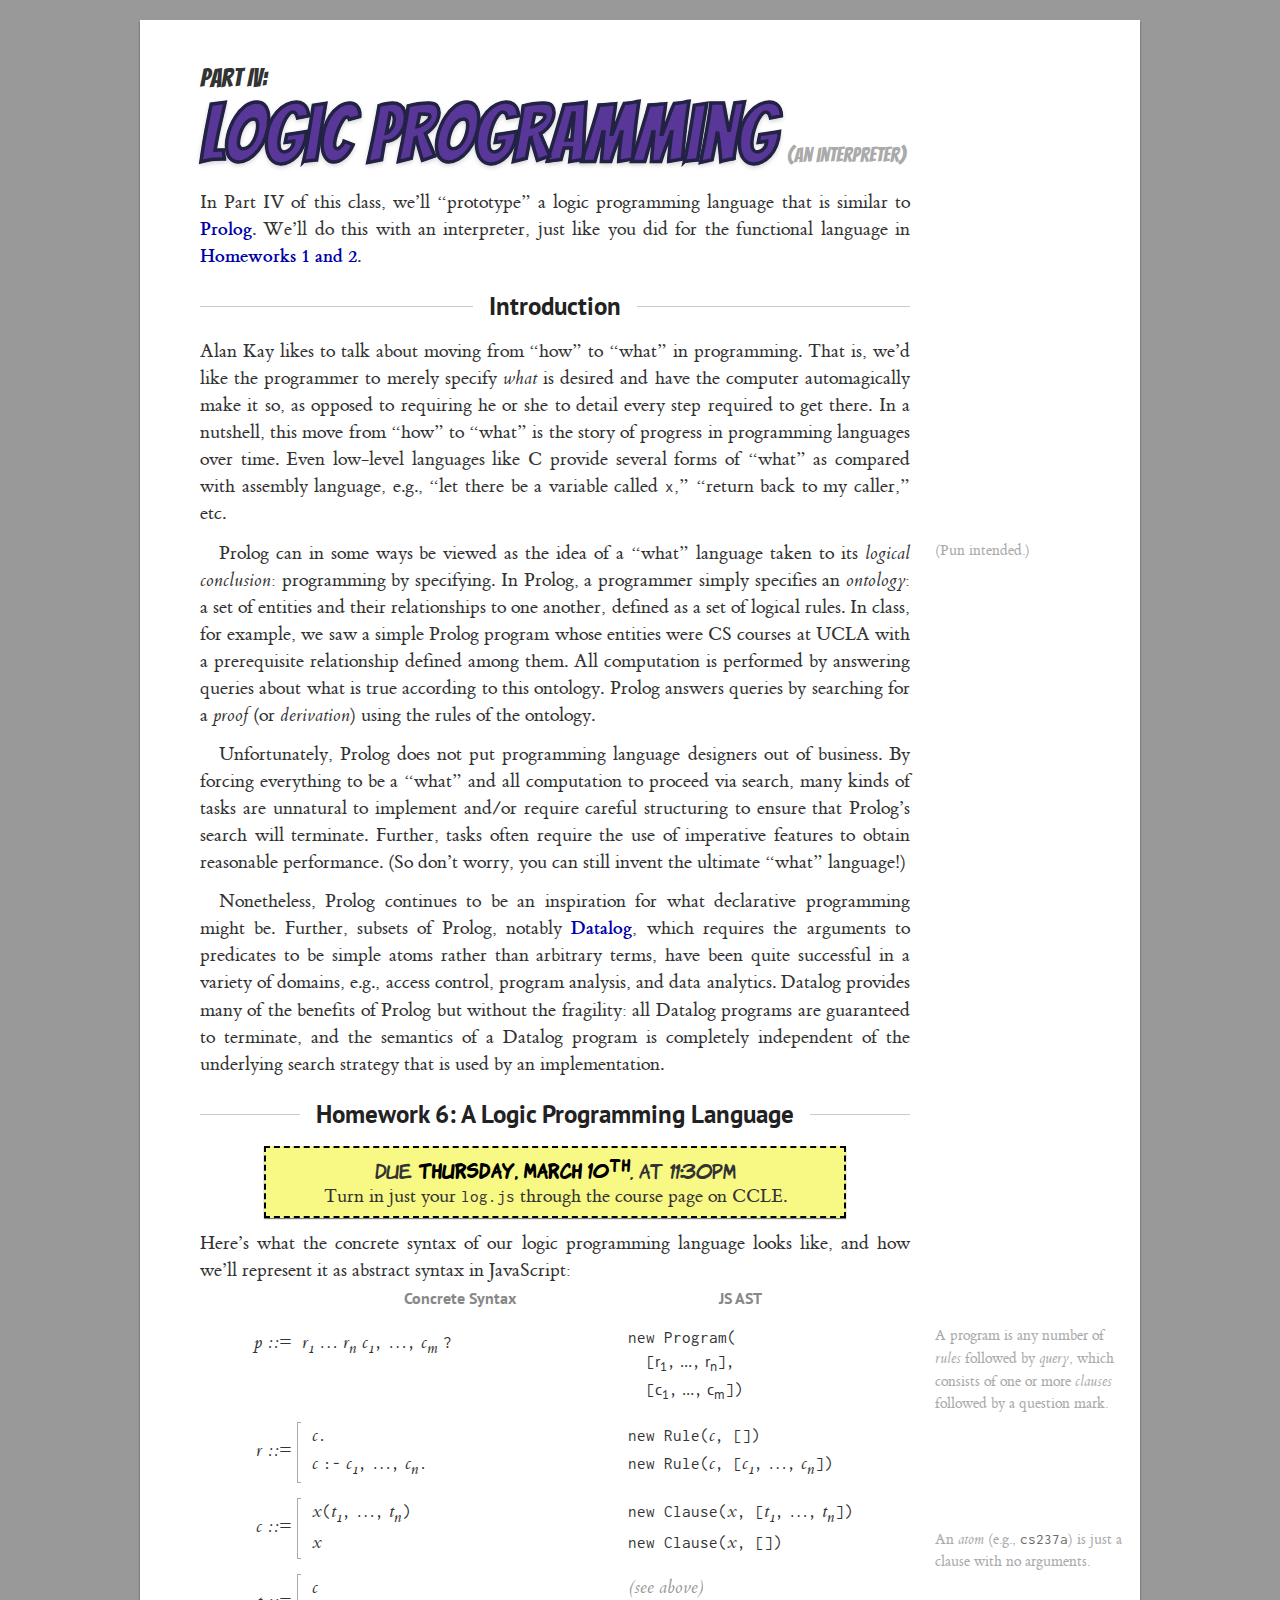
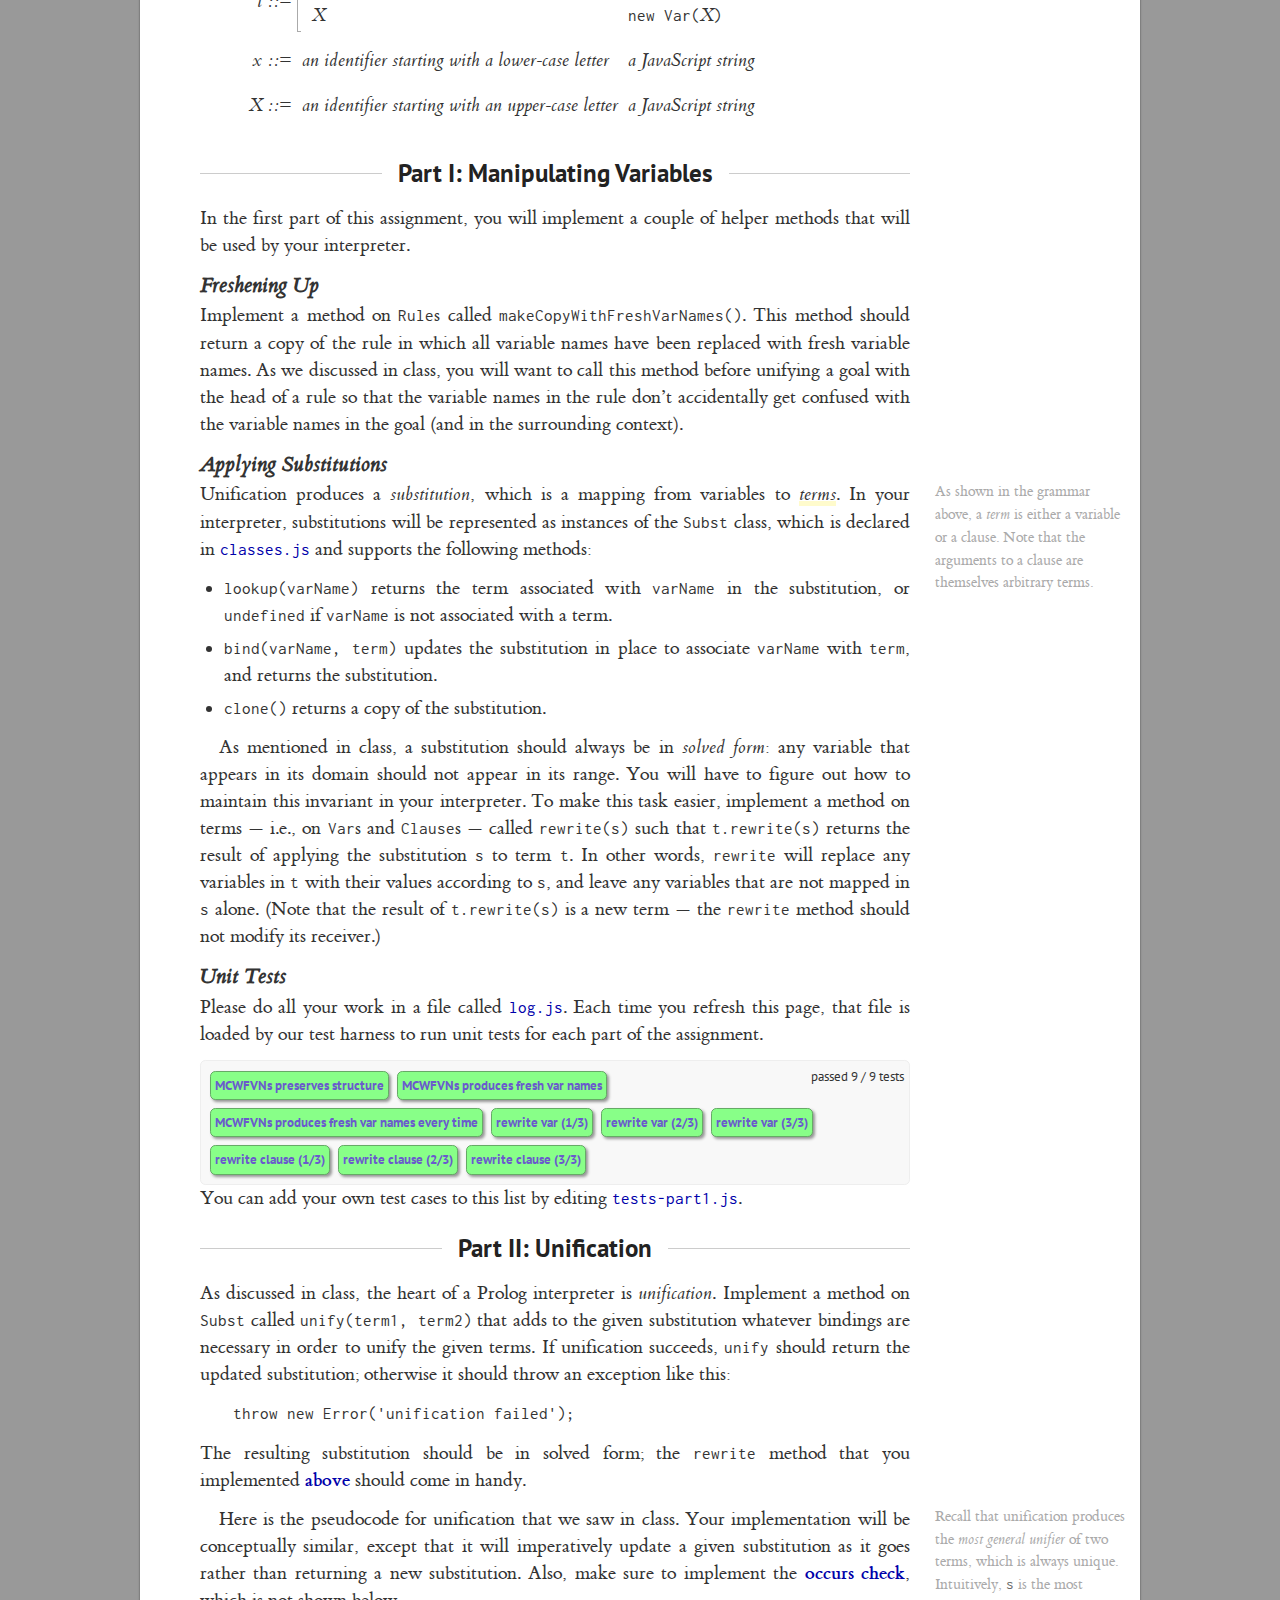
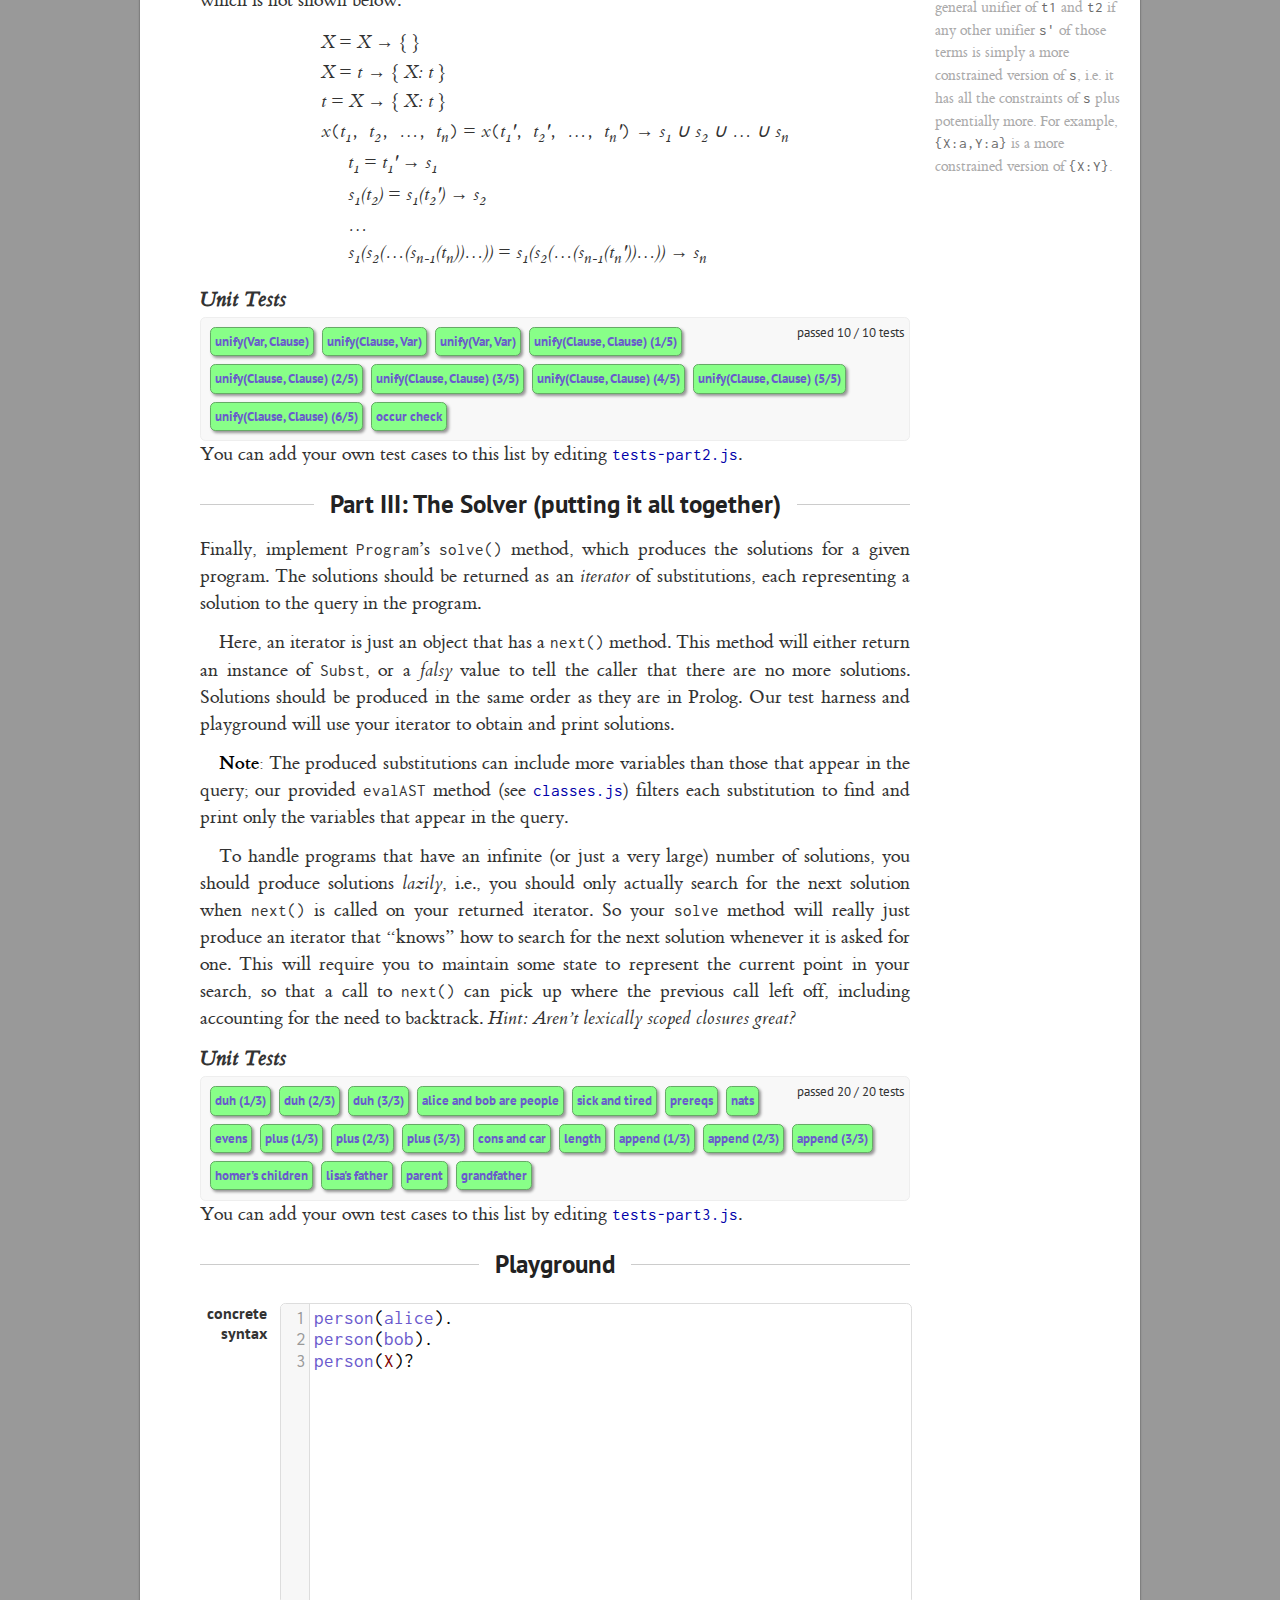
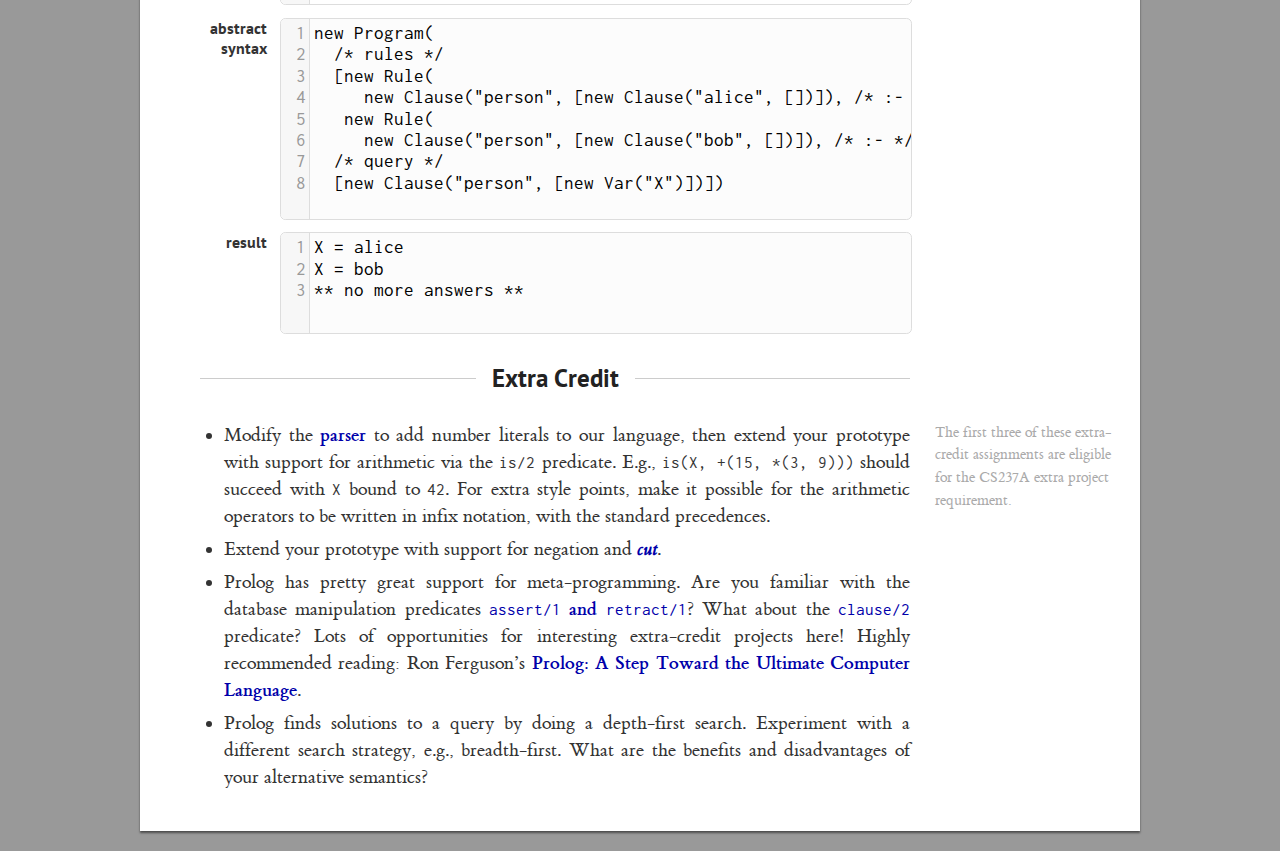
<file: cs237/log/index.html>
<html>
  <head>
    <title>HW6: Logic Programming Language</title>

    <link rel="stylesheet" href="../lib/codemirror.css"></link>
    <link rel="stylesheet" href="../common.css"></link>
    <link rel="stylesheet" href="../tests.css"></link>
    <link rel="stylesheet" href="../playground.css"></link>
    <link rel="stylesheet" href="syntax-highlighting.css"></link>

    <script src="../lib/helpers.js"></script>
    <script src="../lib/lang.js"></script>
    <script src="../lib/tests.js"></script>
    <script src="../lib/IndentingOutputStream.js"></script>
    <script src="../lib/playground.js"></script>
    <script src="../lib/beautify.js"></script>

    <script src="../lib/jquery-2.1.1.min.js"></script>
    <script src="../lib/codemirror.js"></script>

    <script type="text/ohm-js">

L {

  Program
    = Rule* Query

  Rule  (a rule)
    = Clause ":-" Clauses "."  -- body
    | Clause "."               -- noBody

  Query  (a query)
    = Clauses "?"

  Clause  (a clause)
    = symbol "(" Terms ")"  -- args
    | symbol                -- noArgs

  Clauses
    = NonemptyListOf<Clause, ",">

  Terms
    = ListOf<Term, ",">

  Term
    = Clause
    | List
    | variable

  List
    = "[" Contents? "]"

  Contents
    = Term "," Contents  -- cons1
    | Term "|" Term      -- cons2
    | Term               -- single

  // Lexical rules

  variable  (a variable)
    = upper alnum*

  symbol  (a symbol)
    = lower alnum*

  space
   += comment

  comment
    = "/*" (~"*/" any)* "*/"  -- multiLine
    | "//" (~"\n" any)*       -- singleLine

  tokens
    = (variable | symbol | comment | any)*

}

    </script>
    <script src="../lib/ohm.min.js"></script>

    <script src="L.js"></script>
    <script src="classes.js"></script>
    <script src="prettyPrint.js"></script>
  </head>
  <body>
    <everything>
      <header>
        <part>Part IV:</part>
        <descr>Logic Programming</descr>
        <detail>(an interpreter)</detail>
      </header>
      <abstract>
        In Part IV of this class, we&rsquo;ll &ldquo;prototype&rdquo; a logic programming language
        that is similar to <a href="http://en.wikipedia.org/wiki/Prolog">Prolog</a>. We&rsquo;ll do
        this with an interpreter, just like you did for the functional language in
        <a href="../func/index.html">Homeworks 1 and 2</a>.
      </abstract>
      <section>
        <sectionHeader>
          <span>Introduction</span>
        </sectionHeader>
        <p>
          Alan Kay likes to talk about moving from &ldquo;how&rdquo; to &ldquo;what&rdquo; in
          programming. That is, we&rsquo;d like the programmer to merely specify <em>what</em> is
          desired and have the computer automagically make it so, as opposed to requiring he or she
          to detail every step required to get there. In a nutshell, this move from
          &ldquo;how&rdquo; to &ldquo;what&rdquo; is the story of progress in programming languages
          over time. Even low-level languages like C provide several forms of &ldquo;what&rdquo; as
          compared with assembly language, e.g., &ldquo;let there be a variable called
          <code>x</code>,&rdquo; &ldquo;return back to my caller,&rdquo; etc.
        </p>
        <p>
          Prolog can in some ways be viewed as the idea of a &ldquo;what&rdquo; language taken to
          its <em>logical</em> <sidebar>(Pun intended.)</sidebar> <em>conclusion</em>: programming
          by specifying. In Prolog, a programmer simply specifies an <em>ontology</em>: a set of
          entities and their relationships to one another, defined as a set of logical rules. In
          class, for example, we saw a simple Prolog program whose entities were CS courses at
          UCLA with a prerequisite relationship defined among them. All computation is performed by
          answering queries about what is true according to this ontology. Prolog answers queries by
          searching for a <em>proof</em> (or <em>derivation</em>) using the rules of the ontology.
        </p>
        <p>
          Unfortunately, Prolog does not put programming language designers out of business. By
          forcing everything to be a &ldquo;what&rdquo; and all computation to proceed via search,
          many kinds of tasks are unnatural to implement and/or require careful structuring to
          ensure that Prolog&rsquo;s search will terminate. Further, tasks often require the use of
          imperative features to obtain reasonable performance. (So don&rsquo;t worry, you can still
          invent the ultimate &ldquo;what&rdquo; language!)
        </p>
        <p>
          Nonetheless, Prolog continues to be an inspiration for what declarative programming might
          be. Further, subsets of Prolog, notably
          <a href="http://en.wikipedia.org/wiki/Datalog">Datalog</a>, which requires the arguments
          to predicates to be simple atoms rather than arbitrary terms, have been quite successful
          in a variety of domains, e.g., access control, program analysis, and data analytics.
          Datalog provides many of the benefits of Prolog but without the fragility: all Datalog
          programs are guaranteed to terminate, and the semantics of a Datalog program is completely
          independent of the underlying search strategy that is used by an implementation.
        </p>
      </section>
      <section>
        <sectionHeader>
          <span>Homework 6: A Logic Programming Language</span>
        </sectionHeader>
        <due>
          <span style="font-family: Komika Hand;">Due <b>Thursday, March 10<sup>th</sup></b>,
          at 11:30pm</span><br>
          Turn in just your <code>log.js</code> through the course page on CCLE.
        </due>
        <p>
          Here&rsquo;s what the concrete syntax of our logic programming language looks like, and
          how we&rsquo;ll represent it as abstract syntax in JavaScript:
          <table class="syntax">
            <tr>
              <th></th>
              <th>Concrete Syntax</th>
              <th>JS AST</th>
            </tr>
            <tr>
              <td>
                <div style="height: 71px;">
                  p ::=
                </div>
              </td>
              <td valign="middle">
                <div style="height: 71px;">
                  r<sub>1</sub> &hellip; r<sub>n</sub>
                  c<sub>1</sub><code>,</code> &hellip;<code>,</code> c<sub>m</sub> <code>?</code>
                </div>
              </td>
              <td>
                <sidebar>
                  A program is any number of <em>rules</em> followed by <em>query</em>, which
                  consists of one or more <em>clauses</em> followed by a question mark.
                </sidebar>
                <div>
                  <tight>
                    <codeBlock style="margin: 0; padding: 0; padding-top: 2px;">new Program(
  [<text>r<sub>1</sub></text>,<text> &hellip;</text>,<text> r<sub>n</sub></text>],
  [<text>c<sub>1</sub></text>,<text> &hellip;</text>,<text> c<sub>m</sub></text>])</codeBlock>
                  </tight>
                </div>
              </td>
            </tr>
            <tr>
              <td>r ::=</td>
              <td>
                <multival>
                  <div>c<code>.</code></div>
                  <div>c <code>:-</code> c<sub>1</sub><code>,</code> &hellip;<code>,</code>
                    c<sub>n</sub><code>.</code></div>
                </multival>
              </td>
              <td>
                <div><code>new Rule(</code>c<code>, [])</code></div>
                <div><code>new Rule(</code>c<code>, [</code>c<sub>1</sub><code>,</code>
                  &hellip;<code>,</code> c<sub>n</sub><code>])</code></div>
              </td>
            </tr>
            </tr>
              <td>c ::=</td>
              <td>
                <multival>
                  <div>x<code>(</code>t<sub>1</sub><code>,</code> &hellip;<code>,</code>
                    t<sub>n</sub><code>)</code></div>
                  <div>x</div>
                </multival>
              </td>
              <td>
                <div><code>new Clause(</code>x<code>, [</code>t<sub>1</sub><code>,</code>
                  &hellip;<code>,</code> t<sub>n</sub><code>])</code></div>
                <div>
                  <sidebar>
                    An <em>atom</em> (e.g., <code>cs237a</code>) is just a clause with no arguments.
                  </sidebar>
                  <code>new Clause(</code>x<code>, [])</code>
                </div>
              </td>
            </tr>
            <tr>
              <td>
                t ::=
              </td>
              <td>
                <multival>
                  <div>c</div>
                  <div>X</div>
                </multival>
              </td>
              <td>
                <div>
                  <ntext style="opacity: 0.5;">(see above)</ntext>
                </div>
                <div><code>new Var(</code>X<code>)</code></div>
              </td>
            </tr>
            <tr>
              <td>x ::=</td>
              <td>
                <ntext>an identifier starting with a lower-case letter</ntext>
              </td>
              <td>
                <ntext>a JavaScript string</ntext>
              </td>
            </tr>
            <tr>
              <td>X ::=</td>
              <td>
                <ntext>an identifier starting with an upper-case letter</ntext>
              </td>
              <td>
                <ntext>a JavaScript string</ntext>
              </td>
            </tr>
          </table>
        </p>
      </section>
      <section>
        <sectionHeader>
          <span>Part I: Manipulating Variables</span>
        </sectionHeader>
        <p>
	  In the first part of this assignment, you will implement a couple of helper methods that
          will be used by your interpreter.
        </p>
        <h3>Freshening Up</h3>
        <p>
	  Implement a method on <code>Rule</code>s called <code>makeCopyWithFreshVarNames()</code>.
          This method should return a copy of the rule in which all variable names have been
          replaced with fresh variable names. As we discussed in class, you will want to call this
          method before unifying a goal with the head of a rule so that the variable names in the
          rule don&rsquo;t accidentally get confused with the variable names in the goal (and in the
          surrounding context).
        </p>
        <h3 id="rewrite">Applying Substitutions</h3>
        <p>
	  Unification produces a <em>substitution</em>, which is a mapping from variables to
          <highlight><em>terms</em></highlight>.
          <sidebar>
            As shown in the grammar above, a <em>term</em> is either a variable or a clause. Note
            that the arguments to a clause are themselves arbitrary terms.
          </sidebar>
          In your interpreter, substitutions will be represented as instances of the
          <code>Subst</code> class, which is declared in
          <a href="classes.js"><code>classes.js</code></a> and supports the following methods:
          <ul>
	    <li>
              <code>lookup(varName)</code> returns the term associated with <code>varName</code>
              in the substitution, or <code>undefined</code> if <code>varName</code> is not
              associated with a term.
            </li>
	    <li>
              <code>bind(varName, term)</code> updates the substitution in place to associate
              <code>varName</code> with <code>term</code>, and returns the substitution.
            </li>
	    <li>
              <code>clone()</code> returns a copy of the substitution.
            </li>
	  </ul>
        </p>
        <p>
	  As mentioned in class, a substitution should always be in <em>solved form</em>: any
          variable that appears in its domain should not appear in its range. You will have to
          figure out how to maintain this invariant in your interpreter. To make this task easier,
          implement a method on terms &mdash; i.e., on <code>Var</code>s and <code>Clause</code>s
          &mdash; called <code>rewrite(s)</code> such that <code>t.rewrite(s)</code> returns the
          result of applying the substitution <code>s</code> to term <code>t</code>. In other words,
          <code>rewrite</code> will replace any variables in <code>t</code> with their values
          according to <code>s</code>, and leave any variables that are not mapped in
          <code>s</code> alone. (Note that the result of <code>t.rewrite(s)</code> is a new term
          &mdash; the <code>rewrite</code> method should not modify its receiver.)
        </p>
        <h3>Unit Tests</h3>
        <p>
          Please do all your work in a file called <a href="log.js"><code>log.js</code></a>. Each
          time you refresh this page, that file is loaded by our test harness to run unit tests for
          each part of the assignment.
        </p>
        <script src="log.js"></script>
        <script src="tests-part1.js"></script>
        <p>
          You can add your own test cases to this list by editing
          <a href="tests-part1.js"><code>tests-part1.js</code></a>.
        </p>
      </section>
      <section>
        <sectionHeader>
          <span>Part II: Unification</span>
        </sectionHeader>
        <p>
	  As discussed in class, the heart of a Prolog interpreter is <em>unification</em>.
          Implement a method on <code>Subst</code> called <code>unify(term1, term2)</code> that
          adds to the given substitution whatever bindings are necessary in order to unify the given
          terms. If unification succeeds, <code>unify</code> should return the updated substitution;
          otherwise it should throw an exception like this:
          <codeBlock>throw new Error('unification failed');</codeBlock>
          The resulting substitution should be in solved form; the <code>rewrite</code> method
          that you implemented <a href="#rewrite">above</a> should come in handy.
        </p>
        <p>
          Here is the pseudocode for unification that we saw in class.
          <sidebar>
            Recall that unification produces the <em>most general unifier</em> of two terms, which
            is always unique. Intuitively, <code>s</code> is the most general unifier of
            <code>t1</code> and <code>t2</code> if any other unifier <code>s'</code> of those terms
            is simply a more constrained version of <code>s</code>, i.e. it has all the constraints
            of <code>s</code> plus potentially more. For example, <code>{X:a,Y:a}</code> is a more
            constrained version of <code>{X:Y}</code>.
          </sidebar>
          Your implementation will be conceptually similar, except that it will imperatively update
          a given substitution as it goes rather than returning a new substitution.
          Also, make sure to implement the <a
    href="http://en.wikipedia.org/wiki/Occurs_check">occurs check</a>,
    which is not shown below.

          <style>
            pseudocode {
              display: inline-block;
              text-align: left;
              font-family: et-book;
              font-style: italic;
              font-size: 14pt;
            }
            pcline {
              display: block;
              margin: 2pt 3pt;
            }
            pcline > indented {
              display: inline-block;
              margin-left: 20pt;
            }
          </style>
          <center>
            <pseudocode>
              <pcline>
                <mm>X</mm> = <mm>X</mm> &rightarrow; { }
              </pcline>
              <pcline>
                <mm>X</mm> = <mm>t</mm> &rightarrow; { <mm>X</mm>: <mm>t</mm> }<br>
              </pcline>
              <pcline>
                <mm>t</mm> = <mm>X</mm> &rightarrow; { <mm>X</mm>: <mm>t</mm> }<br>
              </pcline>
              <pcline>
                <mm>x</mm><code>(</code><mm>t<sub>1</sub></mm><code>, </code><mm>t<sub>2</sub></mm><code>, </code>&hellip;<code>, </code><mm>t<sub>n</sub></mm><code>)</code> = <mm>x</mm><code>(</code><mm>t<sub>1</sub>'</mm><code>, </code><mm>t<sub>2</sub>'</mm><code>, </code>&hellip;<code>, </code><mm>t<sub>n</sub>'</mm><code>)</code> &rightarrow; <mm>s<sub>1</sub></mm> &cup; <mm>s<sub>2</sub></mm> &cup; &hellip; &cup; <mm>s<sub>n</sub></mm><br>
                <indented>
                  <mm>t<sub>1</sub></mm> = <mm>t<sub>1</sub>'</mm> &rightarrow; <mm>s<sub>1</sub></mm><br>
                  <mm>s<sub>1</sub></mm>(<mm>t<sub>2</sub></mm>) = <mm>s<sub>1</sub></mm>(<mm>t<sub>2</sub>'</mm>) &rightarrow; <mm>s<sub>2</sub></mm><br>
                  &hellip;<br>
                  <mm>s<sub>1</sub></mm>(<mm>s<sub>2</sub></mm>(&hellip;(<mm>s<sub>n-1</sub></mm>(<mm>t<sub>n</sub></mm>))&hellip;)) =
                  <mm>s<sub>1</sub></mm>(<mm>s<sub>2</sub></mm>(&hellip;(<mm>s<sub>n-1</sub></mm>(<mm>t<sub>n</sub>'</mm>))&hellip;))
                  &rightarrow; <mm>s<sub>n</sub></mm>
                </indented>
              </pcline>
            </pseudocode>
          </center>
        </p>
        <h3>Unit Tests</h3>
        <script src="tests-part2.js"></script>
        <p>
          You can add your own test cases to this list by editing
          <a href="tests-part2.js"><code>tests-part2.js</code></a>.
        </p>
      </section>
      <section>
        <sectionHeader>
          <span>Part III: The Solver (putting it all together)</span>
        </sectionHeader>
        <p>
          Finally, implement <code>Program</code>&rsquo;s <code>solve()</code> method, which
          produces the solutions for a given program. The solutions should be returned as an
          <em>iterator</em> of substitutions, each representing a solution to the query in the
          program.
        </p>
        <p>
          Here, an iterator is just an object that has a <code>next()</code> method. This method
          will either return an instance of <code>Subst</code>, or a <em>falsy</em> value to tell
          the caller that there are no more solutions. Solutions should be produced in the same
          order as they are in Prolog. Our test harness and playground will use your iterator to
          obtain and print solutions.
        </p>
        <p>
          <b>Note</b>: The produced substitutions can include more variables than those that appear
          in the query; our provided <code>evalAST</code> method
          (see <a href="classes.js"><code>classes.js</code></a>) filters each substitution to find
          and print only the variables that appear in the query.
        </p>
        <p>
          To handle programs that have an infinite (or just a very large) number of solutions, you
          should produce solutions <em>lazily</em>, i.e., you should only actually search for the
          next solution when <code>next()</code> is called on your returned iterator. So your
          <code>solve</code> method will really just produce an iterator that &ldquo;knows&rdquo;
          how to search for the next solution whenever it is asked for one. This will require you
          to maintain some state to represent the current point in your search, so that a call to
          <code>next()</code> can pick up where the previous call left off, including accounting
          for the need to backtrack. <em>Hint: Aren&rsquo;t lexically scoped closures great?</em>
        </p>
        <script>

// Replace the `equals` function that is used by the test harness
// to make it work with iterators.

TestHarness.equals = function(x, y) {
  var N = 5;
  return __equals__(getUpTo(N, x), getUpTo(N, y));
}

function getUpTo(n, iter) {
  if (!iter.next || !iter.rewind) {
    throw new Error('expected wrapped iterator but got ' + JSON.stringify(iter));
  }
  iter.rewind();
  var solutions = [];
  while (solutions.length < n) {
    var solution = iter.next();
    if (solution) {
      solutions.push(solution);
    } else {
      break;
    }
  }
  return solutions;
}

// This function is used to make the expected results for the unit tests

function makeIterator(...args) {
  var solutions = args.map(obj => {
    var subst = new Subst();
    Object.keys(obj).forEach(name => subst.bind(name, obj[name]));
    return subst;
  });
  var idx = 0;
  return {
    next: function() {
      return idx >= args.length ? false : solutions[idx++];
    },
    rewind: function() {
      idx = 0;
    }
  };
}

        </script>
        <h3>Unit Tests</h3>
        <script src="tests-part3.js"></script>
        <p>
          You can add your own test cases to this list by editing
          <a href="tests-part3.js"><code>tests-part3.js</code></a>.
        </p>
      </section>
      <section>
        <sectionHeader>
          <span>Playground</span>
        </sectionHeader>
        <script>

insertPlayground(
    L,
    'person(alice).\n' +
    'person(bob).\n' +
    'person(X)?'
);

        </script>
      </section>
      <section>
        <sectionHeader>
          <span>Extra Credit</span>
        </sectionHeader>
        <p>
          <ul>
            <li>
              <sidebar>
                The first three of these extra-credit assignments are
      eligible for the CS237A extra
                project requirement.
              </sidebar>
              Modify the <a id="pageSourceAnchor">parser</a> to add number literals to our language,
              then extend your prototype with support for arithmetic via the <code>is/2</code>
              predicate. E.g., <code>is(X, +(15, *(3, 9)))</code> should succeed with <code>X</code>
              bound to <code>42</code>. For extra style points, make it possible for the arithmetic
              operators to be written in infix notation, with the standard precedences.
              <script>
                pageSourceAnchor.setAttribute("href", "view-source:" + window.location.href);
              </script>
            </li>
            <li>
              Extend your prototype with support for negation and
              <a href="http://en.wikipedia.org/wiki/Cut_%28logic_programming%29"><em>cut</em></a>.
            </li>
            <li>
              Prolog has pretty great support for meta-programming. Are you familiar with the
              database manipulation predicates
              <a href="http://www2.hawaii.edu/~nreed/ics313/lectures/LPN11.pdf"><code>assert/1</code>
              and <code>retract/1</code></a>? What about the
              <a href="http://www.swi-prolog.org/pldoc/man?predicate=clause/2"><code>clause/2</code></a>
              predicate? Lots of opportunities for interesting extra-credit projects here! Highly
              recommended reading: Ron Ferguson&rsquo;s
              <a href="http://tinlizzie.org/~awarth/prolog-ferguson81.pdf">Prolog: A Step Toward the
              Ultimate Computer Language</a>.
            </li>
            <li>
              Prolog finds solutions to a query by doing a depth-first search. Experiment with a
              different search strategy, e.g., breadth-first. What are the benefits and
              disadvantages of your alternative semantics?
            </li>
          </ul>
        </p>
      </section>
    </everything>
  </body>
</html>
</file>
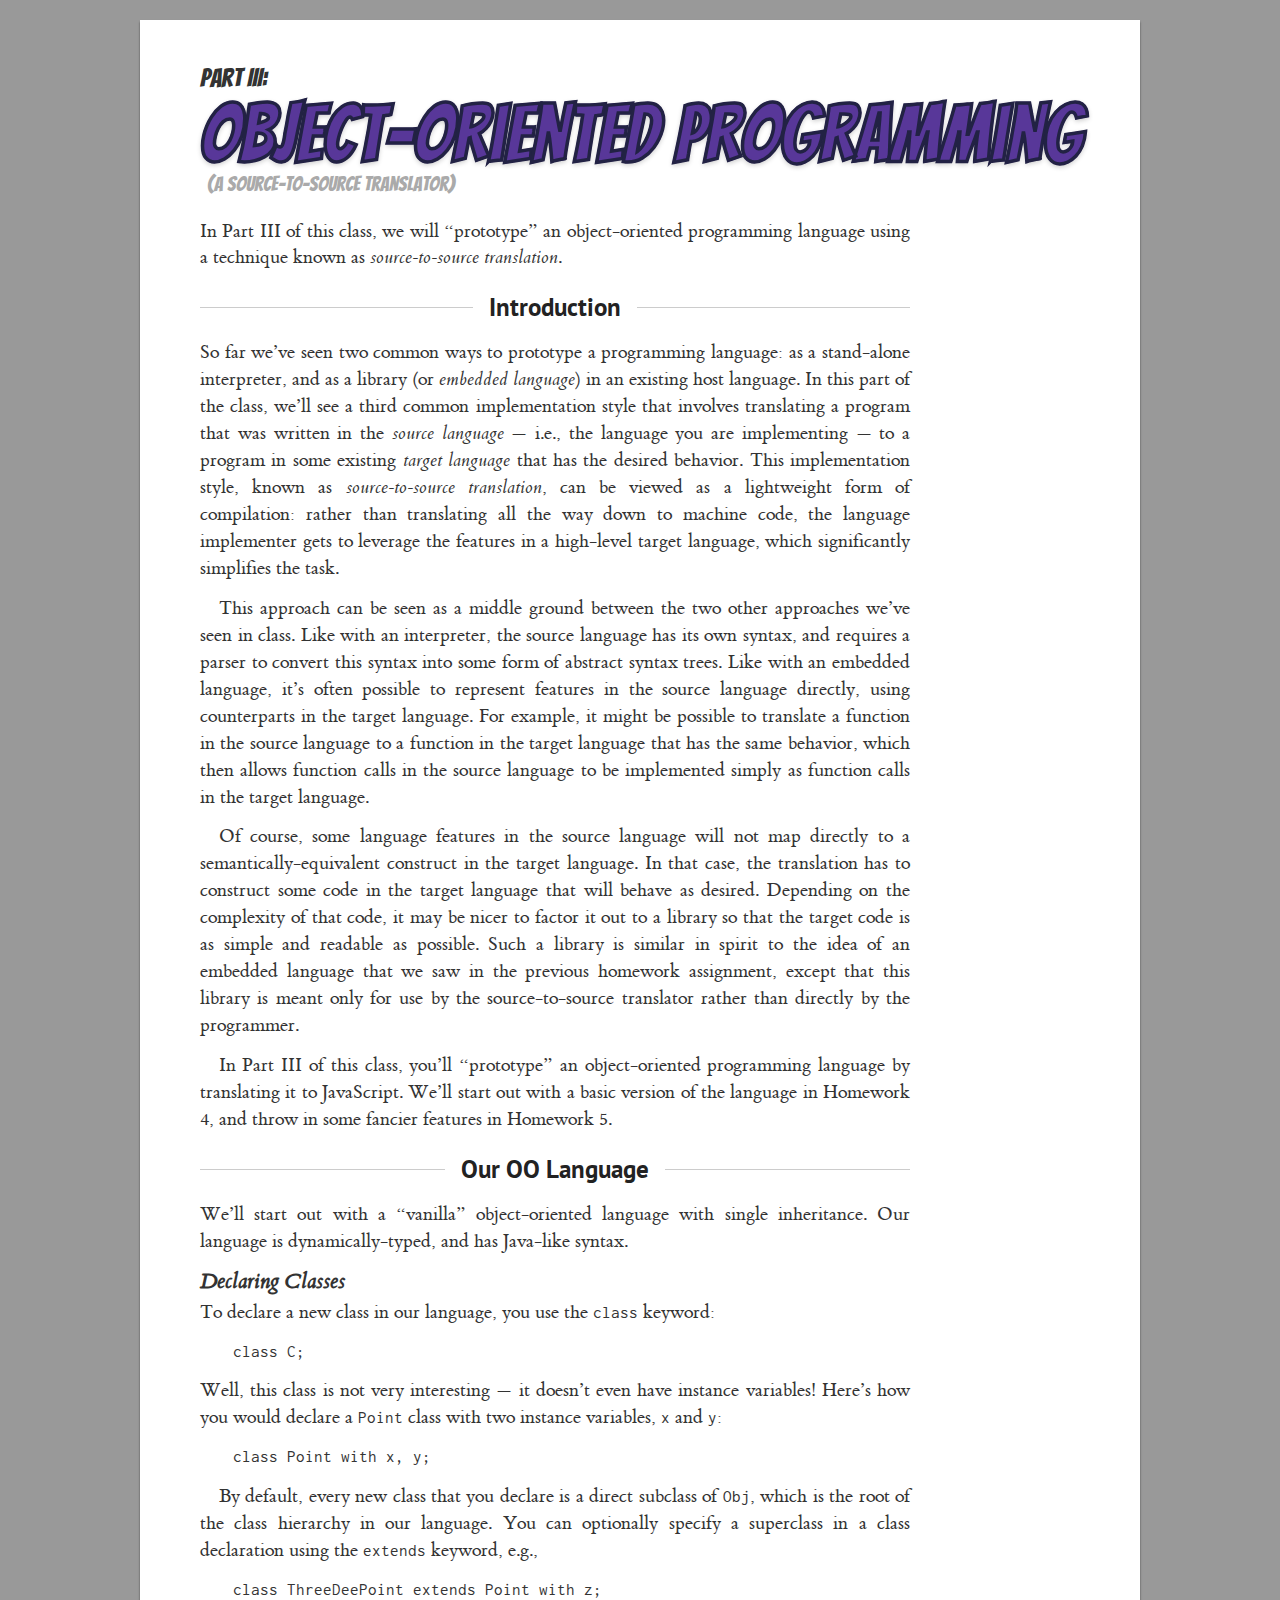
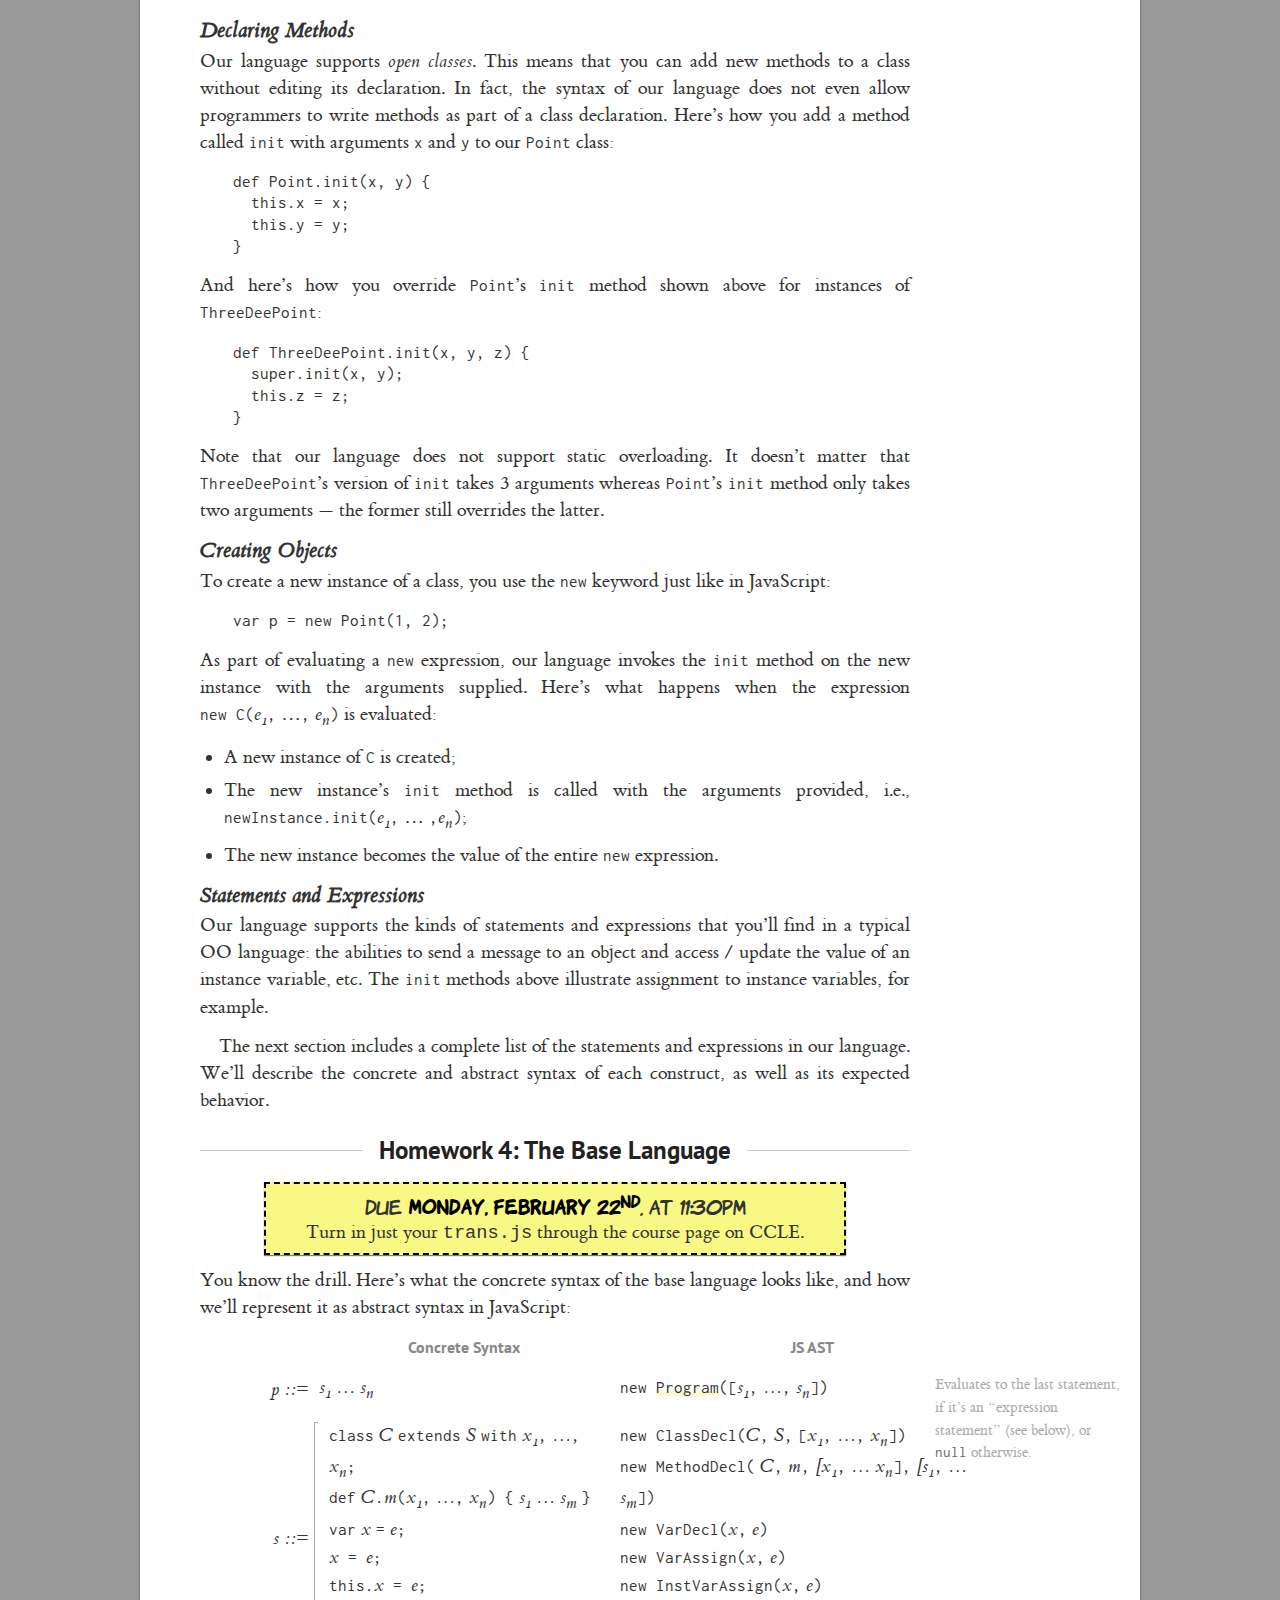
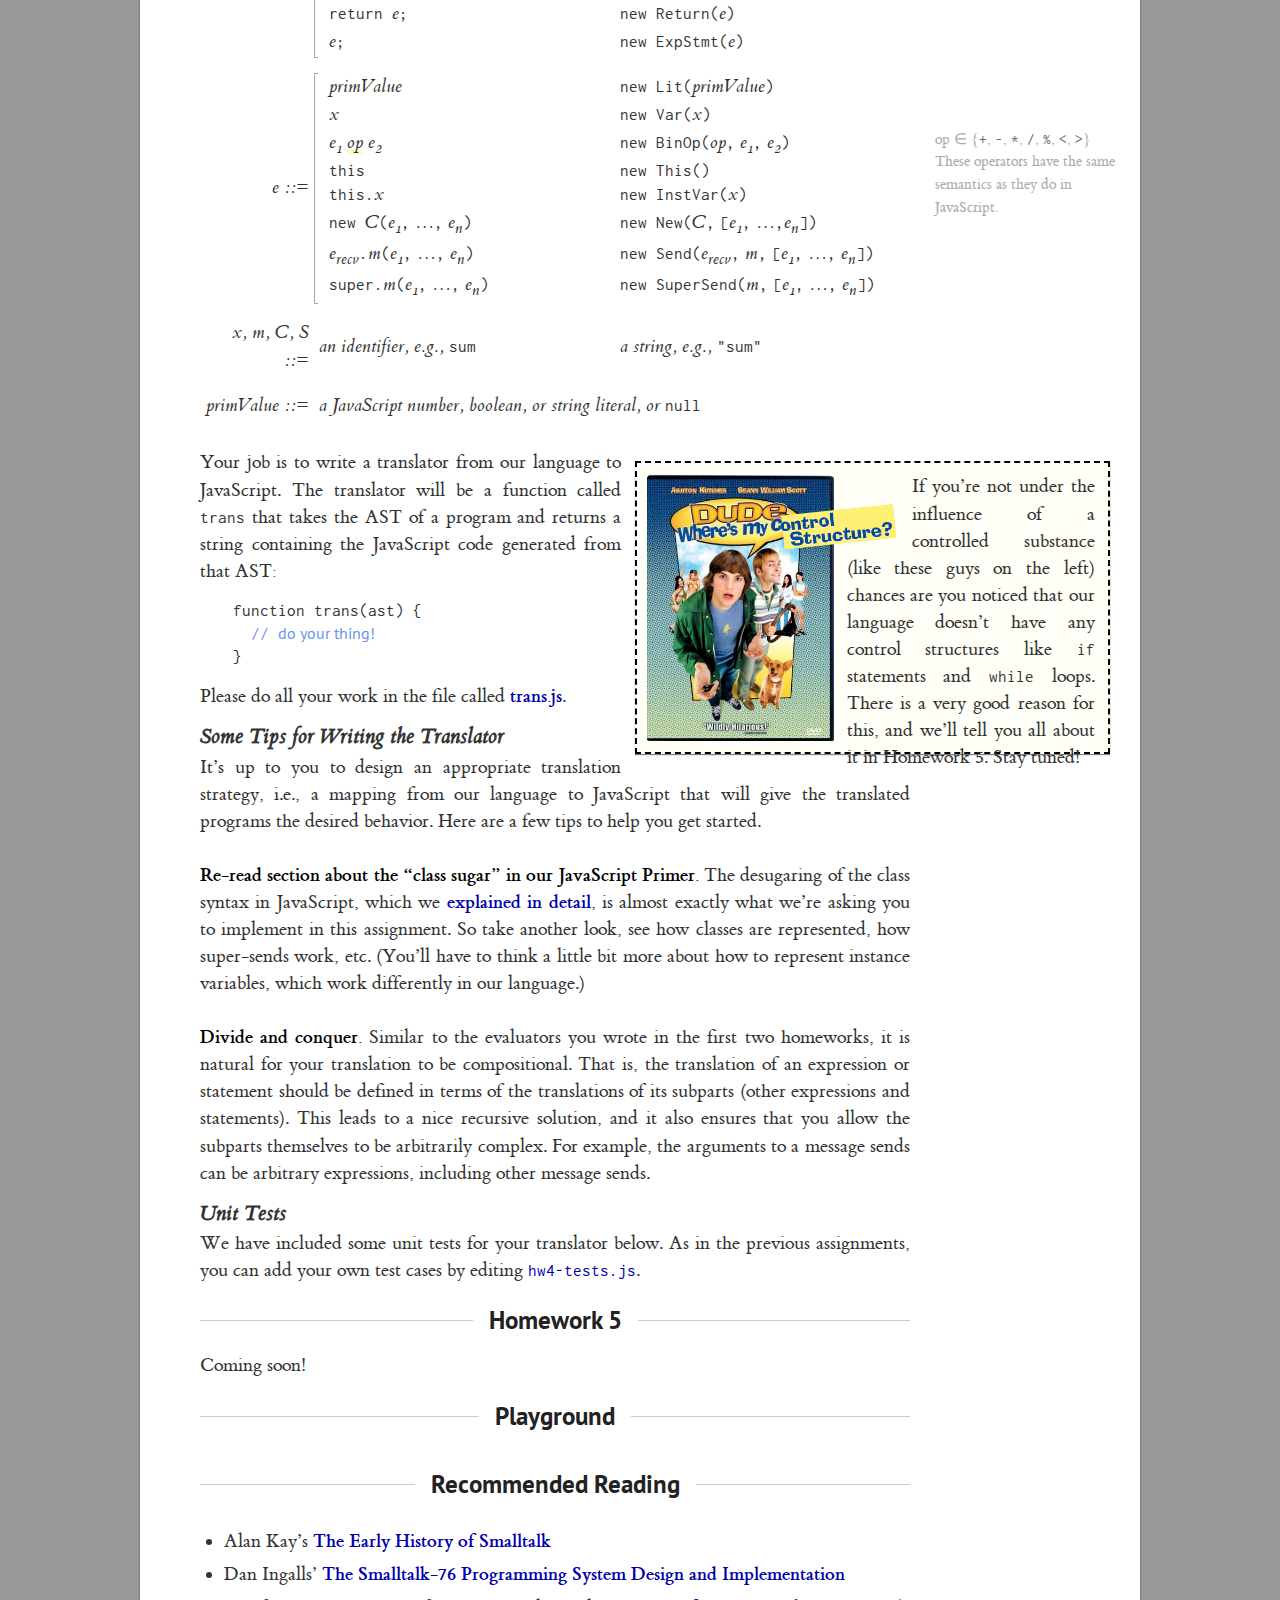
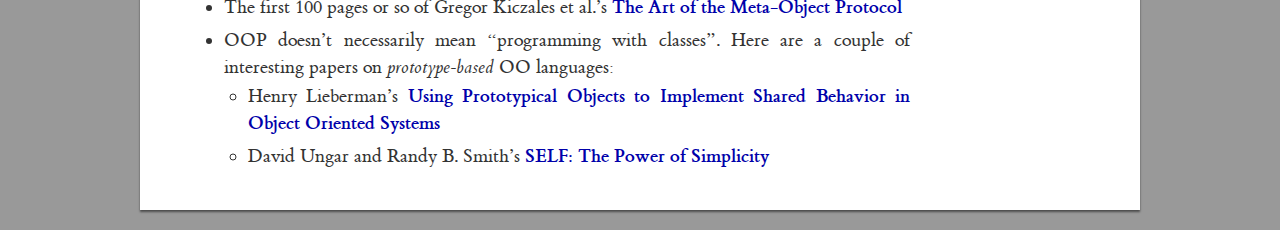
<file: cs237/oo/index.html>
<html>
  <head>
    <title>HW4 and HW5: Object-Oriented Language</title>

    <link rel="stylesheet" href="../lib/codemirror.css"></link>
    <link rel="stylesheet" href="../common.css"></link>
    <link rel="stylesheet" href="../tests.css"></link>
    <link rel="stylesheet" href="../playground.css"></link>
    <link rel="stylesheet" href="syntax-highlighting.css"></link>

    <script src="../lib/helpers.js"></script>
    <script src="../lib/lang.js"></script>
    <script src="../lib/tests.js"></script>
    <script src="../lib/IndentingOutputStream.js"></script>
    <script src="../lib/playground.js"></script>
    <script src="../lib/beautify.js"></script>

    <script src="../lib/jquery-2.1.1.min.js"></script>
    <script src="../lib/codemirror.js"></script>

    <script type="text/ohm-js">

O {

  Program
    = Stmts

  Stmts
    = Stmt* Exp?

  Stmt
    = class ident (extends ident)? (with NonemptyListOf<ident, ",">)? ";"  -- classDecl
    | def ident "." ident "(" ListOf<ident, ","> ")" MethodBody            -- methodDeclJava
    | def ident (ident ":" ident)+ MethodBody                              -- methodDeclKeyword
    | def ident binSelector ident MethodBody                               -- methodDeclBinary
    | var ident "=" Exp ";"                                                -- varDecl
    | ident "=" Exp ";"                                                    -- varAssign
    | this "." ident "=" Exp ";"                                           -- instVarAssign
    | return Exp ";"                                                       -- return
    | Exp ";"                                                              -- exp

  MethodBody
    = "=" Exp ";"    -- exp
    | "{" Stmts "}"  -- stmt

  Exp
    = KWSendExp

  KWSendExp
    = EqExp (ident ":" EqExp)+  -- send
    | super (ident ":" EqExp)+  -- super
    | EqExp

  EqExp
    = RelExp ("==" | "!=") RelExp  -- eq
    | RelExp

  RelExp
    = AddExp ("<=" | "<" | ">=" | ">") AddExp  -- rel
    | AddExp

  AddExp
    = AddExp ("+" | "-") MulExp  -- add
    | MulExp

  MulExp
    = MulExp ("*" | "/" | "%") DotExp  -- mul
    | DotExp

  DotExp
    = DotExp "." ident "(" Actuals ")"  -- send
    | super "." ident "(" Actuals ")"   -- super
    | this "." ident  ~"("              -- instVarAccess
    | UnExp

  UnExp
    = "-" PriExp  -- neg
    | PriExp

  PriExp
    = "(" Exp ")"                  -- paren
    | "{" BlockArgNames Stmts "}"  -- block
    | new ident "(" Actuals ")"    -- new
    | string                       -- str
    | ident                        -- ident
    | number                       -- number
    | this                         -- this
    | trueK                        -- true
    | falseK                       -- false
    | nullK                        -- null

  Actuals
    = ListOf<Exp, ",">

  BlockArgNames
    = ListOf<ident, ","> "|"  -- some
    |                         -- none

  // Lexical rules

  ident  (an identifier)
    = ~keyword letter alnum*

  string  (a string literal)
    = "\"" (~"\"" ~"\n" any)* "\""

  number  (a number literal)
    = digit* "." digit+  -- fract
    | digit+             -- whole

  binSelector  (a binary selector)
    = "===" | "==" | "!==" | "!=" | "<=" | "<" | ">=" | ">"
    | "+"   | "-"  | "*"   | "/"  | "%"

  class = "class" ~alnum
  def = "def" ~alnum
  else = "else" ~alnum
  extends = "extends" ~alnum
  falseK = "false" ~alnum
  if = "if" ~alnum
  new = "new" ~alnum
  nullK = "null" ~alnum
  return = "return" ~alnum
  super = "super" ~alnum
  then = "then" ~alnum
  this = "this" ~alnum
  trueK = "true" ~alnum
  var = "var" ~alnum
  with = "with" ~alnum

  keyword
    = class | def | else | extends | falseK | if | new | nullK | return | super
    | then | this | trueK | var | with

  space
   += comment

  comment
    = "/*" (~"*/" any)* "*/"  -- multiLine
    | "//" (~"\n" any)*       -- singleLine

  tokens
    = (keyword | ident | number | comment | any)*

}

    </script>
    <script src="../lib/ohm.min.js"></script>
    <script src="classes.js"></script>
    <script src="O.js"></script>
    <script src="prettyPrint.js"></script>
  </head>
  <body>
    <everything>
      <header>
        <part>Part III:</part>
        <descr>Object-Oriented Programming</descr>
        <detail>(a source-to-source translator)</detail>
      </header>
      <abstract>
        In Part III of this class, we will &ldquo;prototype&rdquo; an object-oriented programming
        language using a technique known as <em>source-to-source translation</em>.
      </abstract>
      <section>
        <sectionHeader>
          <span>Introduction</span>
        </sectionHeader>
        <p>
          So far we&rsquo;ve seen two common ways to prototype a programming language: as a
          stand-alone interpreter, and as a library (or <i>embedded language</i>) in an existing
          host language. In this part of the class, we&rsquo;ll see a third common implementation
          style that involves translating a program that was written in the <em>source language</em>
          &mdash; i.e., the language you are implementing &mdash; to a program in some
          existing <em>target language</em> that has the desired behavior. This implementation
          style, known as <em>source-to-source translation</em>, can be viewed as a lightweight form
          of compilation: rather than translating all the way down to machine code, the language
          implementer gets to leverage the features in a high-level target language, which
          significantly simplifies the task.
        </p>
        <p>
          This approach can be seen as a middle ground between the two other approaches we&rsquo;ve
          seen in class. Like with an interpreter, the source language has its own syntax,
          and requires a parser to convert this syntax into some form of abstract syntax trees.
          Like with an embedded language, it&rsquo;s often possible to represent features in the
          source language directly, using counterparts in the target language. For example, it
          might be possible to translate a function in the source language to a function in the
          target language that has the same behavior, which then allows function calls in the
          source language to be implemented simply as function calls in the target language.
        </p>
        <p>
          Of course, some language features in the source language will not map directly to a
          semantically-equivalent construct in the target language. In that case, the translation
          has to construct some code in the target language that will behave as desired. Depending
          on the complexity of that code, it may be nicer to factor it out to a library so that
          the target code is as simple and readable as possible. Such a library is similar in spirit
          to the idea of an embedded language that we saw in the previous homework assignment,
          except that this library is meant only for use by the source-to-source translator rather
          than directly by the programmer.
        </p>
        <p>
          In Part III of this class, you&rsquo;ll &ldquo;prototype&rdquo; an object-oriented
          programming language by translating it to JavaScript. We&rsquo;ll start out with a
          basic version of the language in Homework 4, and throw in some fancier features in
          Homework 5.
        </p>
      </section>
      <section>
        <sectionHeader>
          <span>Our OO Language</span>
        </sectionHeader>
        <p>
          We&rsquo;ll start out with a &ldquo;vanilla&rdquo; object-oriented language with single
          inheritance. Our language is dynamically-typed, and has Java-like syntax.
        </p>
        <h3>Declaring Classes</h3>
        <p>
          To declare a new class in our language, you use the <code>class</code> keyword:
          <codeBlock>class C;</codeBlock>
          Well, this class is not very interesting &mdash; it doesn&rsquo;t even have instance
          variables! Here&rsquo;s how you would declare a <code>Point</code> class with two
          instance variables, <code>x</code> and <code>y</code>:
	  <codeBlock>class Point with x, y;</codeBlock>
        </p>
        <p>
          By default, every new class that you declare is a direct subclass of <code>Obj</code>,
          which is the root of the class hierarchy in our language. You can optionally specify a
          superclass in a class declaration using the <code>extends</code> keyword, e.g.,
          <codeBlock>class ThreeDeePoint extends Point with z;</codeBlock>
        </p>
        <h3>Declaring Methods</h3>
        <p>
          Our language supports <em>open classes</em>. This means that you can add new methods to a
          class without editing its declaration. In fact, the syntax of our language does not even
          allow programmers to write methods as part of a class declaration. Here&rsquo;s how you
          add a method called <code>init</code> with arguments <code>x</code> and
          <code>y</code> to our <code>Point</code> class:<codeBlock>def Point.init(x, y) {
  this.x = x;
  this.y = y;
}</codeBlock>
          And here&rsquo;s how you override <code>Point</code>&rsquo;s <code>init</code>
          method shown above for instances of <code>ThreeDeePoint</code>:
          <codeBlock>def ThreeDeePoint.init(x, y, z) {
  super.init(x, y);
  this.z = z;
}
</codeBlock>
          Note that our language does not support static overloading. It doesn&rsquo;t matter that
          <code>ThreeDeePoint</code>&rsquo;s version of <code>init</code> takes 3 arguments
          whereas <code>Point</code>&rsquo;s <code>init</code> method only takes two arguments
          &mdash; the former still overrides the latter.
        </p>
        <h3>Creating Objects</h3>
        <p>
          To create a new instance of a class, you use the <code>new</code> keyword just like in
          JavaScript:
          <codeBlock>var p = new Point(1, 2);</codeBlock>
          As part of evaluating a <code>new</code> expression, our language invokes the
          <code>init</code> method on the new instance with the arguments supplied.
          Here&rsquo;s what happens when the expression
          <nobr><code>new C(</code><em>e<sub>1</sub></em><code>,</code> &hellip;<code>,</code>
          <em>e<sub>n</sub></em><code>)</code></nobr> is evaluated:
          <ul>
            <li>A new instance of <code>C</code> is created;</li>
            <li>The new instance&rsquo;s <code>init</code> method is called with the
              arguments provided, i.e.,
              <code>newInstance.init(</code><em>e<sub>1</sub></em><code>,</code>
              &hellip; <code>,</code><em>e<sub>n</sub></em><code>)</code>;</li>
            <li>The new instance becomes the value of the entire <code>new</code> expression.</li>
          </ul>
        </p>
        <h3>Statements and Expressions</h3>
        <p>
          Our language supports the kinds of statements and expressions that you&rsquo;ll find in a
          typical OO language: the abilities to send a message to an object and access / update the
          value of an instance variable, etc. The <code>init</code> methods above illustrate
          assignment to instance variables, for example.
        </p>
        <p>
          The next section includes a complete list of the statements and expressions in our
          language. We&rsquo;ll describe the concrete and abstract syntax of each construct, as
          well as its expected behavior.
        </p>
      </section>
      <section>
        <sectionHeader>
          <span>Homework 4: The Base Language</span>
        </sectionHeader>
        <due>
          <span style="font-family: Komika Hand;">Due <b>Monday, February 22<sup>nd</sup></b>,
          at 11:30pm</span><br>
          Turn in just your <tt>trans.js</tt> through the course page on CCLE.
        </due>
        <p>
          You know the drill. Here&rsquo;s what the concrete syntax of the base language looks like,
          and how we&rsquo;ll represent it as abstract syntax in JavaScript:
        </p>
        <p>
          <table class="syntax" style="width: 815px;">
            <tr>
              <th></th>
              <th>Concrete Syntax</th>
              <th>JS AST</th>
            </tr>
            <tr>
              <td>p ::=</td>
              <td>s<sub>1</sub> &hellip; s<sub>n</sub></td>
              <td>
                <sidebar>
                  Evaluates to the last statement, if it&rsquo;s an &ldquo;expression
                  statement&rdquo; (see below), or <code>null</code> otherwise.
                </sidebar>
                <code>new <highlight>Program</highlight>([</code>s<sub>1</sub><code>,</code>
                &hellip;<code>,</code> s<sub>n</sub><code>])</code>
              </td>
            </tr>
            <tr>
              <td>s ::=</td>
              <td>
                <multival>
                  <div>
                    <code>class</code> C <code>extends</code> S <code>with</code>
                    x<sub>1</sub><code>,</code> &hellip;<code>,</code> x<sub>n</sub><code>;</code>
                  </div>
                  <div>
                    <code>def</code> C<code>.</code>m<code>(</code>x<sub>1</sub><code>,</code>
                    &hellip;<code>,</code> x<sub>n</sub><code>) {</code> s<sub>1</sub> &hellip;
                    s<sub>m</sub> <code>}</code>
                  </div>
                  <div>
                    <code>var</code> x <code>=</code> e<code>;</code>
                  </div>
                  <div>x<code> = </code>e<code>;</code></div>
                  <div><code>this.</code>x<code> = </code>e<code>;</code></div>
                  <div><code>return </code>e<code>;</code></div>
                  <div>e<code>;</code></div>
                </multival>
              </td>
              <td>
                <div>
                   <code>new ClassDecl(</code>C<code>,</code> S<code>,</code>
                   <code>[</code>x<sub>1</sub><code>,</code> &hellip;<code>,</code>
                   x<sub>n</sub><code>])</code>
                </div>
                <div>
                  <code>new MethodDecl(</code> C<code>,</code> m<code>,</code>
                    [</code>x<sub>1</sub><code>,</code> &hellip; x<sub>n</sub><code>],</code>
                    [</code>s<sub>1</sub><code>,</code> &hellip; s<sub>m</sub><code>])</code>
                </div>
                <div><code>new VarDecl(</code>x<code>,</code> e<code>)</code></div>
                <div><code>new VarAssign(</code>x<code>,</code> e<code>)</code></div>
                <div><code>new InstVarAssign(</code>x<code>,</code> e<code>)</code></div>
                <div><code>new Return(</code>e<code>)</code></div>
                <div><code>new ExpStmt(</code>e<code>)</code></div>
              </td>
            </tr>
            <tr>
              <td>e ::=</td>
              <td>
                <multival>
                  <div>primValue</div>
                  <div>x</div>
                  <div>e<sub>1</sub> <highlight>op</highlight> e<sub>2</sub></div>
                  <div><code>this</code></div>
                  <div><code>this.</code>x</div>
                  <div><code>new </code>C<code>(</code>e<sub>1</sub><code>,</code> &hellip;<code>,</code> e<sub>n</sub><code>)</code></div>
                  <div>e<sub>recv</sub><code>.</code>m<code>(</code>e<sub>1</sub><code>,</code> &hellip;<code>,</code> e<sub>n</sub><code>)</code></div>
                  <div><code>super.</code>m<code>(</code>e<sub>1</sub><code>,</code> &hellip;<code>,</code> e<sub>n</sub><code>)</code></div>
                </multival>
              </td>
              <td>
                <div><code>new Lit(</code>primValue<code>)</code></div>
                <div><code>new Var(</code>x<code>)</code></div>
                <div>
                  <sidebar>
                    op &isin; <set>{<code>+</code>, <code>-</code>, <code>*</code>, <code>/</code>,
                    <code>%</code>, <code>&lt;</code>, <code>&gt;</code>}</set><br>
                    These operators have the same semantics as they do in JavaScript.
                  </sidebar>
                  <code>new BinOp(</code>op<code>,</code> e<sub>1</sub><code>,</code> e<sub>2</sub><code>)</code>
                </div>
                <div><code>new This()</code></div>
                <div><code>new InstVar(</code>x<code>)</code></div>
                <div><code>new New(</code>C<code>,</code> <code>[</code>e<sub>1</sub><code>,</code> &hellip;<code>,</code>e<sub>n</sub><code>])</code></div>
                <div><code>new Send(</code>e<sub>recv</sub><code>,</code> m<code>,</code> <code>[</code>e<sub>1</sub><code>,</code> &hellip;<code>,</code> e<sub>n</sub><code>])</code></div>
                <div><code>new SuperSend(</code>m<code>,</code> <code>[</code>e<sub>1</sub><code>,</code> &hellip;<code>,</code> e<sub>n</sub><code>])</code></div>
              </td>
            </tr>
            <tr>
              <td>x, m, C, S ::=</td>
              <td><ntext>an identifier, e.g., <code>sum</code></ntext></td>
              <td><ntext>a string, e.g., <code>"sum"</code></ntext></td>
            </tr>
            <tr>
              <td>primValue ::=</td>
              <td colspan="2">
                <ntext>
                  a JavaScript number, boolean, or string literal, or <code>null</code>
                </ntext>
              </td>
            </tr>
          </table>
        </p>
        <note style="position: relative; width: 450px; float: right; margin-left: 10pt; margin-right: -200px;">
          <img src="dude.png" width="250">
          <div style="position: absolute; left: 210px; top: 10px; padding-right: 10pt;">
            <div style="display: inline-block; width: 65px; height: 70px; float: left;"></div>
            If you&rsquo;re not under the influence of a controlled substance (like these guys
            on the left) chances are you noticed that our language doesn&rsquo;t have any
            control structures like <code>if</code> statements and <code>while</code> loops. There
            is a very good reason for this, and we&rsquo;ll tell you all about it in Homework 5.
            Stay tuned!
          </div>
        </note>
        <p>
          Your job is to write a translator from our language to JavaScript. The translator will be
          a function called <code>trans</code> that takes the AST of a program and returns a string
          containing the JavaScript code generated from that AST:
          <codeBlock style="text-indent: 0;">function trans(ast) {
  <comment>// <text>do your thing!</text></comment>
}</codeBlock>
          Please do all your work in the file called <a href="trans.js">trans.js</a>.
          <script src="trans.js"></script>
          <script>

O.transAST = trans;

          </script>
        </p>
        <h3>Some Tips for Writing the Translator</h3>
        <p>
          It&rsquo;s up to you to design an appropriate translation strategy, i.e., a mapping from
          our language to JavaScript that will give the translated programs the desired behavior.
          Here are a few tips to help you get started.
          <br><br>
          <b>Re-read section about the &ldquo;class sugar&rdquo; in our JavaScript Primer.</b>
          The desugaring of the class syntax in JavaScript, which we
          <a href="../js/index.html#classes">explained in detail</a>, is almost exactly what
          we&rsquo;re asking you to implement in this assignment. So take another look, see how
          classes are represented, how super-sends work, etc. (You&rsquo;ll have to think a little
          bit more about how to represent instance variables, which work differently in our
          language.)
          <br><br>
          <b>Divide and conquer.</b>
          Similar to the evaluators you wrote in the first two homeworks, it is natural for your
          translation to be compositional. That is, the translation of an expression or statement
          should be defined in terms of the translations of its subparts (other expressions and
          statements). This leads to a nice recursive solution, and it also ensures that you allow
          the subparts themselves to be arbitrarily complex. For example, the arguments to a message
          sends can be arbitrary expressions, including other message sends.
        </p>
        <h3>Unit Tests</h3>
        <p>
          We have included some unit tests for your translator below. As in the previous
          assignments, you can add your own test cases by editing
          <a href="hw4-tests.js"><code>hw4-tests.js</code></a>.
        </p>
        <script src="hw4-tests.js"></script>
      </section>
      <section>
        <sectionHeader>
          <span>Homework 5</span>
        </sectionHeader>
        <p>
          Coming soon!
        </p>
      </section>
<!--
      <section>
        <h3>Part II: Look ma, no primitives!</h3>
        <p>
          In mainstream &ldquo;object-oriented&rdquo; languages like Java and C++, primitive values like <code>5</code> and
          <code>true</code> are not real objects. This is unfortunate because (among other things) it often forces
          programmers to write code in an unnatural way. Here are a couple of examples:
          <ul>
            <li>Isn't it annoying that you can write <code>getAge()</code> as a method of <code>Person</code>, but you
              can't write <code>factorial</code> as a method of <code>int</code>?</li>
            <li>Why is it that primitive types like <code>int</code> are not classes?!?! In Java,
              this means that you can't use them as type parameters of a generic class / interface. For example, you
              can't have a <code>Set&lt;int&gt;</code> &mdash; instead, you're stuck with
              <code>Set&lt;Integer&gt;</code>, i.e., a set of <i>boxed</i> <code>int</code>s. Is this really something
              the programmer should have to deal with?</li>
          </ul>
        </p>
        <p>
          As an aspiring language designer, we hope this lack of uniformity gives you the heebie-jeebies, and we know
          you can do better! It shouldn't matter how an integer is represented at the language implementation level.
          Our job is to help programmers, and we shouldn't expose them to implementation details that make programming
          more complicated than it has to be.
        </p>
        <p>
          In Homework 5, we will make our language into a &ldquo;pure&rdquo; object-oriented language, i.e., a language in which
          <i>everything</i> is an object. As we'll see, this has some really nice benefits for the expressiveness of
          the language. OK, you're clearly excited about this&hellip; Alright then, we won't make you wait until
          Homework 5 to get a taste of the pure stuff :)
        </p>
        <p>
          As a first step toward supporting pure OO programming, modify your implementation of the API described above
          so that JavaScript's primitive numbers can be used as first-class objects in your language. For example,
          <code>OO.send(6, '*', 7)</code> should evaluate to <code>42</code>. Here are the changes you'll have to make:
          <ul>
            <li>
              <code>OO.initializeCT()</code> should declare the following classes and methods:
              <ul>
                <li>
                  <code>Object</code>
                  <ul>
                    <li><code>initialize()</code>, <code>===</code>, and <code>!==</code> should work as described
                      previously.</li>
                    <li><code>isNumber()</code> returns <code>false</code></li>
                  </ul>
                </li>
                <li>
                  <code>Number</code> (a subclass of <code>Object</code>)
                  <ul>
                    <li><code>isNumber()</code> returns <code>true</code></li>
                    <li><code>+ anotherNumber</code> returns the sum of the receiver and <code>anotherNumber</code>
                    <li><code>- anotherNumber</code> &hellip;
                    <li><code>* anotherNumber</code> &hellip;
                    <li><code>/ anotherNumber</code> &hellip;
                    <li><code>% anotherNumber</code> &hellip;
                  </ul>
                </li>
              </ul>
            </li>
            <li>
              When <code>typeof recv === 'number'</code>,<br>
              <code>OO.send(recv, selector, arg<sub>1</sub>, arg<sub>2</sub>, &hellip;)</code> should look up the
              method with the name <code>selector</code> in the <code>Number</code> class.
            </li>
          </ul>
        </p>
      </section>
      <section>
        <sectionHeader>
          <span>Homework 5: Completing the Prototype</span>
        </sectionHeader>
        <p>
          <due>
            <b>Due at 11:30pm on Wednesday, March 4.</b>
            Turn in just your <tt>trans.js</tt> file through the course page on CCLE.
          </due>
        </p>
        <p>
          In this homework, you will complete the prototype of our OO language. This will include doing a little more
          work on the library that you implemented for Homework 4, and writing a translator from our OO language to
          JavaScript.
        </p>
        <h3>Part I: Objectifying More Primitives</h3>
        <p>
          Modify <code>OO.initializeCT()</code> to:
          <ul>
            <li>Add <code>&lt;</code>, <code>&leq;</code>, <code>&geq;</code>, and <code>&gt;</code> methods to the
              <code>Number</code> class. These methods should have the same semantics as their corresponding operators
              in JavaScript.</li>
            <li>
              Declare the following classes:
              <ul>
                <li><code>Null</code> (a subclass of <code>Object</code>)</li>
                <li><code>Boolean</code> (a subclass of <code>Object</code>)</li>
                <li><code>True</code> (a subclass of <code>Boolean</code>)</li>
                <li><code>False</code> (a subclass of <code>Boolean</code>)</li>
              </ul>
            </li>
          </ul>
        </p>
        <p>
          <b>Note:</b> The new classes listed above should not have any instance variables. They shouldn't have any
          methods either, though by the time you're done with this assignment, you will be able to declare methods for
          them using the source language, e.g., <codeBlock>def Boolean.isBoolean() { return true; }</codeBlock>
        </p>
        <p>
          Now modify <code>OO.send()</code> so that:
          <ul>
            <li><code>OO.send(null,</code>
              selector<code>, </code>e<sub>1</sub><code>, </code>e<sub>2</sub><code>, &hellip;)</code> looks up the
              appropriate method in the <code>Null</code> class.</li>
            <li>Similarly, when the receiver is <code>true</code> or <code>false</code>, method lookup should happen in
              the <code>True</code> or <code>False</code> class, respectively.</li>
          </ul>
        </p>
        <h4>Unit Tests for Part I</h4>
        <script src="hw5-tests.js"></script>
        <p>
          You can add your own test cases by editing <a href="hw5-tests.js"><code>hw5-tests.js</code></a>.
        </p>
        <h3>Part II: The Translator</h3>
        <p>
          You will now write a translator from our OO language to JavaScript. Some of the features of our language
          (e.g., class declarations) can be translated to a single method call that uses the OO library that you wrote
          in Homework 4. Other features will have to be translated to JavaScript code that has the desired behavior
          &mdash; it will be your job to design an appropriate translation strategy for these features.
        </p>
        <p>
          Source programs will be provided as abstract syntax trees (ASTs) similar to the ones you saw in Homeworks 1
          and 2. Your translator will take an AST as an argument, and return a string containing the JavaScript code
          generated from that AST: <codeBlock>O.transAST = function(ast) {
  // TODO: translate the AST to JavaScript
};</codeBlock>
        </p>
        <p>
          <b>Note:</b> It is important that you store your translation function in <code>O.transAST</code>. This will
          hook it up to our test harness (which will also be used for grading!) and let you use the playground below
          to experiment with your prototype.
        </p>
        <p>
          Similar to the evaluators you wrote in the first two homeworks, it is natural for your translation to be
          compositional. That is, the translation of an expression or statement should be defined in terms of the
          translations of its subparts (other expressions and statements). This leads to a nice recursive solution,
          and it also ensures that you allow the subparts to be themselves arbitrarily complex. For example, the
          arguments to message sends can be arbitrary expressions, including other message sends. Also like those
          earlier homeworks, your implementation will need to &ldquo;dispatch&rdquo; on the kind of AST node being considered.
          <i>We strongly encourage you to use the pattern matching library that you wrote in Homework 3 for this
          purpose.</i>
        </p>
        <p>
          The rest of this section shows how the concrete syntax of each of the constructs in our language is
          represented as an AST node. We also explain the semantics of some of the constructs.
        </p>
        <h4>Programs</h4>
        <p>
          The top-level AST node will always represent an entire program. A program in our OO language consists of zero
          or more <i>source elements</i>, each of which may be a class declaration, a method declaration, or a
          statement. The AST node for a program includes the tag <code>'program'</code> followed by the AST nodes for
          the program's source elements: <codeBlock>new Program([<text>e<sub>1</sub></text>,<text> &hellip;</text>,<text>e<sub>2</sub></text>])</codeBlock>
        </p>
        <p>
          <b>Hint:</b> The first thing you should generate from a program node is the following statement,
          <codeBlock>OO.initializeCT();</codeBlock>
          that way every time a program is evaluated, it starts with a clean slate.
        </p>
        <h4>Class Declarations</h4>
        <p>
          We represent class declarations, e.g.,
          <codeBlock>class ThreeDeePoint extends Point with z;</codeBlock>
          as <code>ClassDecl</code> nodes that include the name of the class that is being declared,
          the name of its superclass, and a list of its instance variable names, e.g.,
          <codeBlock>new ClassDecl('ThreeDeePoint', 'Point', ['z'])</codeBlock>
          Note that the name of the superclass is included in the <code>ClassDecl</code> node even when it's not written explicitly
          in the concrete syntax, e.g.,
          <codeBlock>class Point with x, y;</codeBlock>
          is represented as
          <codeBlock>new ClassDecl('Point', 'Object', ['x', 'y'])</codeBlock>
        </p>
        <h4>Method Declarations</h4>
        <p>
          Method declarations, e.g.,
          <codeBlock>def C.m(a, b, c) { &hellip; }</codeBlock>
          are represented as <code>methodDecl</code> nodes that include the name of the class in which the method is
          being declared, the name of the method, a list containing the names of its arguments, and a list containing
          the ASTs of the statements in its body, e.g.,
          <codeBlock>new MethodDecl('C', 'm', ['a', 'b', 'c'], [...])</codeBlock>
        </p>
        <p>
          Note that the result of calling a method that doesn't return a value should be <code>null</code>. E.g., <codeBlock>def Object.m() { }
new Object().m();  // should evaluate to null</codeBlock>
        </p>
        <h4>Statements and Expressions</h4>
        <h4>Unit Tests for Part II</h4>
        <script src="hw5-tests-part2.js"></script>
        <p>
          You can add your own test cases by editing <a href="hw5-tests-part2.js"><code>hw5-tests-part2.js</code></a>.
        </p>
        <h3>Part III: Blocks</h3>
        <p>
          Borrowing from <a href="http://en.wikipedia.org/wiki/Smalltalk">Smalltalk</a>, our language also includes <i>blocks</i>, which are essentially an object-oriented
          version of <i>lambdas</i> (a.k.a. first-class functions). Here are some examples:
          <ul>
            <li>a block with no arguments: <code>{1 + 2}</code></li>
            <li>a block with two arguments, <code>x</code> and <code>y</code>: <code>{ x, y | x + y }</code></li>
            <li>a block with one argument whose body consists of multiple statements: <code>{ x | x.m(); x.n(); }</code></li>
          </ul>
        </p>
        <p>
          In general, a block can have any number of declared arguments and its body can consist of any number of
          statements. When the last statement is an expression statement, the semicolon at the end is optional.
        </p>
        <p>
          <table class="syntax">
            <tr>
              <th></th>
              <th>Concrete Syntax</th>
              <th>JS AST</th>
            </tr>
            <tr>
              <td>e ::=</td>
              <td>
                <multival>
                  <div>&hellip;</div>
                  <div><code>{ </code>x<sub>1</sub><code>,</code> &hellip;<code>,</code> x<sub>n</sub> <code>|</code> s<sub>1</sub> &hellip; s<sub>m</sub> <code> }</code></div>
                </multival>
              </td>
              <td>
                <div>&hellip;</div>
                <div><code>new Block([</code>x<sub>1</sub><code>,</code> &hellip;<code>,</code> x<sub>n</sub><code>], [</code>s<sub>1</sub><code>,</code> &hellip;<code>,</code> s<sub>m</sub><code>])</code></div>
              </td>
            </tr>
          </table>
        </p>
        <p>
          You evaluate a block by sending it a <code>call</code> message, to which you can pass the appropriate
          arguments. Unlike in a method body, which requires an explicit <code>return</code> statement, a block
          implicitly returns the value of its last statement, if it's an expression statement, or <code>null</code>
          otherwise. Here are some examples:
          <ul>
            <li><code>{1 + 2}.call()</code> should evaluate to <code>3</code></li>
            <li><code>{ x, y | x * y }.call(6, 7)</code> should evaluate to <code>42</code></li>
            <li><code>{ x | x.m(); x.n(); }.call(someObj)</code> should result in calling <code>someObj</code>'s <code>m</code> method, then <code>someObj</code>'s
              <code>n</code> method, and evaluate to the result of the latter</li>
            <li><code>{ 1 + 2; var x = true; }.call()</code> should evaluate to <code>null</code></li>
          </ul>
        </p>
        <p>
          Just like lambdas, blocks can reference variables from their surrounding scope. A block also acts as kind of
          lexical scope: any variable declarations that are made inside a block are not visible outside it.
          Conveniently, JavaScript's functions have both of these properties&hellip;
        </p>
        <p>
          So you can (and should!) avoid the need to implement the semantics of closures and lexical scopes from scratch
          by translating blocks to plain old JavaScript functions. As with the treatment of numbers and booleans, you
          will need to add a class for blocks (<code>Block</code>) that supports a <code>call</code> method.
        </p>
        <h4>Roll Your Own Control Structures</h4>
        <p>
          You've probably noticed that our language lacks control structures, e.g., it doesn't have <code>if</code> or
          <code>while</code> statements. It turns out we don't need any built-in control structures because it's
          straightforward for programmers to define their own, as ordinary methods. This power comes from a combination
          of <i>purity</i> (the fact that everything in our language is an object) and support for <i>open classes</i>
          (the fact that a programmer can add new methods to any class in the system).
        </p>
        <p>
          For example, an if-then-else &ldquo;statement&rdquo; can be defined as a method <code>thenElse</code> on
          <code>Boolean</code>s that takes two blocks as arguments, one for each branch of the conditional. With
          appropriate implementations for the classes <code>True</code> and <code>False</code>, it is now possible to
          write conditionals like the following:<codeBlock>(x >= 0).thenElse(
  { x = 2*x },
  { x = x * -1 })</codeBlock>
          With the syntactic sugar that we saw in class you could write the following expression, which is equivalent
          to the one shown above:<codeBlock>x >= 0 then {
  x = 2*x
} else {
  x = x * -1
}</codeBlock>
        </p>
        <h4>Semantics of <code>return</code> Inside a Block</h4>
        <p>
          As mentioned earlier, a block implicitly returns the value of its last expression statement. Sometimes it is
          more natural for a block to directly return from its enclosing method &mdash; this is especially the case when
          blocks are used to implement control structures. In our language, the <code>return</code> statement inside a
          block acts as such a <i>non-local return</i>. For example, here is an implementation of the absolute value
          method for <code>Number</code>s:<codeBlock>def Number.abs() {
  (this >= 0).thenElse(
    { return this; },
    { return this * -1; })
}</codeBlock>
          When a <code>return</code> statement is executed in the above code, it returns the associated value from the
          <code>abs</code> method itself, and returns control to the caller of <code>abs</code>, rather than just
          returning from the block. While it may seem like there are two different kinds of <code>return</code>
          in our language, this isn't really the case. A <code>return</code> inside a block means exactly the same thing
          as a <code>return</code> inside a method: return this value <i>from (this particular activation of) the
          enclosing method</i>.
        </p>
        <p>
          One interesting issue is how to treat non-local <code>return</code>s in cases where the block is passed around
          before it is called. In our language, it's a run-time error to try to execute a <code>return</code> from a
          block whose enclosing method has already returned. Otherwise, it is OK for a block to execute a
          <code>return</code>, regardless of where on the call stack the enclosing method's activation record is. For
          instance, in the absolute value example above, a <code>return</code> causes the activation records for
          <code>Block</code>'s <code>call</code> method and <code>Boolean</code>'s <code>thenElse</code> method to
          be popped off the stack, and the return value is then associated with the original call to
          <code>Number</code>'s <code>abs</code> method. Here's another example:<codeBlock>def Object.m() {
  var b = { return 5; };
  return this.n(b) * 2;
}

def Object.n(aBlock) {
  aBlock.call();
  return 42;
}

new Object().m();  // evaluates to 5</codeBlock>
        </p>
        <p>
          To implement non-local <code>return</code> properly, the stack must be &ldquo;walked,&rdquo; popping off stack frames
          until the right activation record is found.  <b>Hint:</b> <i>Exceptions</i> already walk the stack, so it is
          natural to use them to implement non-local returns. The main difficulty is to ensure that a
          <code>return</code> is always associated with the correct method invocation.
        </p>
        <h4>Unit Tests for Part III</h4>
        <script src="hw5-tests-part3.js"></script>
        <p>
          You can add your own test cases by editing <a href="hw5-tests-part3.js"><code>hw5-tests-part3.js</code></a>.
        </p>
      </section>
-->
      <section>
        <sectionHeader>
          <span>Playground</span>
        </sectionHeader>
        <script>

insertPlayground(
    O,
    '6 * 7'
);

        </script>
      </section>
<!--
      <section>
        <sectionHeader>
          <span>Extra Credit</span>
        </sectionHeader>
        <p>
          <ul>
            <li>Re-implement this language as an interpreter similar to the one that you wrote for the functional
              language in Homeworks 1 and 2, and write a brief (1-2 page) report comparing the two prototyping styles.
              (It's OK to use your <code>OO</code> library in your interpreter.)</li>
            <li>Modify your implementation so that classes are first-class objects. After this change, a programmer
              should be able to declare new classes and methods dynamically by calling methods on <code>Class</code>
              objects. (Food for thought: what is the superclass of <code>Class</code>?)</li>
            <li>Are there other aspects of this language that could be made into objects? Consider variables, for
              example. If variables were objects, it would make sense for assignment to be a method (even though it
              may not look that way in the syntax). What kinds of interesting things might programmers be able to do
              if they were able to override the assignment operator? Another example is activation records: if they
              were objects, what would it mean to look up the value of a local variable? Lots of opportunities for
              extra-credit projects here!</li>
          </ul>
        </p>
      </section>
-->
      <section>
        <sectionHeader>
          <span>Recommended Reading</span>
        </sectionHeader>
        <p>
          <ul>
            <li>Alan Kay&rsquo;s
              <a href="http://www.smalltalk.org/downloads/papers/SmalltalkHistoryHOPL.pdf">The Early
              History of Smalltalk</a></li>
            <li>Dan Ingalls&rsquo;
              <a href="https://ia601608.us.archive.org/21/items/bitsavers_xeroxparctalk76ProgrammingSystemDesignandImplement_1637358/The_Smalltalk-76_Programming_System_Design_and_Implementation.pdf">The Smalltalk-76 Programming System Design and Implementation</a></li>
            <li>The first 100 pages or so of Gregor Kiczales et al.&rsquo;s
              <a href="http://www.amazon.com/The-Metaobject-Protocol-Gregor-Kiczales/dp/0262610744#">The Art of the Meta-Object Protocol</a></li>
            <li>OOP doesn&rsquo;t necessarily mean &ldquo;programming with classes&rdquo;. Here
              are a couple of interesting papers on <i>prototype-based</i> OO languages:
              <ul>
                <li>Henry Lieberman&rsquo;s <a href="http://citeseerx.ist.psu.edu/viewdoc/download;jsessionid=08215CC8C328830681F432DC19CC3F0C?doi=10.1.1.48.69&rep=rep1&type=pdf">Using Prototypical Objects to Implement Shared Behavior in Object Oriented Systems</a></li>
                <li>David Ungar and Randy B. Smith&rsquo;s <a href="http://www.selflanguage.org/_static/published/self-power.pdf">SELF: The Power of Simplicity</a></li>
              </ul></li>
          </ul>
        </p>
      </section>
    </everything>
  </body>
</html>
</file>
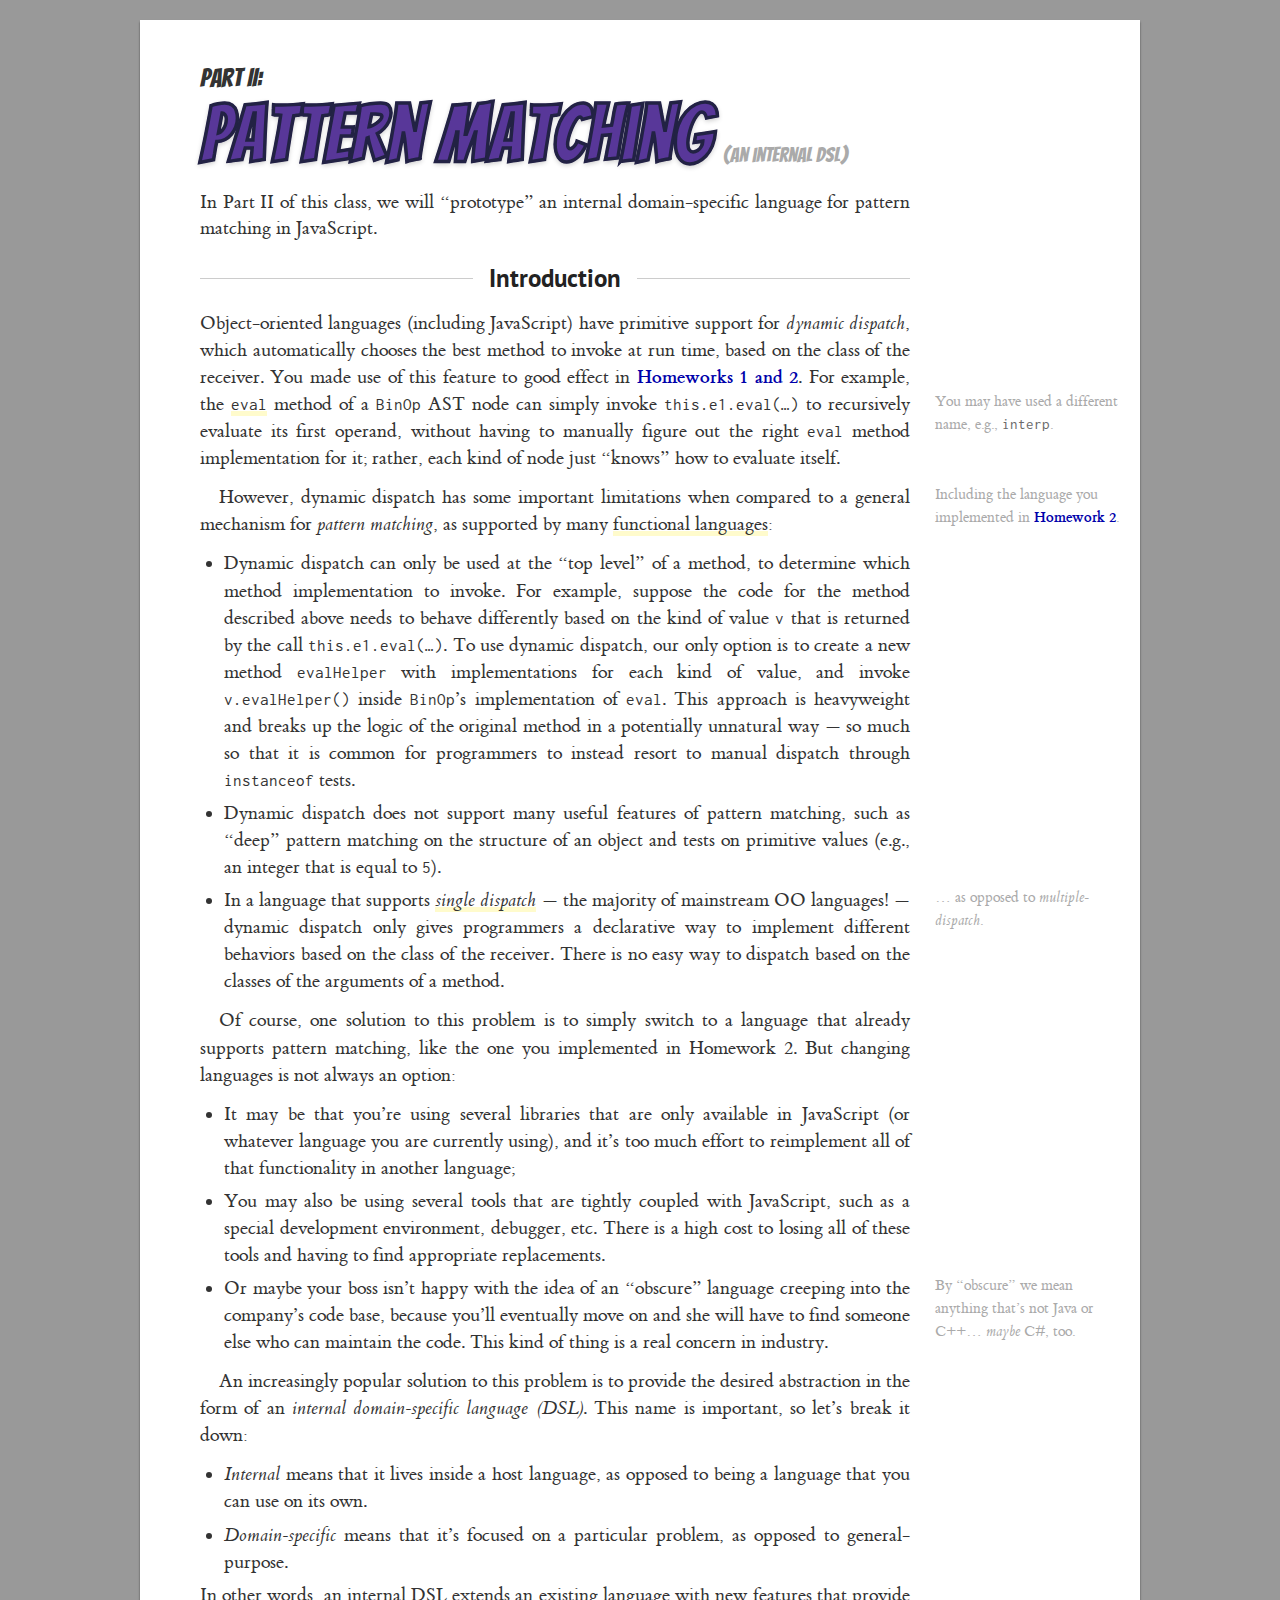
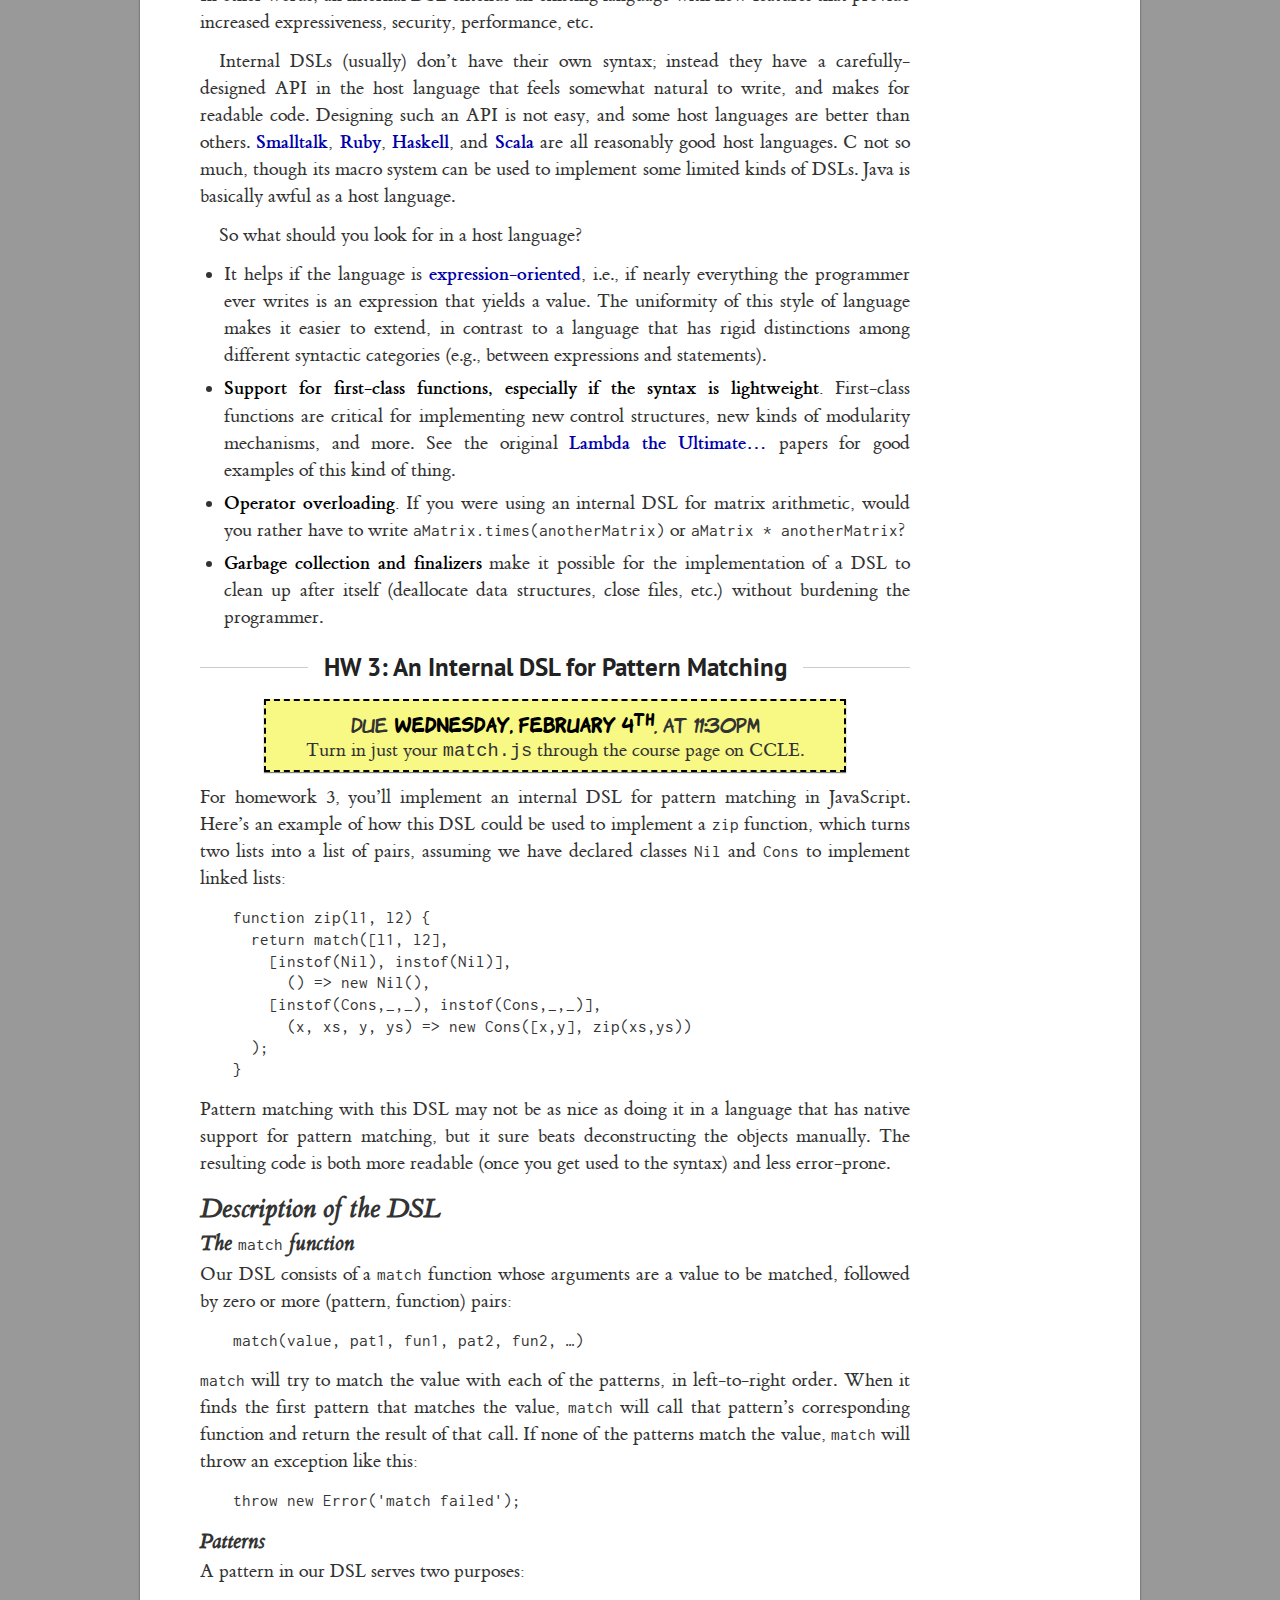
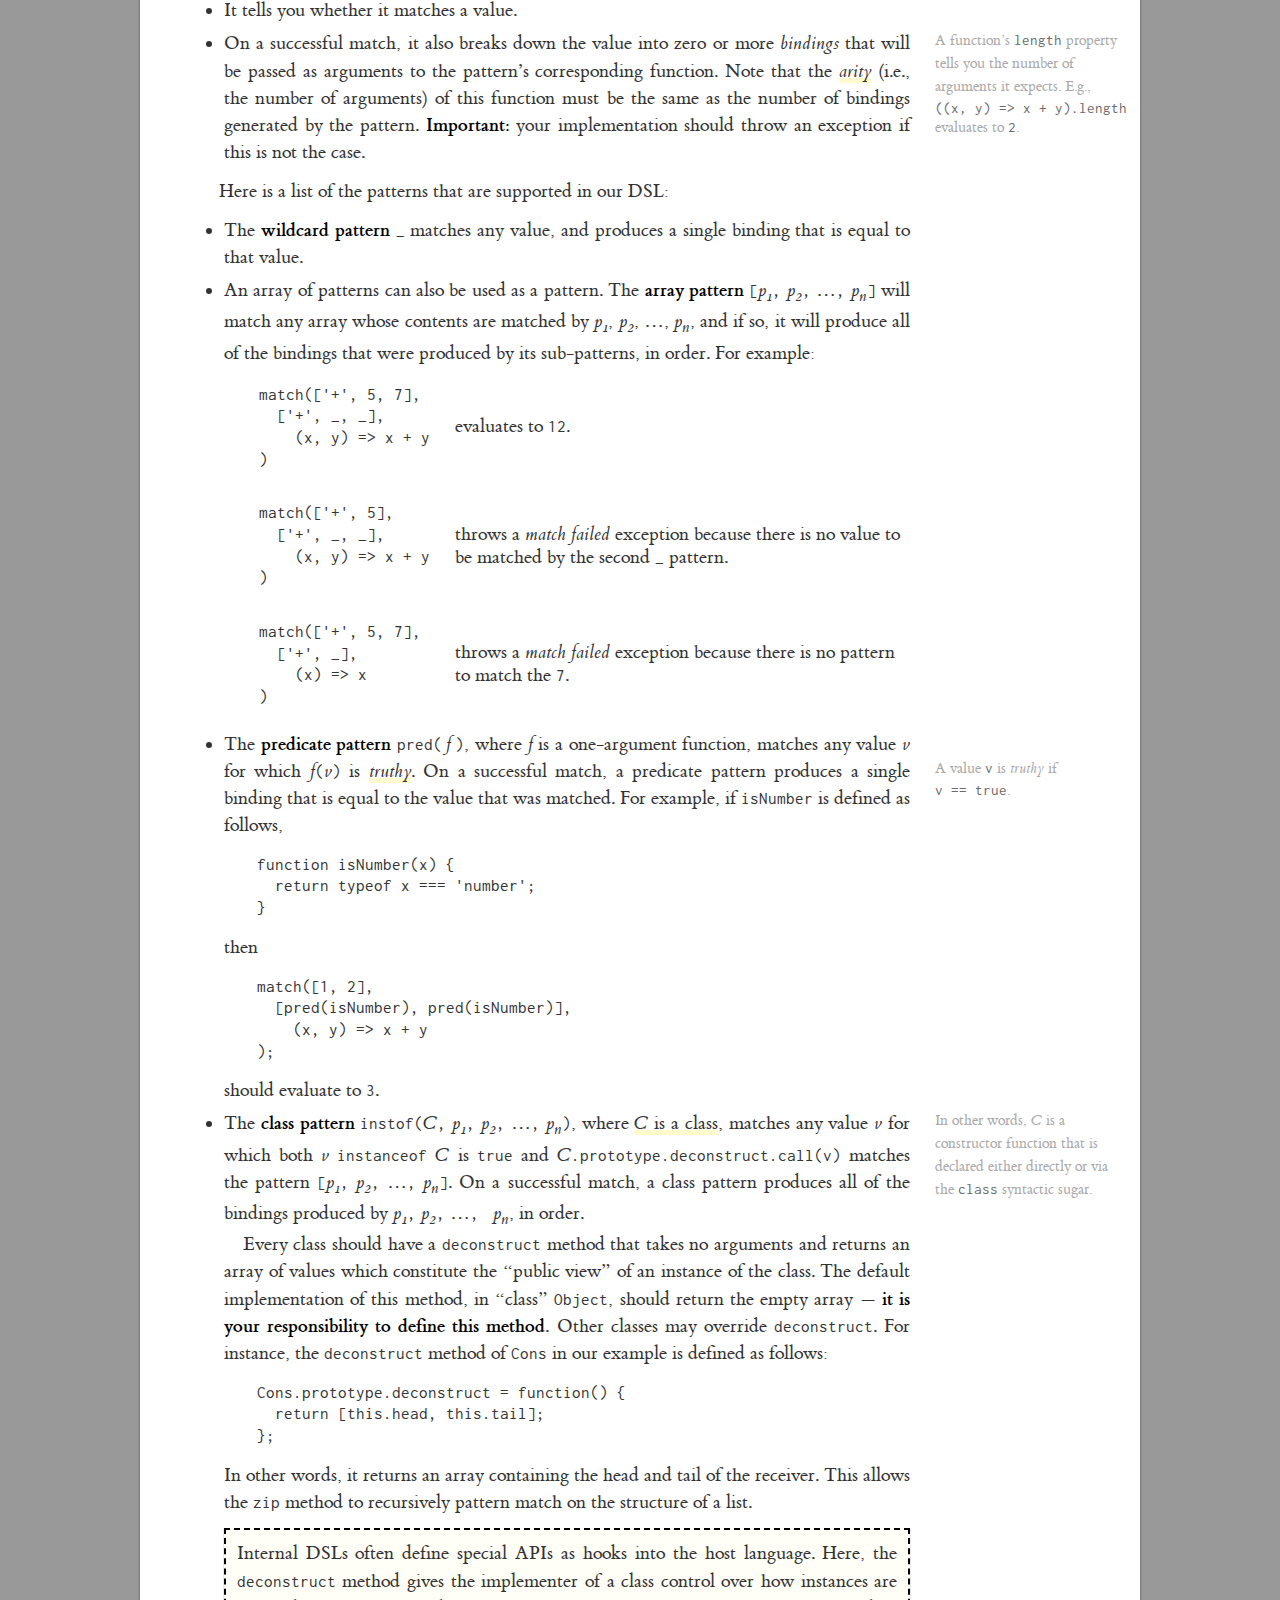
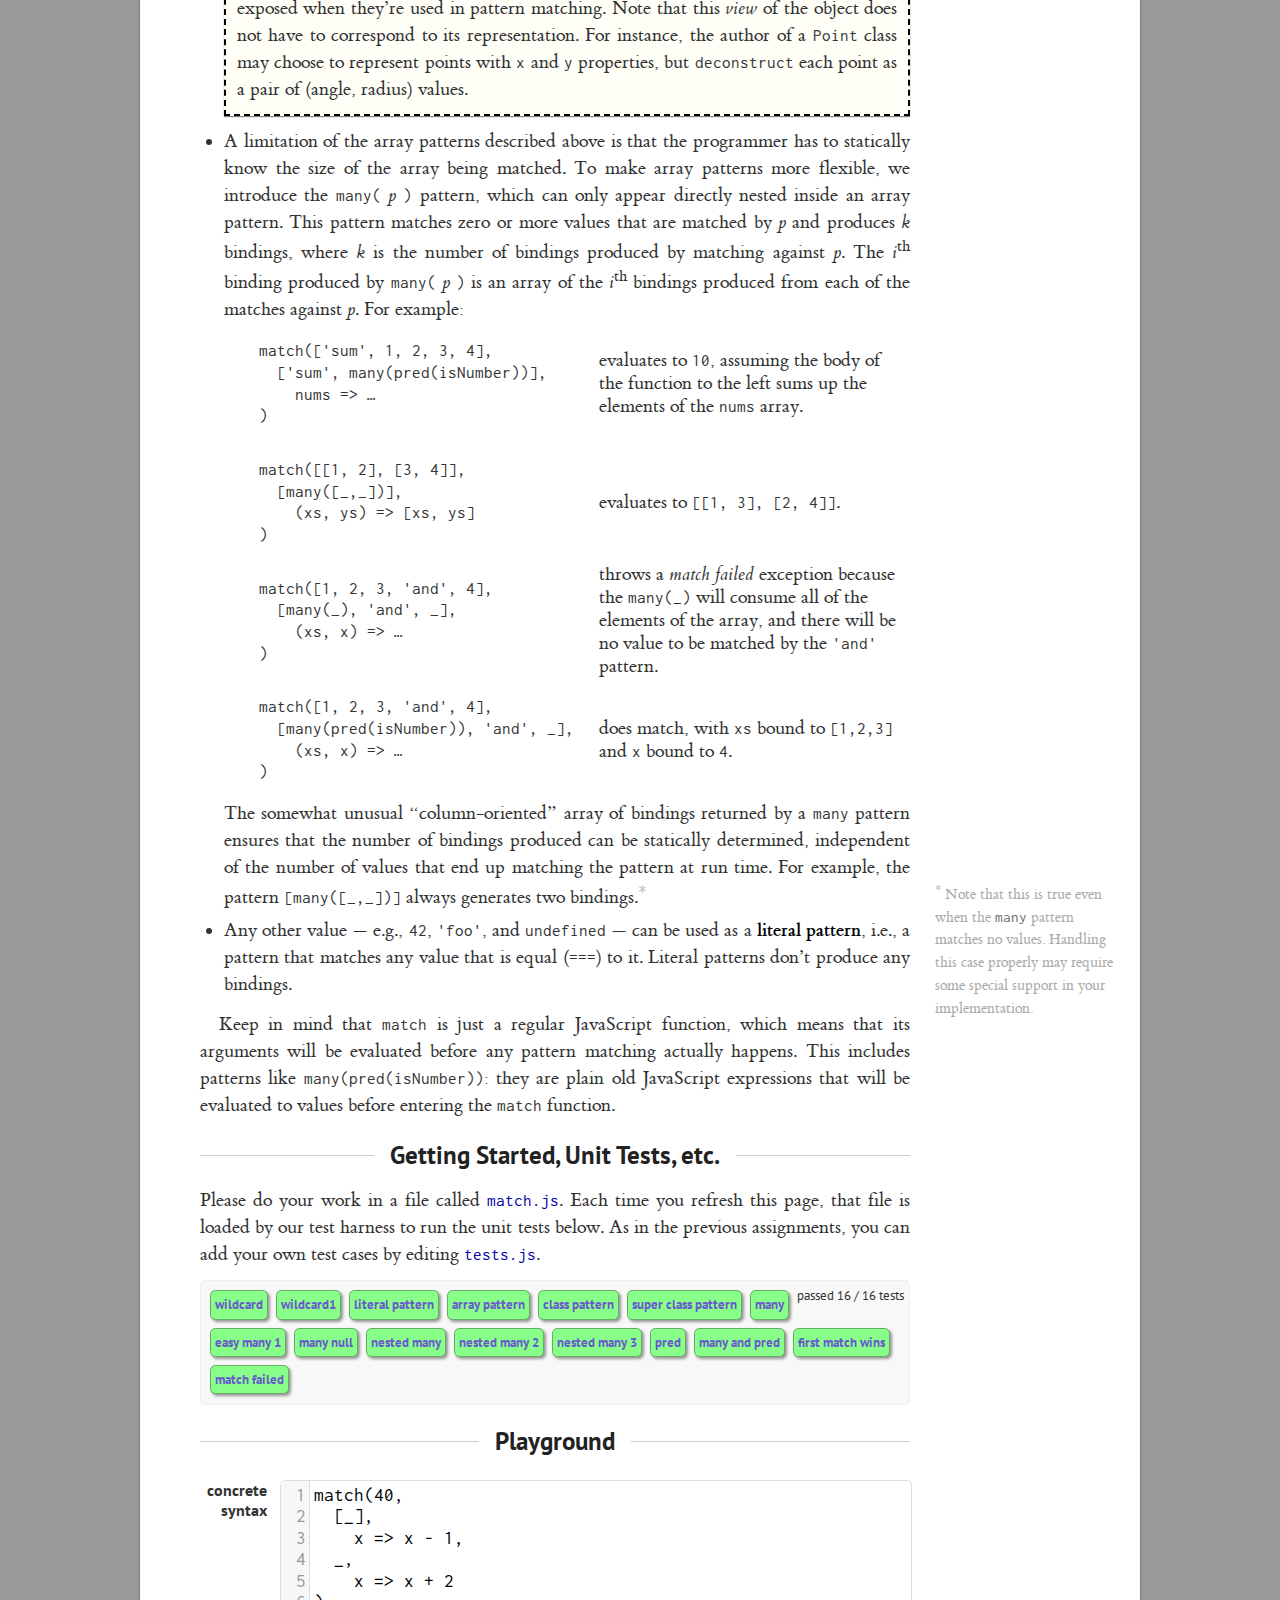
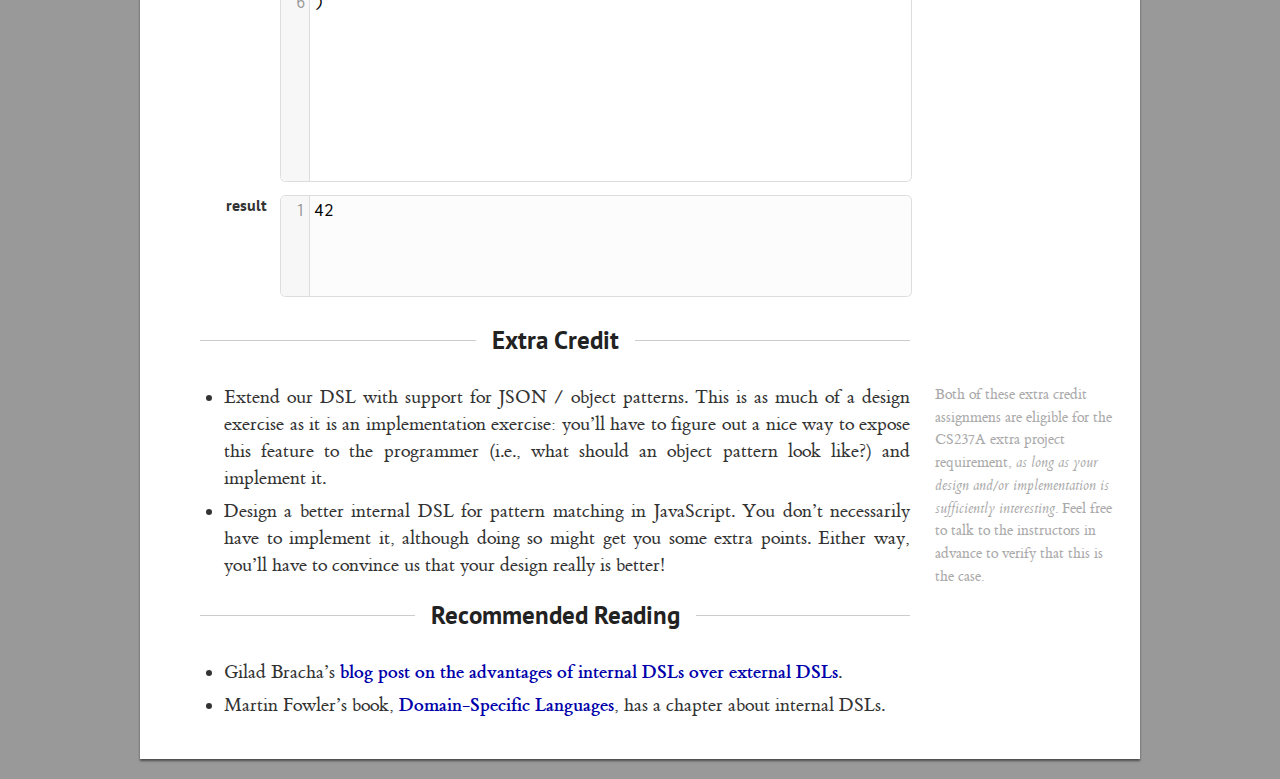
<file: cs237/pm/index.html>
<html>
  <head>
    <title>HW3: Pattern Matching Language</title>

    <link rel="stylesheet" href="../lib/codemirror.css"></link>
    <link rel="stylesheet" href="../common.css"></link>
    <link rel="stylesheet" href="../tests.css"></link>
    <link rel="stylesheet" href="../playground.css"></link>

    <script src="../lib/helpers.js"></script>
    <script src="../lib/lang.js"></script>
    <script src="../lib/tests.js"></script>
    <script src="../lib/playground.js"></script>

    <script src="../lib/jquery-2.1.1.min.js"></script>
    <script src="../lib/codemirror.js"></script>
  </head>
  <body>
    <everything>
      <header>
        <part>Part II:</part>
        <descr>Pattern Matching</descr>
        <detail>(an internal DSL)</detail>
      </header>
      <abstract>
        In Part II of this class, we will &ldquo;prototype&rdquo; an internal domain-specific
        language for pattern matching in JavaScript.
      </abstract>
      <section>
        <sectionHeader>
          <span>Introduction</span>
        </sectionHeader>
        <p>
          Object-oriented languages (including JavaScript) have primitive support for <em>dynamic
          dispatch</em>, which automatically chooses the best method to invoke at run time, based on
          the class of the receiver. You made use of this feature to good effect in
          <a href="../func/index.html">Homeworks 1 and 2</a>. For example, the
          <highlight><code>eval</code></highlight>
          <sideBar>You may have used a different name, e.g., <code>interp</code>.</sideBar>
          method of a <code>BinOp</code> AST node can simply invoke
          <code>this.e1.eval(&hellip;)</code> to recursively evaluate its first operand, without
          having to manually figure out the right <code>eval</code> method implementation for it;
          rather, each kind of node just &ldquo;knows&rdquo; how to evaluate itself.
        </p>
        <p>
          <sideBar>
            Including the language you implemented in
            <a href="../func/index.html#hw2">Homework 2</a>.
          </sideBar>
          However, dynamic dispatch has some important limitations when compared to a general
          mechanism for <em>pattern matching</em>, as supported by many <highlight>functional
          languages</highlight>:
          <ul>
            <li>
              Dynamic dispatch can only be used at the &ldquo;top level&rdquo; of a method, to
              determine which method implementation to invoke.  For example, suppose the code for
              the method described above needs to behave differently based on the kind of value
              <code>v</code> that is returned by the call <code>this.e1.eval(&hellip;)</code>. To use
              dynamic dispatch, our only option is to create a new method <code>evalHelper</code>
              with implementations for each kind of value, and invoke <code>v.evalHelper()</code>
              inside <code>BinOp</code>&rsquo;s implementation of <code>eval</code>. This approach
              is heavyweight and breaks up the logic of the original method in a potentially
              unnatural way &mdash; so much so that it is common for programmers to instead resort
              to manual dispatch through <code>instanceof</code> tests.
            </li>
            <li>
              Dynamic dispatch does not support many useful features of pattern matching, such as
              &ldquo;deep&rdquo; pattern matching on the structure of an object and tests on
              primitive values (e.g., an integer that is equal to <code>5</code>).
            </li>
            <li>
              In a language that supports <highlight><em>single dispatch</em></highlight>
              <sideBar> &hellip; as opposed to <em>multiple-dispatch</em>.</sideBar> &mdash;
              the majority of mainstream OO languages! &mdash; dynamic dispatch only gives
              programmers a declarative way to implement different behaviors based on the class of
              the receiver. There is no easy way to dispatch based on the classes of the arguments
              of a method.
            </li>
          </ul>
        </p>
        <p>
          Of course, one solution to this problem is to simply switch to a language that already
          supports pattern matching, like the one you implemented in Homework 2. But changing
          languages is not always an option:
          <ul>
            <li>
              It may be that you&rsquo;re using several libraries that are only available in
              JavaScript (or whatever language you are currently using), and it&rsquo;s too much
              effort to reimplement all of that functionality in another language;
            </li>
            <li>
  	      You may also be using several tools that are tightly coupled with JavaScript, such as
              a special development environment, debugger, etc. There is a high cost to losing all
              of these tools and having to find appropriate replacements.
            </li>
            <li>
              <sideBar>
                By &ldquo;obscure&rdquo; we mean anything that&rsquo;s not Java or C++&hellip;
                <em>maybe</em> C#, too.
              </sidebar>
              Or maybe your boss isn&rsquo;t happy with the idea of an &ldquo;obscure&rdquo;
              language creeping into the company&rsquo;s code base, because you&rsquo;ll eventually
              move on and she will have to find someone else who can maintain the
              code. This kind of thing is a real concern in industry.
            </li>
          </ul>
        </p>
        <p>
          An increasingly popular solution to this problem is to provide the desired abstraction in
          the form of an <em>internal domain-specific language (DSL)</em>. This name is important,
          so let&rsquo;s break it down:
          <ul>
            <li>
              <em>Internal</em> means that it lives inside a host language, as opposed to being a
              language that you can use on its own.
            </li>
            <li>
              <em>Domain-specific</em> means that it&rsquo;s focused on a particular problem, as
              opposed to general-purpose.
            </li>
          </ul>
          In other words, an internal DSL extends an existing language with new features that
          provide increased expressiveness, security, performance, etc.
        </p>
        <p>
          Internal DSLs (usually) don&rsquo;t have their own syntax; instead they have a
          carefully-designed API in the host language that feels somewhat natural to write, and
          makes for readable code. Designing such an API is not easy, and some host languages are
          better than others. <a href="https://en.wikipedia.org/wiki/Smalltalk">Smalltalk</a>,
          <a href="https://en.wikipedia.org/wiki/Ruby_(programming_language)">Ruby</a>,
          <a href="https://en.wikipedia.org/wiki/Haskell_(programming_language)">Haskell</a>, and
          <a href="https://en.wikipedia.org/wiki/Scala_(programming_language)">Scala</a> are all
          reasonably good host languages. C not so much, though its macro system can be used to
          implement some limited kinds of DSLs. Java is basically awful as a host language.
        </p>
        <p>
          So what should you look for in a host language?
          <ul>
            <li>
              It helps if the language is <b><a href="http://en.wikipedia.org/wiki/Expression-oriented_programming_language">expression-oriented</a></b>,
              i.e., if nearly everything the programmer ever writes is an expression that yields a
              value. The uniformity of this style of language makes it easier to extend, in contrast
              to a language that has rigid distinctions among different syntactic categories (e.g.,
              between expressions and statements).
            </li>
            <li>
              <b>Support for first-class functions, especially if the syntax is lightweight.</b>
              First-class functions are critical for implementing new control structures, new kinds
              of modularity mechanisms, and more. See the original
              <a href="http://library.readscheme.org/page1.html">Lambda the Ultimate&hellip;</a>
              papers for good examples of this kind of thing.
            </li>
            <li>
              <b>Operator overloading.</b> If you were using an internal DSL for matrix arithmetic,
              would you rather have to write <code>aMatrix.times(anotherMatrix)</code> or
              <code>aMatrix * anotherMatrix</code>?
            </li>
            <li>
              <b>Garbage collection and finalizers</b> make it possible for the implementation of a
              DSL to clean up after itself (deallocate data structures, close files, etc.) without
              burdening the programmer.
            </li>
          </ul>
        </p>
      </section>
      <section>
        <sectionHeader>
          <span>HW 3: An Internal DSL for Pattern Matching</span>
        </sectionHeader>
        <due>
          <span style="font-family: Komika Hand;">Due <b>Wednesday, February 4<sup>th</sup></b>,
          at 11:30pm</span><br>
          Turn in just your <tt>match.js</tt> through the course page on CCLE.
        </due>
        <p style="text-indent: 0;">
          For homework 3, you&rsquo;ll implement an internal DSL for pattern matching in JavaScript.
          Here&rsquo;s an example of how this DSL could be used to implement a <code>zip</code>
          function, which turns two lists into a list of pairs, assuming we have declared
          classes <code>Nil</code> and <code>Cons</code> to implement linked lists:
	  <codeBlock>function zip(l1, l2) {
  return match([l1, l2],
    [instof(Nil), instof(Nil)], 
      () => new Nil(),
    [instof(Cons,_,_), instof(Cons,_,_)],
      (x, xs, y, ys) => new Cons([x,y], zip(xs,ys)) 
  );
}</codeBlock>
          Pattern matching with this DSL may not be as nice as doing it in a language that has
          native support for pattern matching, but it sure beats deconstructing the objects
          manually. The resulting code is both more readable (once you get used to the syntax) and
          less error-prone.
        </p>
        <h2>Description of the DSL</h2>
        <h3>The <code>match</code> function</h3>
        <p>
          Our DSL consists of a <code>match</code> function whose arguments are a value to be
          matched, followed by zero or more (pattern, function) pairs:
          <codeBlock>match(value, pat1, fun1, pat2, fun2, &hellip;)</codeBlock>
          <code>match</code> will try to match the value with each of the patterns, in left-to-right
          order. When it finds the first pattern that matches the value, <code>match</code> will
          call that pattern&rsquo;s corresponding function and return the result of that call. If
          none of the patterns match the value, <code>match</code> will throw an exception like
          this: <codeBlock>throw new Error('match failed');</codeBlock>
        </p>
        <h3>Patterns</h3>
        <p>
          A pattern in our DSL serves two purposes:
          <ul>
            <li>It tells you whether it matches a value.</li>
            <li>
              <sidebar>
                A function&rsquo;s <code>length</code> property tells you the number of arguments it
                expects. E.g., <code>((x, y) => x + y).length</code> evaluates to <code>2</code>.
              </sidebar>
              On a successful match, it also breaks down the value into zero or more
              <em>bindings</em> that will be passed as arguments to the pattern&rsquo;s
              corresponding function. Note that the <highlight><em>arity</em></highlight>
              (i.e., the number of arguments) of this function must be the same as the number of
              bindings generated by the pattern. <b>Important:</b> your implementation should throw
              an exception if this is not the case.
            </li>
          </ul>
        </p>
        <p>
          Here is a list of the patterns that are supported in our DSL:
          <ul>
            <li>
              The <b>wildcard pattern</b> <code>_</code> matches any value, and produces a single
              binding that is equal to that value.
            </li>
            <li>
              An array of patterns can also be used as a pattern. The <b>array pattern</b>
              <code>[</code><i>p<sub>1</sub></i><code>,</code> <i>p<sub>2</sub></i><code>,</code>
              &hellip;<code>,</code> <i>p<sub>n</sub></i><code>]</code> will match any array whose
              contents are matched by <i>p<sub>1</sub></i>, <i>p<sub>2</sub></i>, &hellip;,
              <i>p<sub>n</sub></i>, and if so, it will produce all of the bindings that were
              produced by its sub-patterns, in order. For example:
              <table>
                <tr>
                  <td>
                    <codeBlock>match(['+', 5, 7],
  ['+', _, _],
    (x, y) => x + y
)</codeBlock>
                  </td>
                  <td style="font-size: 14pt;"> 
                    evaluates to <code>12</code>.
                  </td> 
                </tr> 
                <tr>
                  <td>
                    <codeBlock>match(['+', 5],
  ['+', _, _],
    (x, y) => x + y
)</codeBlock>
                  </td>
                  <td style="font-size: 14pt;"> 
                    throws a <em>match failed</em> exception because there is no value to be matched
                    by the second <code>_</code> pattern.
                  </td>
                </tr> 
                <tr>
                  <td>
                    <codeBlock>match(['+', 5, 7],
  ['+', _],
    (x) => x
)</codeBlock>
                  </td>
                  <td style="font-size: 14pt;"> 
                    throws a <em>match failed</em> exception because there is no pattern to match
                    the <code>7</code>.
                  </td>
                </tr> 
              </table> 
            </li>
            <li>
              The <b>predicate pattern</b>
              <code>pred(</code><i style="margin: 3pt;">f</i><code>)</code>, where <i>f</i> is a
              one-argument function, matches any value <i>v</i> for which
              <i>f</i><code>(</code><i>v</i><code>)</code> is
              <sideBar>
                A value <code>v</code> is <em>truthy</em> if <code>v == true</code>.
              </sideBar>
              <highlight><em>truthy</em></highlight>. On a successful match, a predicate pattern
              produces a single binding that is equal to the value that was matched. For example,
              if <code>isNumber</code> is defined as follows,
              <codeBlock>function isNumber(x) {
  return typeof x === 'number';
}</codeBlock>
              then <codeBlock>match([1, 2],
  [pred(isNumber), pred(isNumber)],
    (x, y) => x + y
);</codeBlock>
              should evaluate to <code>3</code>.
            </li>
	    <li>
              <p style="margin-bottom: 0;">
                The <b>class pattern</b> <code>instof(</code><i>C</i><code>,</code>
                <i>p<sub>1</sub></i><code>,</code> <i>p<sub>2</sub></i><code>,</code>
                &hellip;<code>,</code> <i>p<sub>n</sub></i><code>)</code>, where
                <highlight><i>C</i> is a class</highlight><sideBar>
                   In other words, <i>C</i> is a constructor function that is declared either
                   directly or via the <code>class</code> syntactic sugar.
                </sideBar>, matches any value <i>v</i> for which both
                <i>v</i> <code>instanceof</code> <i>C</i> is <code>true</code> and
                <i>C</i><code>.prototype.deconstruct.call(v)</code> matches the pattern
                <code>[</code><i>p<sub>1</sub></i><code>,</code> <i>p<sub>2</sub></i><code>,</code>
                &hellip;<code>,</code> <i>p<sub>n</sub></i><code>]</code>.
                On a successful match, a class pattern produces all of the bindings produced by
                <i>p<sub>1</sub></i><code>,</code> <i>p<sub>2</sub></i><code>,</code>
                &hellip;<code>, </code> <i>p<sub>n</sub></i>, in order.
              </p>
              <p style="margin-bottom: 0;">
                Every class should have a <code>deconstruct</code> method that takes no arguments
                and returns an array of values which constitute the &ldquo;public view&rdquo; of
                an instance of the class. The default implementation of this method, in
                &ldquo;class&rdquo; <code>Object</code>, should return the empty array &mdash;
                <b>it is your responsibility to define this method</code></b>. Other classes may
                override <code>deconstruct</code>. For instance, the <code>deconstruct</code>
                method of <code>Cons</code> in our example is defined as follows:
                <codeBlock>Cons.prototype.deconstruct = function() {
  return [this.head, this.tail];
};</codeBlock>
                In other words, it returns an array containing the head and tail of the receiver.
                This allows the <code>zip</code> method to recursively pattern match on the
                structure of a list.
              </p>
              <note>
                Internal DSLs often define special APIs as hooks into the host language. Here,
                the <code>deconstruct</code> method gives the implementer of a class
                control over how instances are exposed when they&rsquo;re used in pattern matching.
                Note that this <em>view</em> of the object does not have to correspond to its
                representation. For instance, the author of a <code>Point</code> class may choose to
                represent points with <code>x</code> and <code>y</code> properties, but
                <code>deconstruct</code> each point as a pair of (angle, radius) values.
              </note>
            </li>
            <li>
              A limitation of the array patterns described above is that the programmer has to
              statically know the size of the array being matched. To make array patterns more
              flexible, we introduce the <code>many(</code> <i>p</i> <code>)</code> pattern, which
              can only appear directly nested inside an array pattern. This pattern matches zero or
              more values that are matched by <i>p</i> and produces <i>k</i> bindings, where
              <i>k</i> is the number of bindings produced by matching against <i>p</i>. The
              <i>i</i><sup>th</sup> binding produced by <code>many(</code> <i>p</i> <code>)</code>
              is an array of the <i>i</i><sup>th</sup> bindings produced from each of the matches
              against <i>p</i>. For example:
              <table>
                <tr>
                  <td>
                    <codeBlock>match(['sum', 1, 2, 3, 4],
  ['sum', many(pred(isNumber))],
    nums => &hellip;
)</codeBlock>
                  </td>
                  <td style="font-size: 14pt;"> 
                    evaluates to <code>10</code>, assuming the body of the function to the left sums
                    up the elements of the <code>nums</code> array.
                  </td>
                </tr>
                <tr>
                  <td>
                    <codeBlock>match([[1, 2], [3, 4]],
  [many([_,_])],
    (xs, ys) => [xs, ys]
)</codeBlock>
                  </td>
                  <td style="font-size: 14pt;"> 
                    evaluates to <code>[[1, 3], [2, 4]]</code>.
                  </td>
                </tr>
                <tr>
                  <td>
                    <codeBlock>match([1, 2, 3, 'and', 4],
  [many(_), 'and', _],
    (xs, x) => &hellip;
)</codeBlock>
                  </td>
                  <td style="font-size: 14pt;"> 
                    throws a <em>match failed</em> exception because the <code>many(_)</code> will
                    consume all of the elements of the array, and there will be no value to be
                    matched by the <code>'and'</code> pattern.
                  </td>
                </tr>
                <tr>
                  <td>
                    <codeBlock>match([1, 2, 3, 'and', 4],
  [many(pred(isNumber)), 'and', _],
    (xs, x) => &hellip;
)</codeBlock>
                  </td>
                  <td style="font-size: 14pt;"> 
                    does match, with <code>xs</code> bound to <code>[1,2,3]</code> and
                    <code>x</code> bound to <code>4</code>.
                  </td>
                </tr>
              </table>
              The somewhat unusual &ldquo;column-oriented&rdquo; array of bindings returned by a
              <code>many</code> pattern ensures that the number of bindings produced can be
              statically determined, independent of the number of values that end up matching the
              pattern at run time. For example, the pattern <code>[many([_,_])]</code> always
              generates two bindings.<sup style="color: #aaa;">*</sup>
              <sidebar>
                <sup style="color: #aaa;">*</sup> Note that this is true even when the
                <code>many</code> pattern matches no values. Handling this case properly
                may require some special support in your implementation.
              </sidebar>
            </li>
            <li>
              Any other value &mdash; e.g., <code>42</code>, <code>'foo'</code>, and
              <code>undefined</code> &mdash; can be used as a <b>literal pattern</b>, i.e.,
              a pattern that matches any value that is equal (<code>===</code>) to it. Literal
              patterns don&rsquo;t produce any bindings.
            </li>
          </ul>
        </p>
        <p>
          Keep in mind that <code>match</code> is just a regular JavaScript function, which means
          that its arguments will be evaluated before any pattern matching actually happens. This
          includes patterns like <code>many(pred(isNumber))</code>: they are plain old JavaScript
          expressions that will be evaluated to values before entering the <code>match</code>
          function.
        </p>
      </section>
      <section>
        <sectionHeader>
          <span>Getting Started, Unit Tests, etc.</span>
        </sectionHeader>
        <p>
          Please do your work in a file called <a href="match.js"><code>match.js</code></a>. Each
          time you refresh this page, that file is loaded by our test harness to run the unit
          tests below. As in the previous assignments, you can add your own test cases by editing
          <a href="tests.js"><code>tests.js</code></a>.
        </p>
        <script src="match.js"></script>
        <script src="tests.js"></script>
      </section>
      <section>
        <sectionHeader>
          <span>Playground</span>
        </sectionHeader>
        <script>

insertPlayground(
    JS,
    'match(40,\n' +
    '  [_],\n' +
    '    x => x - 1,\n' +
    '  _,\n' +
    '    x => x + 2\n' +
    ')'
);

        </script>
      </section>
      <section>
        <sectionHeader>
          <span>Extra Credit</span>
        </sectionHeader>
        <p>
          <ul>
            <li>
              <sideBar>
                Both of these extra credit assignmens are eligible for the CS237A extra project
                requirement, <em>as long as your design and/or implementation is sufficiently
                interesting</em>. Feel free to talk to the instructors in advance to verify that
                this is the case.
              </sideBar>
              Extend our DSL with support for JSON / object patterns. This is as much of a design
              exercise as it is an implementation exercise: you&rsquo;ll have to figure out a nice
              way to expose this feature to the programmer (i.e., what should an object pattern
              look like?) and implement it.
            </li>
            <li>
              Design a better internal DSL for pattern matching in JavaScript. You don&rsquo;t
              necessarily have to implement it, although doing so might get you some extra points.
              Either way, you&rsquo;ll have to convince us that your design really is better!
            </li>
          </ul>
        </p>
      </section>
      <section>
        <sectionHeader>
          <span>Recommended Reading</span>
        </sectionHeader>
        <p>
          <ul>
            <li>
              Gilad Bracha&rsquo;s
              <a href="http://gbracha.blogspot.com/2014/09/a-domain-of-shadows.html">blog
              post on the advantages of internal DSLs over external DSLs</a>.
            </li>
            <li>
              Martin Fowler&rsquo;s book, <a href="http://martinfowler.com/dsl.html">Domain-Specific
              Languages</a>, has a chapter about internal DSLs.
            </li>
          </ul>
        </p>
      </section>
    </everything>
  </body>
</html>
</file>
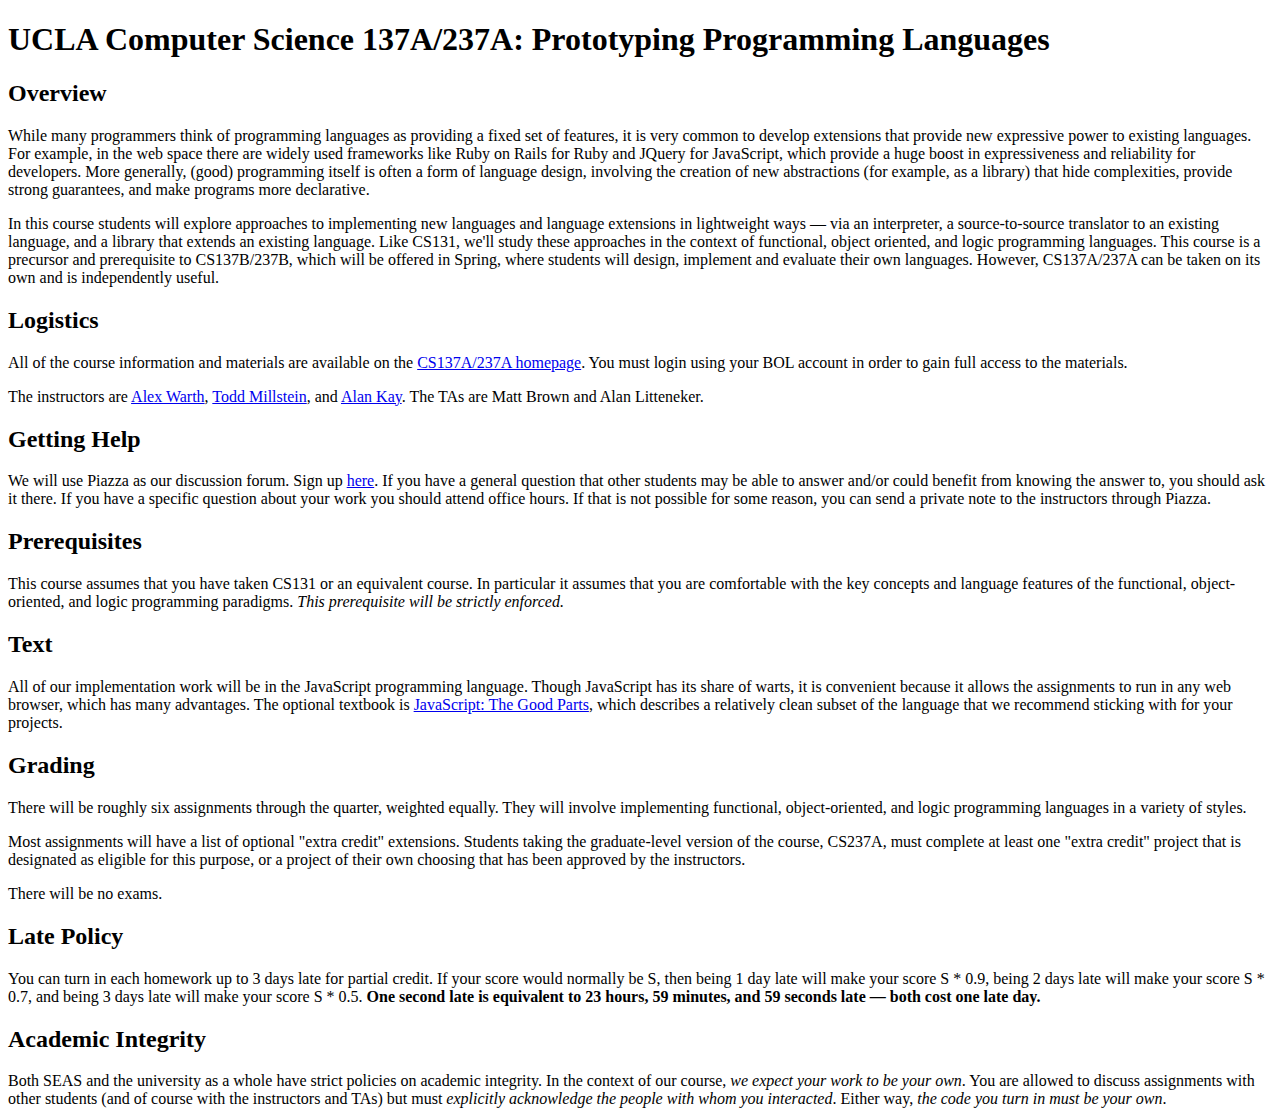
<file: cs237/syllabus.html>
<!DOCTYPE html PUBLIC "-//W3C//DTD XHTML 1.0 Strict//EN" "DTD/xhtml1-strict.dtd">
<html xmlns="http://www.w3.org/1999/xhtml" xml:lang="en" lang="en"><head><title>Syllabus for UCLA Computer Science 137A/237A</title>
</head>


<body>

<h1>UCLA Computer Science 137A/237A: Prototyping Programming Languages</h1>

<h2>Overview</h2>

While many programmers think of programming languages as providing a
fixed set of features, it is very common to develop
extensions that provide new expressive power to existing languages.
For example, in the web space there are widely used frameworks like
Ruby on Rails for Ruby and JQuery for JavaScript, which provide a
huge boost in expressiveness and reliability for developers.  More
generally, (good) programming itself is often a form of language
design, involving the creation of new abstractions (for example, as a
library) that hide
complexities, provide strong guarantees, and make programs more
declarative.

<p>In this course students will
explore approaches to implementing new languages and language
extensions in lightweight ways &mdash; via an interpreter, a
source-to-source translator to an existing language, and
a library that extends an existing language.  Like CS131, we'll study these
approaches in the context of functional, object oriented, and logic
programming languages.  This course is a precursor and prerequisite to
CS137B/237B, which will be offered in Spring, where students will
design, implement and evaluate their own languages.  However,
CS137A/237A can be taken on its own and is independently useful.


<h2>Logistics</h2>

All of the course information and materials are available on the <a
href="https://ccle.ucla.edu/course/view/16W-COMSCIC137A-1?section=0">CS137A/237A
homepage</a>.  You must login using your BOL account in
order to gain full access to the materials.  

<p> The instructors are
<a href="http://www.tinlizzie.org/~awarth">Alex
Warth</a>,
<a href="http://www.cs.ucla.edu/~todd">Todd
Millstein</a>,
and <a
href="http://www.vpri.org/html/people/founders.htm">Alan Kay</a>.
The TAs are Matt Brown and Alan Litteneker.

<h2>Getting Help</h2>

We will use Piazza as our discussion forum.  Sign up <a
href="https://piazza.com/ucla/winter2016/cs137a237a">here</a>.
If you have a general question that other students may be able to answer and/or could benefit from
knowing the answer to, you should ask it there.  
If you have a specific question about your work you should attend
office hours.  If that is not possible for some reason, you can send a
private note to the instructors through Piazza.

<h2>Prerequisites</h2>

This course assumes that you have taken CS131 or an equivalent
course.  In particular it assumes that you are comfortable with the
key concepts and language features of the functional, object-oriented,
and logic programming paradigms.  <i>This prerequisite will be strictly enforced.</i>

<h2>Text</h2>

All of our implementation work will be in the JavaScript programming
language.  Though JavaScript has its share of warts, it is convenient
because it allows the assignments to run in any web browser, which has
many advantages.  The optional textbook is <a
href="http://www.amazon.com/JavaScript-Good-Parts-Douglas-Crockford/dp/0596517742">JavaScript:
The Good Parts</a>, which describes a relatively clean subset of the
language that we recommend sticking with for your projects.
   
<h2>Grading</h2>

There will be roughly six assignments through the quarter, weighted
equally.  They will involve implementing functional, object-oriented,
and logic programming languages in a variety of styles.

<p>Most assignments will have a list of optional "extra credit" extensions.
Students taking the graduate-level version of the course, CS237A, must complete
at least one "extra credit" project that is designated as eligible for
this purpose, or a project of their own choosing that has been
approved by the instructors.

<p>
There will be no exams.

<h2>Late Policy</h2>

You can turn in each homework up to 3 days late for partial credit.
If your score would normally be S, then being 1 day late will make your score S * 0.9,
being 2 days late will make your score S * 0.7, and being 3 days late will make your score S * 0.5.

<b>One second late is equivalent to 23
hours, 59 minutes, and 59 seconds late &mdash; both cost one late day.</b>

<h2>Academic Integrity</h2>

Both SEAS and the university as a whole have strict policies on
academic integrity. In the context of our course, <i>we expect your work
to be your own</i>.  You are allowed to discuss assignments with other
students (and of course with the instructors and TAs) but must
<i>explicitly acknowledge the people with whom you interacted</i>.
Either way, <i>the code you turn in must be your own</i>.


</body></html>
</file>
<file: cs237/lib/codemirror.css>
/* BASICS */

.CodeMirror {
  /* Set height, width, borders, and global font properties here */
  font-family: monospace;
  height: 300px;
}
.CodeMirror-scroll {
  /* Set scrolling behaviour here */
  overflow: auto;
}

/* PADDING */

.CodeMirror-lines {
  padding: 4px 0; /* Vertical padding around content */
}
.CodeMirror pre {
  padding: 0 4px; /* Horizontal padding of content */
}

.CodeMirror-scrollbar-filler, .CodeMirror-gutter-filler {
  background-color: white; /* The little square between H and V scrollbars */
}

/* GUTTER */

.CodeMirror-gutters {
  border-right: 1px solid #ddd;
  background-color: #f7f7f7;
  white-space: nowrap;
}
.CodeMirror-linenumbers {}
.CodeMirror-linenumber {
  padding: 0 3px 0 5px;
  min-width: 20px;
  text-align: right;
  color: #999;
  -moz-box-sizing: content-box;
  box-sizing: content-box;
}

.CodeMirror-guttermarker { color: black; }
.CodeMirror-guttermarker-subtle { color: #999; }

/* CURSOR */

.CodeMirror div.CodeMirror-cursor {
  border-left: 1px solid black;
}
/* Shown when moving in bi-directional text */
.CodeMirror div.CodeMirror-secondarycursor {
  border-left: 1px solid silver;
}
.CodeMirror.cm-keymap-fat-cursor div.CodeMirror-cursor {
  width: auto;
  border: 0;
  background: #7e7;
}
.CodeMirror.cm-keymap-fat-cursor div.CodeMirror-cursors {
  z-index: 1;
}

.cm-animate-fat-cursor {
  width: auto;
  border: 0;
  -webkit-animation: blink 1.06s steps(1) infinite;
  -moz-animation: blink 1.06s steps(1) infinite;
  animation: blink 1.06s steps(1) infinite;
}
@-moz-keyframes blink {
  0% { background: #7e7; }
  50% { background: none; }
  100% { background: #7e7; }
}
@-webkit-keyframes blink {
  0% { background: #7e7; }
  50% { background: none; }
  100% { background: #7e7; }
}
@keyframes blink {
  0% { background: #7e7; }
  50% { background: none; }
  100% { background: #7e7; }
}

/* Can style cursor different in overwrite (non-insert) mode */
div.CodeMirror-overwrite div.CodeMirror-cursor {}

.cm-tab { display: inline-block; }

.CodeMirror-ruler {
  border-left: 1px solid #ccc;
  position: absolute;
}

/* DEFAULT THEME */

.cm-s-default .cm-keyword {color: #708;}
.cm-s-default .cm-atom {color: #219;}
.cm-s-default .cm-number {color: #164;}
.cm-s-default .cm-def {color: #00f;}
.cm-s-default .cm-variable,
.cm-s-default .cm-punctuation,
.cm-s-default .cm-property,
.cm-s-default .cm-operator {}
.cm-s-default .cm-variable-2 {color: #05a;}
.cm-s-default .cm-variable-3 {color: #085;}
.cm-s-default .cm-comment {color: #a50;}
.cm-s-default .cm-string {color: #a11;}
.cm-s-default .cm-string-2 {color: #f50;}
.cm-s-default .cm-meta {color: #555;}
.cm-s-default .cm-qualifier {color: #555;}
.cm-s-default .cm-builtin {color: #30a;}
.cm-s-default .cm-bracket {color: #997;}
.cm-s-default .cm-tag {color: #170;}
.cm-s-default .cm-attribute {color: #00c;}
.cm-s-default .cm-header {color: blue;}
.cm-s-default .cm-quote {color: #090;}
.cm-s-default .cm-hr {color: #999;}
.cm-s-default .cm-link {color: #00c;}

.cm-negative {color: #d44;}
.cm-positive {color: #292;}
.cm-header, .cm-strong {font-weight: bold;}
.cm-em {font-style: italic;}
.cm-link {text-decoration: underline;}

.cm-s-default .cm-error {color: #f00;}
.cm-invalidchar {color: #f00;}

/* Default styles for common addons */

div.CodeMirror span.CodeMirror-matchingbracket {color: #0f0;}
div.CodeMirror span.CodeMirror-nonmatchingbracket {color: #f22;}
.CodeMirror-matchingtag { background: rgba(255, 150, 0, .3); }
.CodeMirror-activeline-background {background: #e8f2ff;}

/* STOP */

/* The rest of this file contains styles related to the mechanics of
   the editor. You probably shouldn't touch them. */

.CodeMirror {
  line-height: 1;
  position: relative;
  overflow: hidden;
  background: white;
  color: black;
}

.CodeMirror-scroll {
  /* 30px is the magic margin used to hide the element's real scrollbars */
  /* See overflow: hidden in .CodeMirror */
  margin-bottom: -30px; margin-right: -30px;
  padding-bottom: 30px;
  height: 100%;
  outline: none; /* Prevent dragging from highlighting the element */
  position: relative;
  -moz-box-sizing: content-box;
  box-sizing: content-box;
}
.CodeMirror-sizer {
  position: relative;
  border-right: 30px solid transparent;
  -moz-box-sizing: content-box;
  box-sizing: content-box;
}

/* The fake, visible scrollbars. Used to force redraw during scrolling
   before actuall scrolling happens, thus preventing shaking and
   flickering artifacts. */
.CodeMirror-vscrollbar, .CodeMirror-hscrollbar, .CodeMirror-scrollbar-filler, .CodeMirror-gutter-filler {
  position: absolute;
  z-index: 6;
  display: none;
}
.CodeMirror-vscrollbar {
  right: 0; top: 0;
  overflow-x: hidden;
  overflow-y: scroll;
}
.CodeMirror-hscrollbar {
  bottom: 0; left: 0;
  overflow-y: hidden;
  overflow-x: scroll;
}
.CodeMirror-scrollbar-filler {
  right: 0; bottom: 0;
}
.CodeMirror-gutter-filler {
  left: 0; bottom: 0;
}

.CodeMirror-gutters {
  position: absolute; left: 0; top: 0;
  padding-bottom: 30px;
  z-index: 3;
}
.CodeMirror-gutter {
  white-space: normal;
  height: 100%;
  -moz-box-sizing: content-box;
  box-sizing: content-box;
  padding-bottom: 30px;
  margin-bottom: -32px;
  display: inline-block;
  /* Hack to make IE7 behave */
  *zoom:1;
  *display:inline;
}
.CodeMirror-gutter-elt {
  position: absolute;
  cursor: default;
  z-index: 4;
}

.CodeMirror-lines {
  cursor: text;
  min-height: 1px; /* prevents collapsing before first draw */
}
.CodeMirror pre {
  /* Reset some styles that the rest of the page might have set */
  -moz-border-radius: 0; -webkit-border-radius: 0; border-radius: 0;
  border-width: 0;
  background: transparent;
  font-family: inherit;
  font-size: inherit;
  margin: 0;
  white-space: pre;
  word-wrap: normal;
  line-height: inherit;
  color: inherit;
  z-index: 2;
  position: relative;
  overflow: visible;
}
.CodeMirror-wrap pre {
  word-wrap: break-word;
  white-space: pre-wrap;
  word-break: normal;
}

.CodeMirror-linebackground {
  position: absolute;
  left: 0; right: 0; top: 0; bottom: 0;
  z-index: 0;
}

.CodeMirror-linewidget {
  position: relative;
  z-index: 2;
  overflow: auto;
}

.CodeMirror-widget {}

.CodeMirror-wrap .CodeMirror-scroll {
  overflow-x: hidden;
}

.CodeMirror-measure {
  position: absolute;
  width: 100%;
  height: 0;
  overflow: hidden;
  visibility: hidden;
}
.CodeMirror-measure pre { position: static; }

.CodeMirror div.CodeMirror-cursor {
  position: absolute;
  border-right: none;
  width: 0;
}

div.CodeMirror-cursors {
  visibility: hidden;
  position: relative;
  z-index: 3;
}
.CodeMirror-focused div.CodeMirror-cursors {
  visibility: visible;
}

.CodeMirror-selected { background: #d9d9d9; }
.CodeMirror-focused .CodeMirror-selected { background: #d7d4f0; }
.CodeMirror-crosshair { cursor: crosshair; }

.cm-searching {
  background: #ffa;
  background: rgba(255, 255, 0, .4);
}

/* IE7 hack to prevent it from returning funny offsetTops on the spans */
.CodeMirror span { *vertical-align: text-bottom; }

/* Used to force a border model for a node */
.cm-force-border { padding-right: .1px; }

@media print {
  /* Hide the cursor when printing */
  .CodeMirror div.CodeMirror-cursors {
    visibility: hidden;
  }
}

/* Help users use markselection to safely style text background */
span.CodeMirror-selectedtext { background: none; }
</file>
<file: cs237/common.css>
@import url(fonts/fonts.css);

* {
  margin: 0;
  padding: 0;
}

body {
  background: #999;
  font: normal 14pt/1.45 et-book;
  color: #333;
  width: 100%;
  text-align: left;
}

everything {
  display: block;
  padding-top: 20px;
  padding-bottom: 20px;
  margin-top: 20px;
  margin-bottom: 20px;
  margin-left: auto;
  margin-right: auto;
  width: 1000px;
  background: white;
  -moz-box-shadow: 0 2px 2px rgba(0,0,0,0.5);
  -webkit-box-shadow: 0 2px 2px rgba(0,0,0,0.5);
}

@media print {
  everything {
    padding: 0;
    margin: 0;
    -moz-box-shadow: none;
    -webkit-box-shadow: none;
  }
}

highlight {
  box-shadow: inset 0 -5px 0 #fffbcc;
}

@media print {
  highlight {
    box-shadow: none;
    border-bottom: 5px solid #fffbcc;
  }
}

comment {
  color: cornflowerblue;
}

header {
  position: relative;
  font-family: Bangers;
  width: 910px;
  margin: 20px 60px;
}

header > part {
  display: block;
  font-size: 26px;
  color: #333;
  margin-right: 10pt;
}

header > descr {
  font: bold 80px/0.9 Bangers;
  color: #583799;
  -webkit-text-stroke-width: 1px;
  text-shadow: 0 2px 5px rgba(0,0,0,0.2);
  -webkit-text-stroke-color: #224;
  margin: 200pt 0;
}

header > detail {
  font-size: 20px;
  white-space:nowrap;
  margin-left: 5pt;
  color: #aaa;
}

section,
abstract {
  display: block;
  position: relative;
  margin-top: 20px;
  margin-bottom: 20px;
  margin-left: 60px;
  margin-right: auto;
  text-align: justify;
}

abstract {
  width: 710px;
  line-height: 1.4;
}

section {
  padding-top: 48px;
  width: 710px;
}

sectionHeader {
  text-align: center;
  position: absolute;
  width: inherit;
  height: 16px;
  top: 0px;
  border-bottom: 1px solid #ccc;
}

sectionHeader > span {
  font: bold 25px "PT Sans";
  color: #222;
  background-color: #fff;
  padding-left: 16px;
  padding-right: 16px;
}

h1, h2, h3, h4, h5 {
  font-family: et-book;
  font-style: italic;
}

p {
  margin-bottom: 12px;
}

p + p {
  text-indent: 14pt;
}

table.syntax *,
codeBlock,
sidebar {
  text-indent: 0 !important;
}

ul, ol {
  margin-left: 24px;
}

sidebar {
  position: absolute;
  font: normal 11pt/1.55 et-book;
  width: 190px !important;
  white-space: normal;
  left: 735px;
  color: #aaa;
  text-align: left;
}

sidebar b {
  color: #999;
}

sidebar code {
  font-size: 11pt;
  color: #696969;
}

code, codeBlock {
  white-space: pre;
  font: normal 13pt/1.25 Inconsolata;
  color: #343434;
}

a code {
  color: #00a;
}

codeBlock {
  display: block;
  padding: 0 8px;
  margin: 15px;
  margin-left: 25px;
}

a {
  text-decoration: none;
  color: #0000aa;
  font-weight: bold;
}

b {
  color: black;
}

li {
  margin-top: 2px;
  margin-bottom: 6px;
}

table.syntax {
  margin-left: auto;
  margin-right: auto;
  font-family: et-book;
  font-style: italic;
  font-size: 14pt;
}

table.syntax tr > th,
table.syntax tr > td {
  padding-right: 8px;
  line-height: 1.5;
}

table.syntax tr > td {
  padding-bottom: 15px;
}

table.syntax tr > td:first-child {
  text-align: right;
}

text,
table.syntax th {
  font: normal 12pt/1.55 "PT Sans";
  text-align: center;
  padding-bottom: 10pt;
}

table.syntax th {
  color: #888;
  font-weight: bold;
}

table.syntax set {
  font-style: normal;
}

multival {
  display: block;
  position: relative;
  padding-left: 5px;
  margin-left: 5px;
}

multival:before {
  content: '';
  position: absolute;
  left: -10px;
  top: 0;
  border: 1px solid #aaa;
  border-right: 0px;
  width: 3px;
  height: 100%;
}

note,
due {
  border: 2px dashed black;
  display: block;
  margin: 0 auto 12px;
  -moz-box-shadow: 0 1px 1px rgba(0,0,0,0.5);
  -webkit-box-shadow: 0 1px 1px rgba(0,0,0,0.5);
}

note {
  margin-top: 12px;
  background: #fffff8;
  padding: 8pt;
}

due {
  width: 80%;
  text-align: center;
  background: #f8f884;
  padding: 4pt;
}
</file>
<file: cs237/tests.css>
testCases {
  font-family: "PT Sans";
  font-size: 10pt;
  display: block;
  background: #f8f8f8 !important;
  border-radius: 4pt;
  padding: 4pt;
  border: 1px solid #eee;
}

testStats {
  float: right;
}

testStats > numPasses::before {
  content: 'passed ';
}

testStats > numTests::before {
  content: ' / ';
}

testStats > numTests::after {
  content: ' tests';
}

testCase {
  display: inline-block;
  vertical-align: top;
  margin: 3pt;
  padding: 3pt;
  border-radius: 4pt;
  box-shadow: 2px 2px 3px 0px rgba(0, 0, 0, .4);
}

testCase {
  border: 1px solid #66AA66;
  background: #88FF88;
}

testCase.failed {
  border: 1px solid #66AA66;
  background: #FF8888;
}

testCase * {
  display: block;
}

testCase summary {
  color: slateblue;
  font-weight: bold;
  outline: none;
}

testCase.failed summary {
  color: #f8f800;
}

testCase.failed expected {
  display: block;
}

testCase expected {
  display: none;
}

testCase code,
testCase ast,
testCase translation,
testCase actual,
testCase exception,
testCase expected {
  font-family: Inconsolata;
  font-size: 13pt;
  white-space: pre;
}

testCase code::after,
testCase ast::after,
testCase translation::after {
  font-size: 12pt;
  vertical-align: top;
  content: '\2B07';
  display: block;
}

testCase expected::before,
testCase exception::before {
  display: block;
  font: normal 13px/1.55 "PT Sans";
  font-weight: bold;
  vertical-align: top;
}

testCase expected::before {
  margin-top: 10pt;
  content: 'expected:';
}

testCase exception::before {
  content: 'exception:';
}
</file>
<file: cs237/playground.css>
table.playground { }

table.playground .CodeMirror {
  display: inline-block;
  clear: both;
  border: 1px solid #ddd;
  border-radius: 4pt;
  font-family: Inconsolata;
  font-size: 14pt !important;
  line-height: 1.15;
  background: #fcfcfc;
}

table.playground > tr > td {
  vertical-align: top;
  padding: 4pt;
}

table.playground > tr > td:first-child {
  font-family: "PT Sans";
  text-align: right;
  font-weight: bold;
}

table.playground > tr {
  -webkit-transition: 1s;
  -moz-transition: 1s;
  transition: 1s;
}

table.playground > tr.collapsed {
  opacity: .3;
}

table.playground > tr.collapsed > td:nth-child(2) > div {
  max-height: 30pt;
}

table.playground > tr:first-child .CodeMirror {
  background: #fff;
}

parseError {
  display: block;
  white-space: pre-wrap;
  color: maroon;
  background: yellow;
  padding: 0 4px;
  padding: 4px;
  opacity: 1;
  max-height: 100pt;

  -webkit-user-select: none;
  -moz-user-select: none;
  user-select: none;
}

.button {
  display: inline-block;
  -webkit-user-select: none;
  -moz-user-select: none;
  user-select: none;
  border-radius: 4pt;
  -moz-box-shadow: 0 1px 2px rgba(0,0,0,0.5);
  -webkit-box-shadow: 0 1px 2px rgba(0,0,0,0.5);
  padding: 5px 10px 5px;
  text-decoration: none;
  cursor: pointer;
  margin-top: 4pt;
  color: cornflowerblue;
  background: #f7f7f7;
  text-align: center;
}

.button:hover,
.button:focus {
  background: #f0f0f0;
}

.button:active {
  -moz-box-shadow: inset 0 1px 2px rgba(0,0,0,0.7);
  -webkit-box-shadow: none;
}
</file>
<file: cs237/calc/syntax-highlighting.css>
.number {
  color: slateblue;
}

.ident {
  color: maroon;
}

.comment {
  color: green;
}
</file>
<file: cs237/extra/syntax-highlighting.css>
.number {
}

.class, .def, .extends, .falseK, .new, .nullK, .return,
.super, .this, .trueK, .var,  .with {
  color: slateblue;
}

.ident {
  color: maroon;
}

.comment {
  color: green;
}
</file>
<file: cs237/func/syntax-highlighting.css>
.number {
}

.if, .then, .else, .fun, .let, .in {
  color: slateblue;
}

.ident {
  color: maroon;
}

.comment {
  color: green;
}
</file>
<file: cs237/log/syntax-highlighting.css>
.symbol {
  color: slateblue;
}

.variable {
  color: maroon;
}

.comment {
  color: green;
}
</file>
<file: cs237/oo/syntax-highlighting.css>
.number {
}

.class, .def, .extends, .falseK, .new, .nullK, .return,
.super, .this, .trueK, .var,  .with {
  color: slateblue;
}

.ident {
  color: maroon;
}

.comment {
  color: green;
}
</file>
